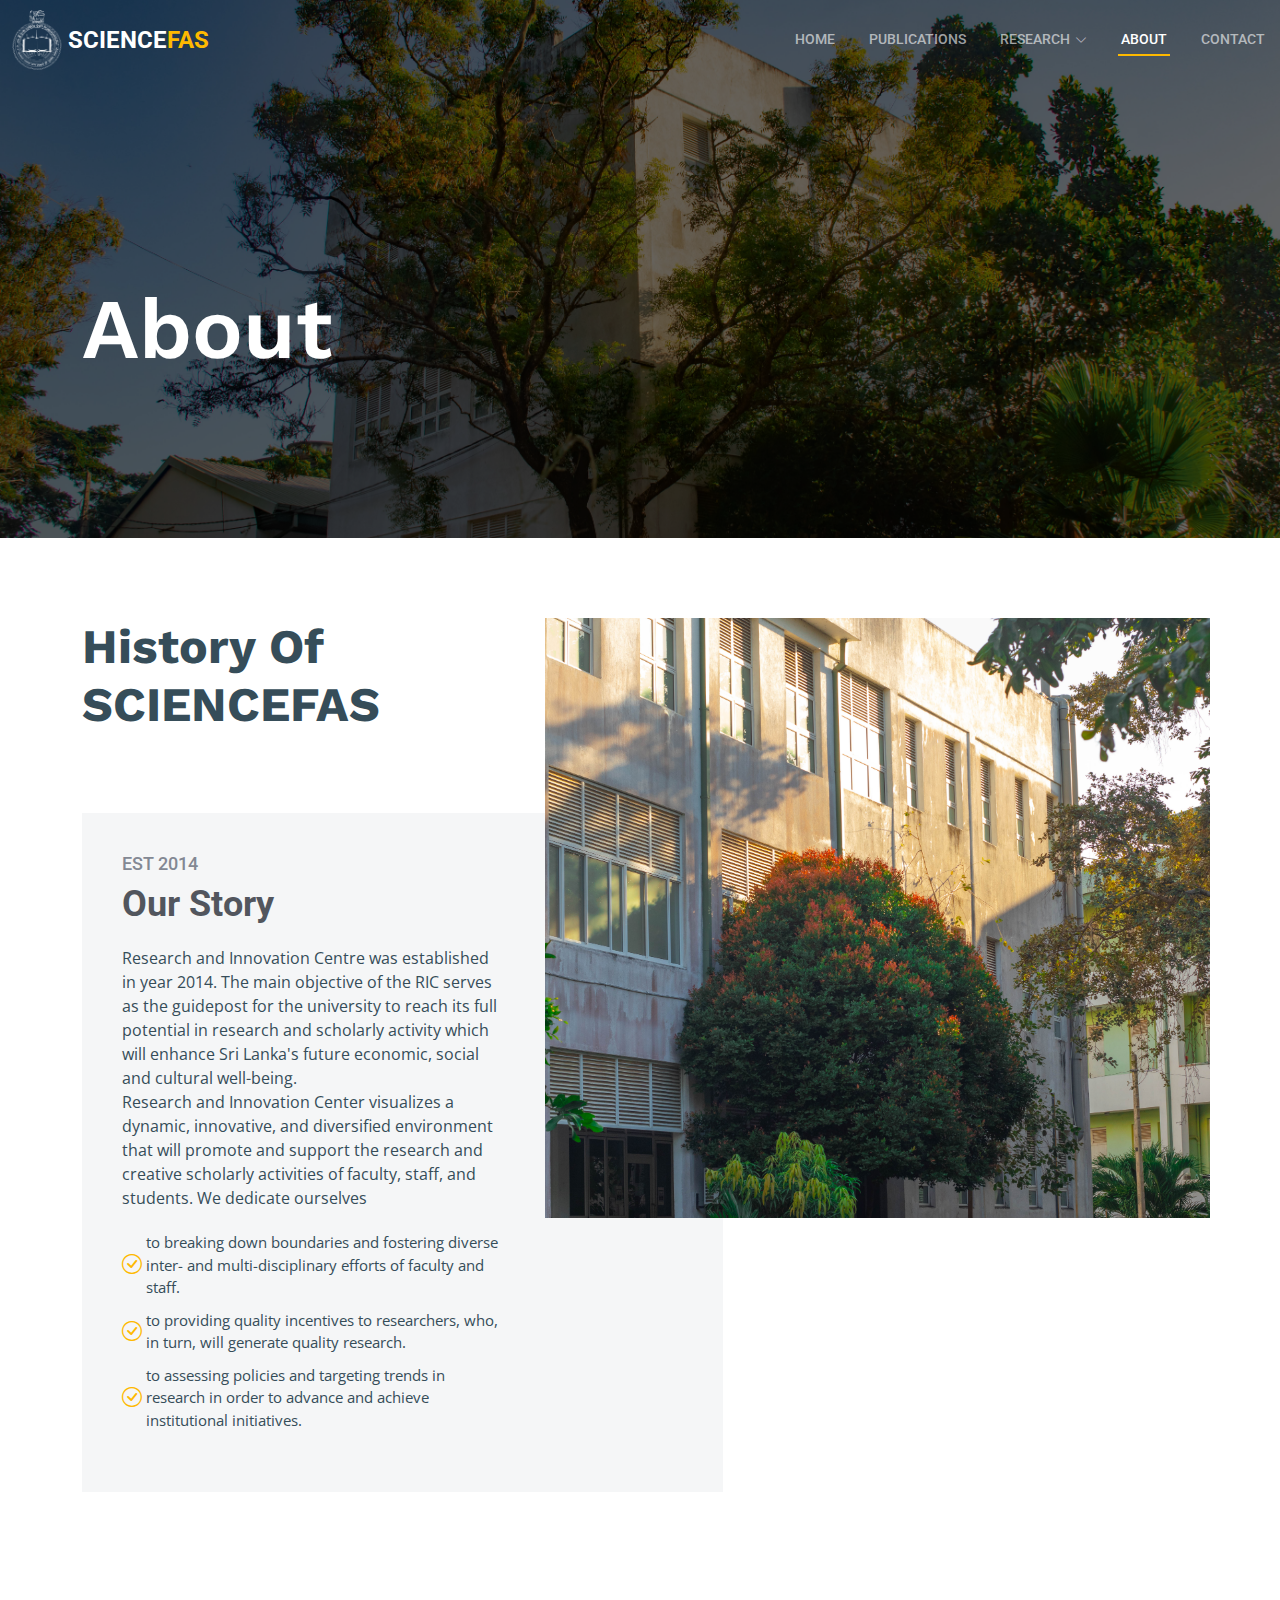
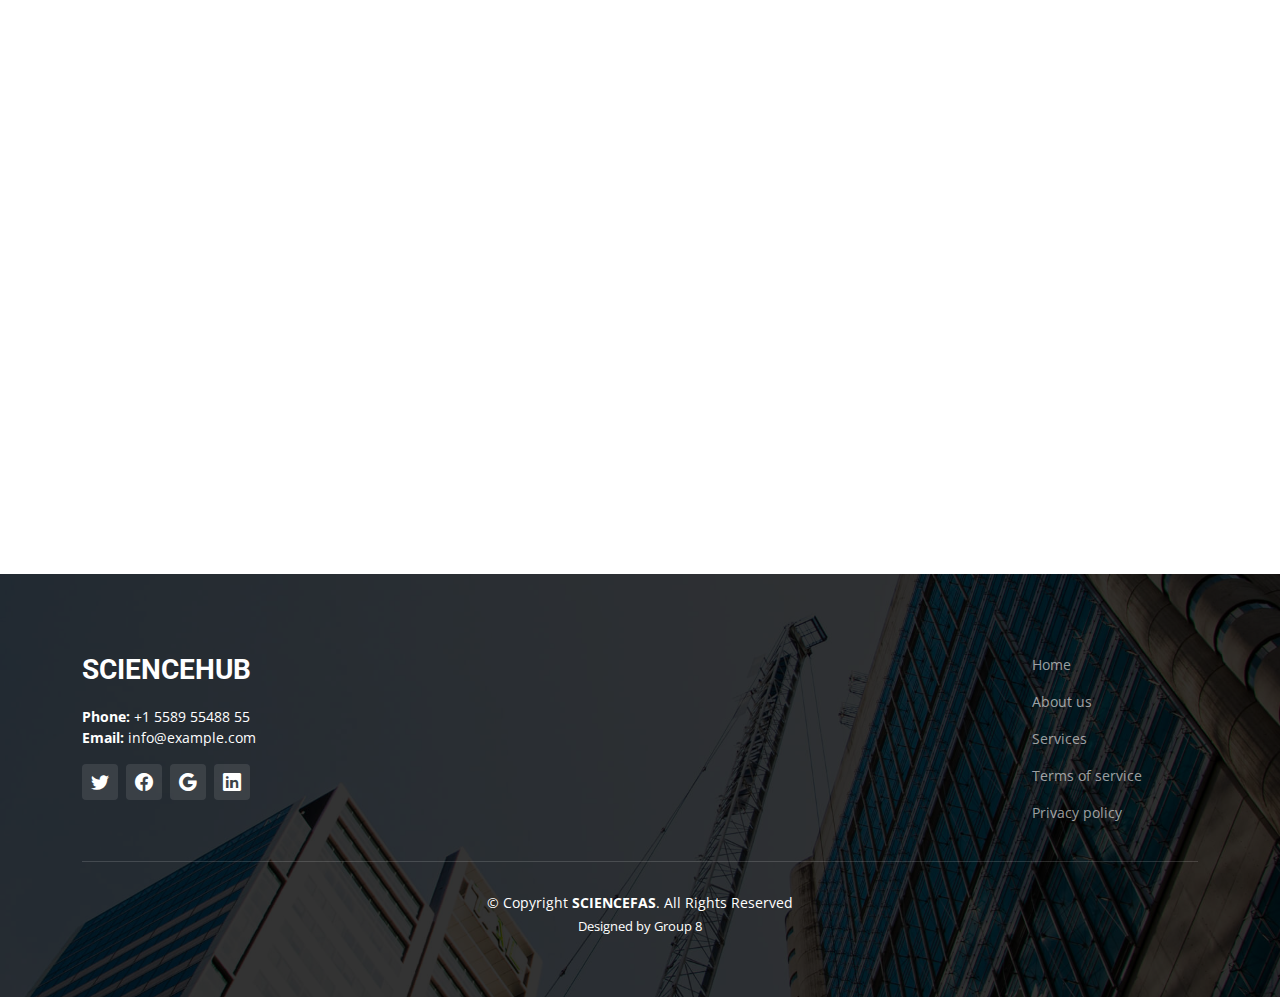
<file: about.html>
<!DOCTYPE html>
<html lang="en">

<head>
  <meta charset="utf-8">
  <meta content="width=device-width, initial-scale=1.0" name="viewport">

  <title>About- SCIENCEFAS</title>
  <meta content="" name="description">
  <meta content="" name="keywords">

  <!-- Favicons -->
  <link href="assets/img/favicon.png" rel="icon">
  <link href="assets/img/apple-touch-icon.png" rel="apple-touch-icon">

  <!-- Google Fonts -->
  <link rel="preconnect" href="https://fonts.googleapis.com">
  <link rel="preconnect" href="https://fonts.gstatic.com" crossorigin>
  <link href="https://fonts.googleapis.com/css2?family=Open+Sans:ital,wght@0,300;0,400;0,500;0,600;0,700;1,300;1,400;1,600;1,700&family=Roboto:ital,wght@0,300;0,400;0,500;0,600;0,700;1,300;1,400;1,500;1,600;1,700&family=Work+Sans:ital,wght@0,300;0,400;0,500;0,600;0,700;1,300;1,400;1,500;1,600;1,700&display=swap" rel="stylesheet">

  <!-- Vendor CSS Files -->
  <link href="assets/vendor/bootstrap/css/bootstrap.min.css" rel="stylesheet">
  <link href="assets/vendor/bootstrap-icons/bootstrap-icons.css" rel="stylesheet">
  <link href="assets/vendor/fontawesome-free/css/all.min.css" rel="stylesheet">
  <link href="assets/vendor/aos/aos.css" rel="stylesheet">
  <link href="assets/vendor/glightbox/css/glightbox.min.css" rel="stylesheet">
  <link href="assets/vendor/swiper/swiper-bundle.min.css" rel="stylesheet">

  <!-- Template Main CSS File -->
  <link href="assets/css/main.css" rel="stylesheet">

  <!-- =======================================================
  * Template Name: UpConstruction
  * Updated: Sep 18 2023 with Bootstrap v5.3.2
  * Template URL: https://bootstrapmade.com/upconstruction-bootstrap-construction-website-template/
  * Author: BootstrapMade.com
  * License: https://bootstrapmade.com/license/
  ======================================================== -->
</head>

<body>

  <!-- ======= Header ======= -->
  <header id="header" class="header d-flex align-items-center">
    <div class="container-fluid container-l d-flex align-items-center justify-content-between">

      <a href="index.html" class="logo d-flex align-items-center">
        
        <img src="assets/img/logo/Campus logo White.png" alt="">
        <h1>SCIENCE<span>FAS</span></h1>
      </a>

      <i class="mobile-nav-toggle mobile-nav-show bi bi-list"></i>
      <i class="mobile-nav-toggle mobile-nav-hide d-none bi bi-x"></i>
      <nav id="navbar" class="navbar">
        <ul>
          <li><a href="index.html">Home</a></li>
          <li><a href="publications.html">Publications</a></li>  
          <li class="dropdown"><a href="research.html">Research<i class="bi bi-chevron-down dropdown-indicator"></i></a>
            <ul>
              <li><a href="biological.html">Biological</a></li>
              <li><a href="#">Chemistry</a></li>
              <li><a href="#">Mathematics</a></li>
              <li><a href="#">Computer</a></li>
            </ul>
          </li>     
          <li><a href="about.html" class="active">About</a></li>       
          <li><a href="contact.html">Contact</a></li>
          <!--
          <li><a href="services.html">Services</a></li>
          
          <li><a href="blog.html">Blog</a></li>
          <li class="dropdown"><a href="#"><span>Dropdown</span> <i class="bi bi-chevron-down dropdown-indicator"></i></a>
            <ul>
              <li><a href="#">Dropdown 1</a></li>
              <li class="dropdown"><a href="#"><span>Deep Dropdown</span> <i class="bi bi-chevron-down dropdown-indicator"></i></a>
                <ul>
                  <li><a href="#">Deep Dropdown 1</a></li>
                  <li><a href="#">Deep Dropdown 2</a></li>
                  <li><a href="#">Deep Dropdown 3</a></li>
                  <li><a href="#">Deep Dropdown 4</a></li>
                  <li><a href="#">Deep Dropdown 5</a></li>
                </ul>
              </li>
              <li><a href="#">Dropdown 2</a></li>
              <li><a href="#">Dropdown 3</a></li>
              <li><a href="#">Dropdown 4</a></li>
            </ul>
          </li>
          -->
        </ul>
      </nav><!-- .navbar -->

    </div>
  </header><!-- End Header -->

  <main id="main">

    <!-- ======= Breadcrumbs ======= -->
    <div class="breadcrumbs d-flex align-items-center" style="background-image: url('assets/img/about/IMG_7835.jpg');">
      <div class="container position-relative d-flex flex-column align-items-center" data-aos="fade">

        <div class="align-self-start">
        <h2>About</h2>

      </div>
        <!--
        <ol>
          <li><a href="index.html">Home</a></li>
          <li>About</li>
        </ol>
        -->
      </div>
    </div><!-- End Breadcrumbs -->

    <!-- ======= About Section ======= -->
    <section id="about" class="about">
      <div class="container" data-aos="fade-up">

        <div class="row position-relative">

          <div class="col-lg-7 about-img" style="background-image: url(assets/img/about/IMG_7813.jpg);"></div>

          <div class="col-lg-7">
            <h2>History Of SCIENCEFAS</h2>
            <div class="our-story">
              <h4>Est 2014</h4>
              <h3>Our Story</h3>
              <p>Research and Innovation Centre was established in year 2014. The main objective of the RIC serves as the guidepost for the university to reach its full potential in research and scholarly activity which will enhance Sri Lanka's future economic, social and cultural well-being.
                <br>
                Research and Innovation Center visualizes a dynamic, innovative, and diversified environment that will promote and support the research and creative scholarly activities of faculty, staff, and students. We dedicate ourselves 
              </p>
              <ul>
                <li><i class="bi bi-check-circle"></i> <span>to breaking down boundaries and fostering diverse inter- and multi-disciplinary efforts of faculty and staff.</span></li>
                <li><i class="bi bi-check-circle"></i> <span>to providing quality incentives to researchers, who, in turn, will generate quality research.
                </span></li>
                <li><i class="bi bi-check-circle"></i> <span>to assessing policies and targeting trends in research in order to advance and achieve institutional initiatives.</span></li>
              </ul>
<!--           
              <p>Vitae autem velit excepturi fugit. Animi ad non. Eligendi et non nesciunt suscipit repellendus porro in quo eveniet. Molestias in maxime doloremque.</p>

              <div class="watch-video d-flex align-items-center position-relative">
                <i class="bi bi-play-circle"></i>
                <a href="https://www.youtube.com/watch?v=LXb3EKWsInQ" class="glightbox stretched-link">Watch Video</a>
              </div>
-->                 
            </div>
          </div>

        </div>

      </div>
    </section>
    <!-- End About Section -->

    <!-- ======= Stats Counter Section ======= 
    <section id="stats-counter" class="stats-counter section-bg">
      <div class="container">

        <div class="row gy-4">

          <div class="col-lg-3 col-md-6">
            <div class="stats-item d-flex align-items-center w-100 h-100">
              <i class="bi bi-emoji-smile color-blue flex-shrink-0"></i>
              <div>
                <span data-purecounter-start="0" data-purecounter-end="232" data-purecounter-duration="1" class="purecounter"></span>
                <p>Happy Clients</p>
              </div>
            </div>
          </div>
-->          
          <!-- End Stats Item 

          <div class="col-lg-3 col-md-6">
            <div class="stats-item d-flex align-items-center w-100 h-100">
              <i class="bi bi-journal-richtext color-orange flex-shrink-0"></i>
              <div>
                <span data-purecounter-start="0" data-purecounter-end="521" data-purecounter-duration="1" class="purecounter"></span>
                <p>Projects</p>
              </div>
            </div>
          </div>
          -->
          <!-- End Stats Item 

          <div class="col-lg-3 col-md-6">
            <div class="stats-item d-flex align-items-center w-100 h-100">
              <i class="bi bi-headset color-green flex-shrink-0"></i>
              <div>
                <span data-purecounter-start="0" data-purecounter-end="1463" data-purecounter-duration="1" class="purecounter"></span>
                <p>Hours Of Support</p>
              </div>
            </div>
          </div>
          -->
          <!-- End Stats Item 

          <div class="col-lg-3 col-md-6">
            <div class="stats-item d-flex align-items-center w-100 h-100">
              <i class="bi bi-people color-pink flex-shrink-0"></i>
              <div>
                <span data-purecounter-start="0" data-purecounter-end="15" data-purecounter-duration="1" class="purecounter"></span>
                <p>Hard Workers</p>
              </div>
            </div>
          </div>
          -->
          <!-- End Stats Item 

        </div>

      </div>
    </section>
    -->
    <!-- End Stats Counter Section -->

    <!-- ======= Alt Services Section ======= 
    <section id="alt-services" class="alt-services">
      <div class="container" data-aos="fade-up">

        <div class="row justify-content-around gy-4">
          <div class="col-lg-6 img-bg" style="background-image: url(assets/img/alt-services.jpg);" data-aos="zoom-in" data-aos-delay="100"></div>

          <div class="col-lg-5 d-flex flex-column justify-content-center">
            <h3>Our Core Values</h3>
            <p>Esse voluptas cumque vel exercitationem. Reiciendis est hic accusamus. Non ipsam et sed minima temporibus laudantium. Soluta voluptate sed facere corporis dolores excepturi</p>

            <div class="icon-box d-flex position-relative" data-aos="fade-up" data-aos-delay="100">
              <i class="bi bi-easel flex-shrink-0"></i>
              <div>
                <h4><a href="" class="stretched-link">Collaborative Approach</a></h4>
                -->
                <!--
                <p></p>
                
              </div>
            </div>
            -->
            <!-- End Icon Box 

            <div class="icon-box d-flex position-relative" data-aos="fade-up" data-aos-delay="200">
              <i class="bi bi-patch-check flex-shrink-0"></i>
              <div>
                <h4><a href="" class="stretched-link">Nemo Enim</a></h4>
                <p>At vero eos et accusamus et iusto odio dignissimos ducimus qui blanditiis praesentium voluptatum deleniti atque</p>
              </div>
            </div>
            -->
            <!-- End Icon Box 

            <div class="icon-box d-flex position-relative" data-aos="fade-up" data-aos-delay="300">
              <i class="bi bi-brightness-high flex-shrink-0"></i>
              <div>
                <h4><a href="" class="stretched-link">Dine Pad</a></h4>
                <p>Explicabo est voluptatum asperiores consequatur magnam. Et veritatis odit. Sunt aut deserunt minus aut eligendi omnis</p>
              </div>
            </div>
            -->
            <!-- End Icon Box 

            <div class="icon-box d-flex position-relative" data-aos="fade-up" data-aos-delay="400">
              <i class="bi bi-brightness-high flex-shrink-0"></i>
              <div>
                <h4><a href="" class="stretched-link">Tride clov</a></h4>
                <p>Est voluptatem labore deleniti quis a delectus et. Saepe dolorem libero sit non aspernatur odit amet. Et eligendi</p>
              </div>
            </div>
            -->
            <!-- End Icon Box 

          </div>
        </div>

      </div>
    </section>
    -->
    <!-- End Alt Services Section -->

    <!-- ======= Alt Services Section 2 ======= 
    <section id="alt-services-2" class="alt-services section-bg">
      <div class="container" data-aos="fade-up">

        <div class="row justify-content-around gy-4">
          <div class="col-lg-5 d-flex flex-column justify-content-center">
            <h3>Non quasi officia eum nobis et rerum epudiandae rem voluptatem</h3>
            <p>Maxime quia dolorum alias perspiciatis. Earum voluptatem sint at non. Ducimus maxime minima iste magni sit praesentium assumenda minus. Amet rerum saepe tempora vero.</p>

            <div class="icon-box d-flex position-relative" data-aos="fade-up" data-aos-delay="100">
              <i class="bi bi-easel flex-shrink-0"></i>
              <div>
                <h4><a href="" class="stretched-link">Lorem Ipsum</a></h4>
                <p>Voluptatum deleniti atque corrupti quos dolores et quas molestias excepturi sint occaecati cupiditate non provident</p>
              </div>
            </div>
            -->
            <!-- End Icon Box 

            <div class="icon-box d-flex position-relative" data-aos="fade-up" data-aos-delay="200">
              <i class="bi bi-patch-check flex-shrink-0"></i>
              <div>
                <h4><a href="" class="stretched-link">Nemo Enim</a></h4>
                <p>At vero eos et accusamus et iusto odio dignissimos ducimus qui blanditiis praesentium voluptatum deleniti atque</p>
              </div>
            </div>
            -->
            <!-- End Icon Box 

            <div class="icon-box d-flex position-relative" data-aos="fade-up" data-aos-delay="300">
              <i class="bi bi-brightness-high flex-shrink-0"></i>
              <div>
                <h4><a href="" class="stretched-link">Dine Pad</a></h4>
                <p>Explicabo est voluptatum asperiores consequatur magnam. Et veritatis odit. Sunt aut deserunt minus aut eligendi omnis</p>
              </div>
            </div>
            -->
            <!-- End Icon Box 

            <div class="icon-box d-flex position-relative" data-aos="fade-up" data-aos-delay="400">
              <i class="bi bi-brightness-high flex-shrink-0"></i>
              <div>
                <h4><a href="" class="stretched-link">Tride clov</a></h4>
                <p>Est voluptatem labore deleniti quis a delectus et. Saepe dolorem libero sit non aspernatur odit amet. Et eligendi</p>
              </div>
            </div>
            -->
            <!-- End Icon Box 
          </div>

          <div class="col-lg-6 img-bg" style="background-image: url(assets/img/alt-services-2.jpg);" data-aos="zoom-in" data-aos-delay="100"></div>
        </div>

      </div>
    </section>
    -->
    <!-- End Alt Services Section 2 -->

    <!-- ======= Our Team Section ======= -->
    <section id="team" class="team">
      <div class="container" data-aos="fade-up">

        <div class="section-header">
          <h2>Research Panel</h2>
          <p></p>
        </div>

        <div class="row gy-5">

          <div class="col-lg-4 col-md-6 member" data-aos="fade-up" data-aos-delay="100">
            <div class="member-img">
              <img src="assets/img/about/lecimg/haroon2.png" class="img-fluid" alt="">
              <div class="social">
                <a href="#"><i class="bi bi-twitter"></i></a>
                <a href="#"><i class="bi bi-facebook"></i></a>
                <a href="#"><i class="bi bi-instagram"></i></a>
                <a href="#"><i class="bi bi-linkedin"></i></a>
              </div>
            </div>
            <div class="member-info text-center">
              <h4>Mr.Haroon MH </h4>
              <span>Researcher</span>
              <p></p>
            </div>
          </div><!-- End Team Member -->

          <div class="col-lg-4 col-md-6 member" data-aos="fade-up" data-aos-delay="200">
            <div class="member-img">
              <img src="assets/img/about/lecimg/nawas.jpg" class="img-fluid" alt="">
              <div class="social">
                <a href="#"><i class="bi bi-twitter"></i></a>
                <a href="#"><i class="bi bi-facebook"></i></a>
                <a href="#"><i class="bi bi-instagram"></i></a>
                <a href="#"><i class="bi bi-linkedin"></i></a>
              </div>
            </div>
            <div class="member-info text-center">
              <h4>Mr.Nawas N.F </h4>
              <span>Researcher</span>
              <p></p>
            </div>
          </div><!-- End Team Member -->

          <div class="col-lg-4 col-md-6 member" data-aos="fade-up" data-aos-delay="300">
            <div class="member-img">
              <img src="assets/img/about/lecimg/Safeena.jpg" class="img-fluid" alt="">
              <div class="social">
                <a href="#"><i class="bi bi-twitter"></i></a>
                <a href="#"><i class="bi bi-facebook"></i></a>
                <a href="#"><i class="bi bi-instagram"></i></a>
                <a href="#"><i class="bi bi-linkedin"></i></a>
              </div>
            </div>
            <div class="member-info text-center">
              <h4>Mrs. M.I.S. Safeena </h4>
              <span>Researcher</span>
              <p></p>
            </div>
          </div><!-- End Team Member 

          <div class="col-lg-4 col-md-6 member" data-aos="fade-up" data-aos-delay="400">
            <div class="member-img">
              <img src="assets/img/team/team-4.jpg" class="img-fluid" alt="">
              <div class="social">
                <a href="#"><i class="bi bi-twitter"></i></a>
                <a href="#"><i class="bi bi-facebook"></i></a>
                <a href="#"><i class="bi bi-instagram"></i></a>
                <a href="#"><i class="bi bi-linkedin"></i></a>
              </div>
            </div>
            -->
            <!--
            <div class="member-info text-center">
              <h4>Amanda Jepson</h4>
              <span>Accountant</span>
              <p>Magni voluptatem accusamus assumenda cum nisi aut qui dolorem voluptate sed et veniam quasi quam consectetur</p>
            </div>
          </div>
          -->
          <!-- End Team Member 

          <div class="col-lg-4 col-md-6 member" data-aos="fade-up" data-aos-delay="500">
            <div class="member-img">
              <img src="assets/img/team/team-5.jpg" class="img-fluid" alt="">
              <div class="social">
                <a href="#"><i class="bi bi-twitter"></i></a>
                <a href="#"><i class="bi bi-facebook"></i></a>
                <a href="#"><i class="bi bi-instagram"></i></a>
                <a href="#"><i class="bi bi-linkedin"></i></a>
              </div>
            </div>
            <div class="member-info text-center">
              <h4>Brian Doe</h4>
              <span>Marketing</span>
              <p>Qui consequuntur quos accusamus magnam quo est molestiae eius laboriosam sunt doloribus quia impedit laborum velit</p>
            </div>
          </div>
          -->
          <!-- End Team Member 

          <div class="col-lg-4 col-md-6 member" data-aos="fade-up" data-aos-delay="600">
            <div class="member-img">
              <img src="assets/img/team/team-6.jpg" class="img-fluid" alt="">
              <div class="social">
                <a href="#"><i class="bi bi-twitter"></i></a>
                <a href="#"><i class="bi bi-facebook"></i></a>
                <a href="#"><i class="bi bi-instagram"></i></a>
                <a href="#"><i class="bi bi-linkedin"></i></a>
              </div>
            </div>
            <div class="member-info text-center">
              <h4>Josepha Palas</h4>
              <span>Operation</span>
              <p>Sint sint eveniet explicabo amet consequatur nesciunt error enim rerum earum et omnis fugit eligendi cupiditate vel</p>
            </div>
          </div>
          -->
          <!-- End Team Member -->

        </div>

      </div>
    </section><!-- End Our Team Section -->

    <!-- ======= Testimonials Section ======= 
    <section id="testimonials" class="testimonials section-bg">
      <div class="container" data-aos="fade-up">

        <div class="section-header">
          <h2>Testimonials</h2>
          <p>Quam sed id excepturi ccusantium dolorem ut quis dolores nisi llum nostrum enim velit qui ut et autem uia reprehenderit sunt deleniti</p>
        </div>

        <div class="slides-2 swiper">
          <div class="swiper-wrapper">

            <div class="swiper-slide">
              <div class="testimonial-wrap">
                <div class="testimonial-item">
                  <img src="assets/img/testimonials/testimonials-1.jpg" class="testimonial-img" alt="">
                  <h3>Saul Goodman</h3>
                  <h4>Ceo &amp; Founder</h4>
                  <div class="stars">
                    <i class="bi bi-star-fill"></i><i class="bi bi-star-fill"></i><i class="bi bi-star-fill"></i><i class="bi bi-star-fill"></i><i class="bi bi-star-fill"></i>
                  </div>
                  <p>
                    <i class="bi bi-quote quote-icon-left"></i>
                    Proin iaculis purus consequat sem cure digni ssim donec porttitora entum suscipit rhoncus. Accusantium quam, ultricies eget id, aliquam eget nibh et. Maecen aliquam, risus at semper.
                    <i class="bi bi-quote quote-icon-right"></i>
                  </p>
                </div>
              </div>
            </div>
            -->
            <!-- End testimonial item 

            <div class="swiper-slide">
              <div class="testimonial-wrap">
                <div class="testimonial-item">
                  <img src="assets/img/testimonials/testimonials-2.jpg" class="testimonial-img" alt="">
                  <h3>Sara Wilsson</h3>
                  <h4>Designer</h4>
                  <div class="stars">
                    <i class="bi bi-star-fill"></i><i class="bi bi-star-fill"></i><i class="bi bi-star-fill"></i><i class="bi bi-star-fill"></i><i class="bi bi-star-fill"></i>
                  </div>
                  <p>
                    <i class="bi bi-quote quote-icon-left"></i>
                    Export tempor illum tamen malis malis eram quae irure esse labore quem cillum quid cillum eram malis quorum velit fore eram velit sunt aliqua noster fugiat irure amet legam anim culpa.
                    <i class="bi bi-quote quote-icon-right"></i>
                  </p>
                </div>
              </div>
            </div>
            -->
            <!-- End testimonial item 

            <div class="swiper-slide">
              <div class="testimonial-wrap">
                <div class="testimonial-item">
                  <img src="assets/img/testimonials/testimonials-3.jpg" class="testimonial-img" alt="">
                  <h3>Jena Karlis</h3>
                  <h4>Store Owner</h4>
                  <div class="stars">
                    <i class="bi bi-star-fill"></i><i class="bi bi-star-fill"></i><i class="bi bi-star-fill"></i><i class="bi bi-star-fill"></i><i class="bi bi-star-fill"></i>
                  </div>
                  <p>
                    <i class="bi bi-quote quote-icon-left"></i>
                    Enim nisi quem export duis labore cillum quae magna enim sint quorum nulla quem veniam duis minim tempor labore quem eram duis noster aute amet eram fore quis sint minim.
                    <i class="bi bi-quote quote-icon-right"></i>
                  </p>
                </div>
              </div>
            </div>
            -->
            <!-- End testimonial item 

            <div class="swiper-slide">
              <div class="testimonial-wrap">
                <div class="testimonial-item">
                  <img src="assets/img/testimonials/testimonials-4.jpg" class="testimonial-img" alt="">
                  <h3>Matt Brandon</h3>
                  <h4>Freelancer</h4>
                  <div class="stars">
                    <i class="bi bi-star-fill"></i><i class="bi bi-star-fill"></i><i class="bi bi-star-fill"></i><i class="bi bi-star-fill"></i><i class="bi bi-star-fill"></i>
                  </div>
                  <p>
                    <i class="bi bi-quote quote-icon-left"></i>
                    Fugiat enim eram quae cillum dolore dolor amet nulla culpa multos export minim fugiat minim velit minim dolor enim duis veniam ipsum anim magna sunt elit fore quem dolore labore illum veniam.
                    <i class="bi bi-quote quote-icon-right"></i>
                  </p>
                </div>
              </div>
            </div>
            -->
            <!-- End testimonial item 

            <div class="swiper-slide">
              <div class="testimonial-wrap">
                <div class="testimonial-item">
                  <img src="assets/img/testimonials/testimonials-5.jpg" class="testimonial-img" alt="">
                  <h3>John Larson</h3>
                  <h4>Entrepreneur</h4>
                  <div class="stars">
                    <i class="bi bi-star-fill"></i><i class="bi bi-star-fill"></i><i class="bi bi-star-fill"></i><i class="bi bi-star-fill"></i><i class="bi bi-star-fill"></i>
                  </div>
                  <p>
                    <i class="bi bi-quote quote-icon-left"></i>
                    Quis quorum aliqua sint quem legam fore sunt eram irure aliqua veniam tempor noster veniam enim culpa labore duis sunt culpa nulla illum cillum fugiat legam esse veniam culpa fore nisi cillum quid.
                    <i class="bi bi-quote quote-icon-right"></i>
                  </p>
                </div>
              </div>
            </div>
            -->
            <!-- End testimonial item 

          </div>
          <div class="swiper-pagination"></div>
        </div>

      </div>
    </section>
    -->
    <!-- End Testimonials Section -->

  </main><!-- End #main -->

  <!-- ======= Footer ======= -->
  <footer id="footer" class="footer">

    <div class="footer-content position-relative">
      <div class="container">
        <div class="row">

          <div class="col-lg-10 col-md-6">
            <div class="footer-info">
              <h3>SCIENCEHUB</h3>
              <!--
              <p>
                A108 Adam Street <br>
                NY 535022, USA<br><br>
              -->
                <strong>Phone:</strong> +1 5589 55488 55<br>
                <strong>Email:</strong> info@example.com<br>
              </p>
              <div class="social-links d-flex mt-3">
                <a href="https://twitter.com/SEUSL_Oluvil" class="d-flex align-items-center justify-content-center"><i class="bi bi-twitter"></i></a>
                <a href="https://www.facebook.com/seu.ac.lk/" class="d-flex align-items-center justify-content-center"><i class="bi bi-facebook"></i></a>
                <a href="https://workspaceupdates.googleblog.com/2023/04/new-community-features-for-google-chat-and-an-update-currents%20.html" class="d-flex align-items-center justify-content-center"><i class="bi bi-google"></i></a>
                <a href="https://www.linkedin.com/in/seusl/?originalSubdomain=lk" class="d-flex align-items-center justify-content-center"><i class="bi bi-linkedin"></i></a>
              </div>
            </div>
          </div><!-- End footer info column-->

          <div class="col-lg-2 col-md-3 footer-links">
            <!--
            <h4>Useful Links</h4>
            -->
            <ul>
              <li><a href="#" class="justify-content-left">Home</a></li>
              <li><a href="#">About us</a></li>
              <li><a href="#">Services</a></li>
              <li><a href="#">Terms of service</a></li>
              <li><a href="#">Privacy policy</a></li>
            </ul>
          </div><!-- End footer links column-->
<!--
          <div class="col-lg-2 col-md-3 footer-links">
            <h4>Our Services</h4>
            <ul>
              <li><a href="#">Web Design</a></li>
              <li><a href="#">Web Development</a></li>
              <li><a href="#">Product Management</a></li>
              <li><a href="#">Marketing</a></li>
              <li><a href="#">Graphic Design</a></li>
            </ul>
          </div>
-->          
          <!-- End footer links column-->          
<!--
          <div class="col-lg-2 col-md-3 footer-links">
            <h4>Hic solutasetp</h4>
            <ul>
              <li><a href="#">Molestiae accusamus iure</a></li>
              <li><a href="#">Excepturi dignissimos</a></li>
              <li><a href="#">Suscipit distinctio</a></li>
              <li><a href="#">Dilecta</a></li>
              <li><a href="#">Sit quas consectetur</a></li>
            </ul>
          </div>
-->          
          <!-- End footer links column-->
<!--
          <div class="col-lg-2 col-md-3 footer-links">
            <h4>Nobis illum</h4>
            <ul>
              <li><a href="#">Ipsam</a></li>
              <li><a href="#">Laudantium dolorum</a></li>
              <li><a href="#">Dinera</a></li>
              <li><a href="#">Trodelas</a></li>
              <li><a href="#">Flexo</a></li>
            </ul>
          </div>
-->          
          <!-- End footer links column-->

        </div>
      </div>
    </div>

    <div class="footer-legal text-center position-relative">
      <div class="container">
        <div class="copyright">
          &copy; Copyright <strong><span>SCIENCEFAS</span></strong>. All Rights Reserved
        </div>
        <div class="credits">
          <!-- All the links in the footer should remain intact. -->
          <!-- You can delete the links only if you purchased the pro version. -->
          <!-- Licensing information: https://bootstrapmade.com/license/ -->
          <!-- Purchase the pro version with working PHP/AJAX contact form: https://bootstrapmade.com/upconstruction-bootstrap-construction-website-template/ -->
          Designed by <!--<a href="https://bootstrapmade.com/">-->Group 8</a>
        </div>
      </div>
    </div>

  </footer>
  <!-- End Footer -->

  <a href="#" class="scroll-top d-flex align-items-center justify-content-center"><i class="bi bi-arrow-up-short"></i></a>

  <div id="preloader"></div>

  <!-- Vendor JS Files -->
  <script src="assets/vendor/bootstrap/js/bootstrap.bundle.min.js"></script>
  <script src="assets/vendor/aos/aos.js"></script>
  <script src="assets/vendor/glightbox/js/glightbox.min.js"></script>
  <script src="assets/vendor/isotope-layout/isotope.pkgd.min.js"></script>
  <script src="assets/vendor/swiper/swiper-bundle.min.js"></script>
  <script src="assets/vendor/purecounter/purecounter_vanilla.js"></script>
  <script src="assets/vendor/php-email-form/validate.js"></script>

  <!-- Template Main JS File -->
  <script src="assets/js/main.js"></script>

</body>

</html>
</file>
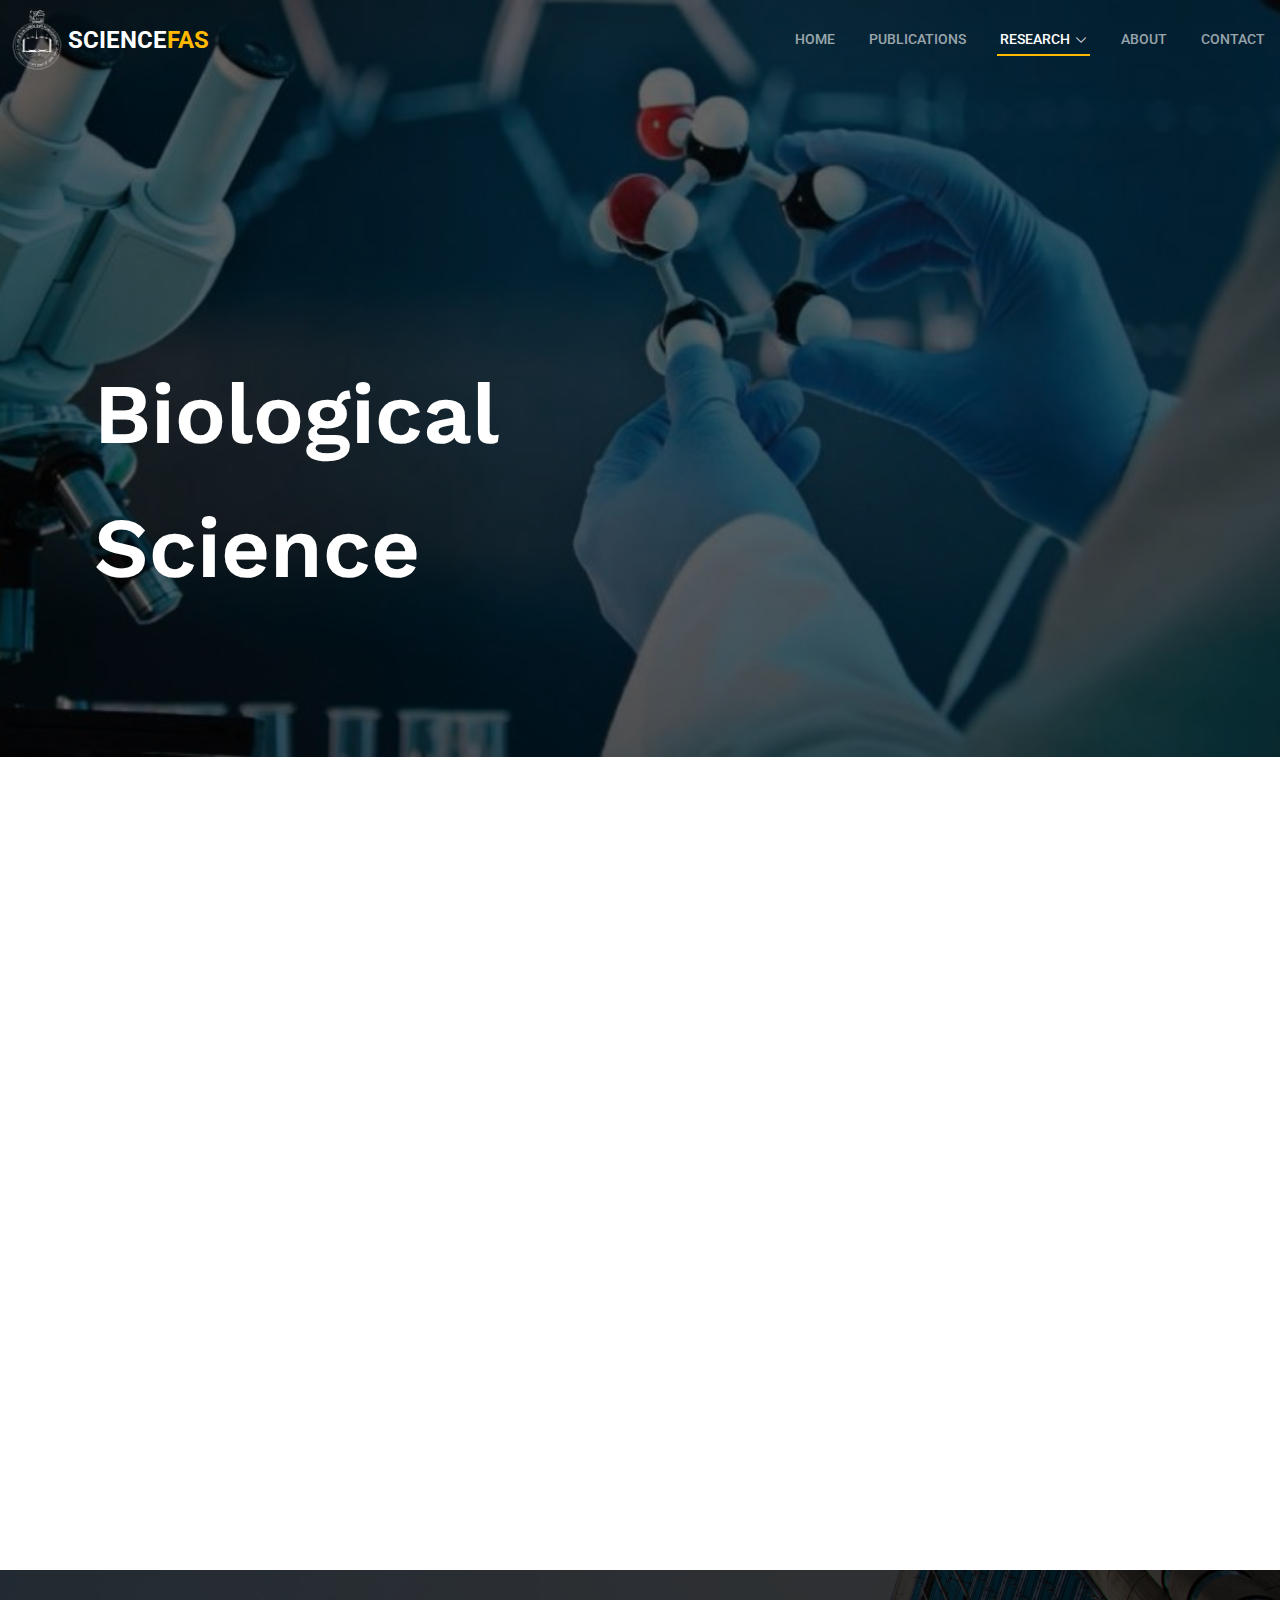
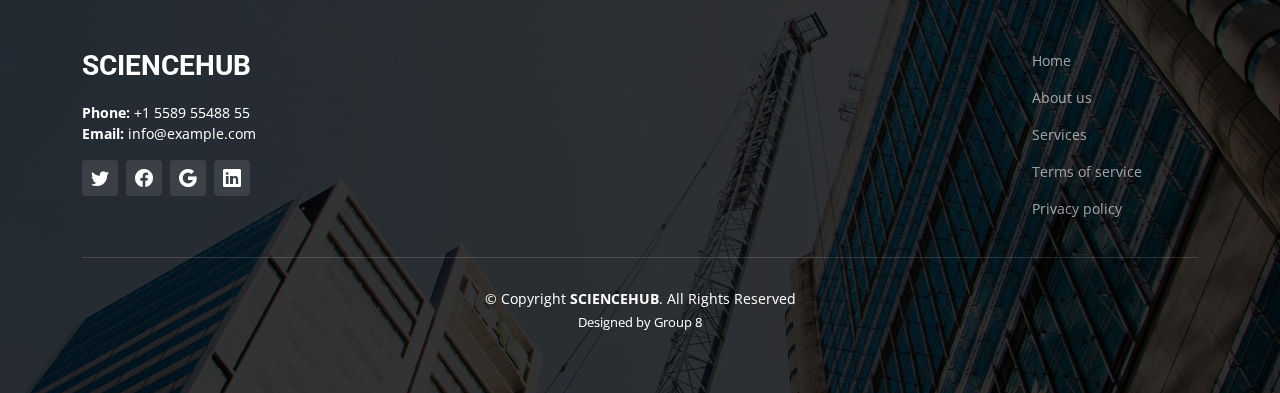
<file: biological.html>
<!DOCTYPE html>
<html lang="en">

<head>
  <meta charset="utf-8">
  <meta content="width=device-width, initial-scale=1.0" name="viewport">

  <title>Science Research Center - BIOLOGICAL</title>
  <meta content="" name="description">
  <meta content="" name="keywords">

  <!-- Favicons -->
  <link href="assets/img/favicon.png" rel="icon">
  <link href="assets/img/apple-touch-icon.png" rel="apple-touch-icon">

  <!-- Google Fonts -->
  <link rel="preconnect" href="https://fonts.googleapis.com">
  <link rel="preconnect" href="https://fonts.gstatic.com" crossorigin>
  <link href="https://fonts.googleapis.com/css2?family=Open+Sans:ital,wght@0,300;0,400;0,500;0,600;0,700;1,300;1,400;1,600;1,700&family=Roboto:ital,wght@0,300;0,400;0,500;0,600;0,700;1,300;1,400;1,500;1,600;1,700&family=Work+Sans:ital,wght@0,300;0,400;0,500;0,600;0,700;1,300;1,400;1,500;1,600;1,700&display=swap" rel="stylesheet">

  <!-- Vendor CSS Files -->
  <link href="assets/vendor/bootstrap/css/bootstrap.min.css" rel="stylesheet">
  <link href="assets/vendor/bootstrap-icons/bootstrap-icons.css" rel="stylesheet">
  <link href="assets/vendor/fontawesome-free/css/all.min.css" rel="stylesheet">
  <link href="assets/vendor/aos/aos.css" rel="stylesheet">
  <link href="assets/vendor/glightbox/css/glightbox.min.css" rel="stylesheet">
  <link href="assets/vendor/swiper/swiper-bundle.min.css" rel="stylesheet">

  <!-- Template Main CSS File -->
  <link href="assets/css/main.css" rel="stylesheet">

  <!-- =======================================================
  * Template Name: UpConstruction
  * Updated: Sep 18 2023 with Bootstrap v5.3.2
  * Template URL: https://bootstrapmade.com/upconstruction-bootstrap-construction-website-template/
  * Author: BootstrapMade.com
  * License: https://bootstrapmade.com/license/
  ======================================================== -->
</head>

<body>

  <!-- ======= Header ======= -->
  <header id="header" class="header d-flex align-items-center">
    <div class="container-fluid container-l d-flex align-items-center justify-content-between">

      <a href="index.html" class="logo d-flex align-items-center">
       
        <img src="assets/img/logo/Campus logo White.png" alt="">
        <h1>SCIENCE<span>FAS</span></h1>
      </a>

      <i class="mobile-nav-toggle mobile-nav-show bi bi-list"></i>
      <i class="mobile-nav-toggle mobile-nav-hide d-none bi bi-x"></i>
      <nav id="navbar" class="navbar">
        <ul>
          <li><a href="index.html">Home</a></li>
          <li><a href="blog.html" >Publications</a></li>
          <li class="dropdown"><a class="active" href="research.html">Research<i class="bi-chevron-down dropdown-indicator"></i></a>
            <ul>
              <li><a href="biological.html">Biological</a></li>
              <li><a href="#">Chemistry</a></li>
              <li><a href="#">Mathematics</a></li>
              <li><a href="#">Computer</a></li>
            </ul>
          </li> 
          <li><a href="about.html">About</a></li>
          <li><a href="contact.html">Contact</a></li>        
        </ul>
      </nav><!-- .navbar -->

    </div>
  </header><!-- End Header -->

  <main id="main">

    <!-- ======= Breadcrumbs ======= -->
    <div class="breadcrumbs d-flex align-items-center" style="background-image: url('assets/img/Research/bio-science-1.jpg');">
      <div class="container">
      <div class="container position-relative d-flex flex-column align-items-center" data-aos="fade">

        <div class="align-self-start margin-bottom-3">
        <h2>Biological<hr style="border: 0;"> Science</h2>
      </div>
    </div>
    </div>
    </div><!-- End Breadcrumbs -->
    <!-- ======= Blog Section ======= -->
    <section id="blog" class="blog">
      <div class="container" data-aos="fade-up" data-aos-delay="100">

        <div class="row gy-4 posts-list">

          <div class="col-xl-4 col-md-6">
            <div class="post-item position-relative h-100">

              <div class="post-img position-relative overflow-hidden">
                <img src="assets/img/Research/research details/bio 01/3042598-agriculture_blur_field_grain_grass_plants_sky_wheat_wheat-field.jpg" class="img-fluid" alt="">
              </div>
              <div class="post-content d-flex flex-column">
                <h3 class="post-title">Biofilmed Biofertilizer for sustainable agriculture</h3>                
                <p>
                    The pressure due to global population increase and rising environmental damage has the unfortunate consequence that world food production may...
                </p>
                <hr>
                <a href="project-details-bio01.html" class="readmore stretched-link">
                    <span>Read More
                        <svg xmlns="http://www.w3.org/2000/svg" width="16" height="16" fill="var(--color-primary)" class="bi bi-arrow-right-circle-fill" viewBox="0 0 16 16">
                            <path d="M8 0a8 8 0 1 1 0 16A8 8 0 0 1 8 0M4.5 7.5a.5.5 0 0 0 0 1h5.793l-2.147 2.146a.5.5 0 0 0 .708.708l3-3a.5.5 0 0 0 0-.708l-3-3a.5.5 0 1 0-.708.708L10.293 7.5z"/>
                          </svg>
                    </span>
                </a>
              </div>
            </div>
          </div><!-- End post list item -->

          <div class="col-xl-4 col-md-6">
            <div class="post-item position-relative h-100">

              <div class="post-img position-relative overflow-hidden">
                <img src="assets/img/Research/research details/bio 02/145304_shutterstock_556005586.jpg" class="img-fluid" alt="">
              </div>
              <div class="post-content d-flex flex-column">
                <h3 class="post-title">Anti fungal activity of N-phenylbenzohydroxamic acid against mu cor sp.</h3>                
                <p>
                  Some N-phenylbenzohydroxamic acid derivatives were prepared and their anti fungal activities were explored. The compound was...
                </p>
                <hr>
                <a href="project-details-bio02.html" class="readmore stretched-link">
                    <span>Read More
                        <svg xmlns="http://www.w3.org/2000/svg" width="16" height="16" fill="var(--color-primary)" class="bi bi-arrow-right-circle-fill" viewBox="0 0 16 16">
                            <path d="M8 0a8 8 0 1 1 0 16A8 8 0 0 1 8 0M4.5 7.5a.5.5 0 0 0 0 1h5.793l-2.147 2.146a.5.5 0 0 0 .708.708l3-3a.5.5 0 0 0 0-.708l-3-3a.5.5 0 1 0-.708.708L10.293 7.5z"/>
                          </svg>
                    </span>
                </a>
              </div>
            </div>
          </div><!-- End post list item 

          <div class="col-xl-4 col-md-6">
            <div class="post-item position-relative h-100">

              <div class="post-img position-relative overflow-hidden">
                <img src="assets/img/blog/blog-1.jpg" class="img-fluid" alt="">
              </div>
              <div class="post-content d-flex flex-column">
                <h3 class="post-title">Name of the Research</h3>                
                <p>
                  Description of the research. Description of the research. Description of the research. Description of the research. Description of the research. Description of the research.
                </p>
                <hr>
                <a href="blog-details.html" class="readmore stretched-link">
                    <span>Read More
                        <svg xmlns="http://www.w3.org/2000/svg" width="16" height="16" fill="var(--color-primary)" class="bi bi-arrow-right-circle-fill" viewBox="0 0 16 16">
                            <path d="M8 0a8 8 0 1 1 0 16A8 8 0 0 1 8 0M4.5 7.5a.5.5 0 0 0 0 1h5.793l-2.147 2.146a.5.5 0 0 0 .708.708l3-3a.5.5 0 0 0 0-.708l-3-3a.5.5 0 1 0-.708.708L10.293 7.5z"/>
                          </svg>
                    </span>
                </a>
              </div>
            </div>
          </div>
          

          <div class="col-xl-4 col-md-6">
            <div class="post-item position-relative h-100">

              <div class="post-img position-relative overflow-hidden">
                <img src="assets/img/blog/blog-1.jpg" class="img-fluid" alt="">
              </div>
              <div class="post-content d-flex flex-column">
                <h3 class="post-title">Name of the Research</h3>                
                <p>
                  Description of the research. Description of the research. Description of the research. Description of the research. Description of the research. Description of the research.
                </p>
                <hr>
                <a href="blog-details.html" class="readmore stretched-link">
                    <span>Read More
                        <svg xmlns="http://www.w3.org/2000/svg" width="16" height="16" fill="var(--color-primary)" class="bi bi-arrow-right-circle-fill" viewBox="0 0 16 16">
                            <path d="M8 0a8 8 0 1 1 0 16A8 8 0 0 1 8 0M4.5 7.5a.5.5 0 0 0 0 1h5.793l-2.147 2.146a.5.5 0 0 0 .708.708l3-3a.5.5 0 0 0 0-.708l-3-3a.5.5 0 1 0-.708.708L10.293 7.5z"/>
                          </svg>
                    </span>
                </a>
              </div>
            </div>
          </div>
          --><!-- End post list item -->
          <!-- End post list item 

          <div class="col-xl-4 col-md-6">
            <div class="post-item position-relative h-100">

              <div class="post-img position-relative overflow-hidden">
                <img src="assets/img/blog/blog-1.jpg" class="img-fluid" alt="">
              </div>
              <div class="post-content d-flex flex-column">
                <h3 class="post-title">Name of the Research</h3>                
                <p>
                  Description of the research. Description of the research. Description of the research. Description of the research. Description of the research. Description of the research.
                </p>
                <hr>
                <a href="blog-details.html" class="readmore stretched-link">
                    <span>Read More
                        <svg xmlns="http://www.w3.org/2000/svg" width="16" height="16" fill="var(--color-primary)" class="bi bi-arrow-right-circle-fill" viewBox="0 0 16 16">
                            <path d="M8 0a8 8 0 1 1 0 16A8 8 0 0 1 8 0M4.5 7.5a.5.5 0 0 0 0 1h5.793l-2.147 2.146a.5.5 0 0 0 .708.708l3-3a.5.5 0 0 0 0-.708l-3-3a.5.5 0 1 0-.708.708L10.293 7.5z"/>
                          </svg>
                    </span>
                </a>
              </div>
            </div>
          </div>
          -->
          <!-- End post list item 

          <div class="col-xl-4 col-md-6">
            <div class="post-item position-relative h-100">

              <div class="post-img position-relative overflow-hidden">
                <img src="assets/img/blog/blog-1.jpg" class="img-fluid" alt="">
              </div>
              <div class="post-content d-flex flex-column">
                <h3 class="post-title">Name of the Research</h3>                
                <p>
                  Description of the research. Description of the research. Description of the research. Description of the research. Description of the research. Description of the research.
                </p>
                <hr>
                <a href="blog-details.html" class="readmore stretched-link">
                    <span>Read More
                        <svg xmlns="http://www.w3.org/2000/svg" width="16" height="16" fill="var(--color-primary)" class="bi bi-arrow-right-circle-fill" viewBox="0 0 16 16">
                            <path d="M8 0a8 8 0 1 1 0 16A8 8 0 0 1 8 0M4.5 7.5a.5.5 0 0 0 0 1h5.793l-2.147 2.146a.5.5 0 0 0 .708.708l3-3a.5.5 0 0 0 0-.708l-3-3a.5.5 0 1 0-.708.708L10.293 7.5z"/>
                          </svg>
                    </span>
                </a>
              </div>
            </div>
          </div>
          -->
          <!-- End post list item -->

        </div><!-- End blog posts list -->

        <div class="blog-pagination">
          <ul class="justify-content-center">
            <li><a href="#">1</a></li>
            <li class="active"><a href="#">2</a></li>
            <li><a href="#">3</a></li>
          </ul>
        </div><!-- End blog pagination -->

      </div>
    </section><!-- End Blog Section -->

  </main><!-- End #main -->

  <!-- ======= Footer ======= -->
  <footer id="footer" class="footer">

    <div class="footer-content position-relative">
      <div class="container">
        <div class="row">

          <div class="col-lg-10 col-md-6">
            <div class="footer-info">
              <h3>SCIENCEHUB</h3>
            <!-- <p>
                A108 Adam Street <br>
                NY 535022, USA<br><br>
            -->     
                <strong>Phone:</strong> +1 5589 55488 55<br>
                <strong>Email:</strong> info@example.com<br>
              </p>
              <div class="social-links d-flex mt-3">
                <a href="https://twitter.com/SEUSL_Oluvil" class="d-flex align-items-center justify-content-center"><i class="bi bi-twitter"></i></a>
                <a href="https://www.facebook.com/seu.ac.lk/" class="d-flex align-items-center justify-content-center"><i class="bi bi-facebook"></i></a>
                <a href="https://workspaceupdates.googleblog.com/2023/04/new-community-features-for-google-chat-and-an-update-currents%20.html" class="d-flex align-items-center justify-content-center"><i class="bi bi-google"></i></a>
                <a href="https://www.linkedin.com/in/seusl/?originalSubdomain=lk" class="d-flex align-items-center justify-content-center"><i class="bi bi-linkedin"></i></a>
              </div>
            </div>
          </div><!-- End footer info column-->

          <div class="col-lg-2 col-md-1 footer-links text-right">
            <!--<h4>Useful Links</h4>-->
            <ul>
              <li><a href="#" class="justify-content-left">Home</a></li>
              <li><a href="#">About us</a></li>
              <li><a href="#">Services</a></li>
              <li><a href="#">Terms of service</a></li>
              <li><a href="#">Privacy policy</a></li>
            </ul>
          </div><!-- End footer links column-->
        </div>
      </div>
    </div>

    <div class="footer-legal text-center position-relative">
      <div class="container">
        <div class="copyright">
          &copy; Copyright <strong><span>SCIENCEHUB</span></strong>. All Rights Reserved
        </div>
        <div class="credits">
          <!--All the links in the footer should remain intact.-->
          <!-- You can delete the links only if you purchased the pro version. -->
          <!-- Licensing information: https://bootstrapmade.com/license/ -->
          <!-- Purchase the pro version with working PHP/AJAX contact form: https://bootstrapmade.com/upconstruction-bootstrap-construction-website-template/ -->
          Designed by <!--<a href="https://bootstrapmade.com/">-->Group 8</a>

        </div>
      </div>
    </div>

  </footer>
  <!-- End Footer -->

  <a href="#" class="scroll-top d-flex align-items-center justify-content-center"><i class="bi bi-arrow-up-short"></i></a>

  <div id="preloader"></div>

  <!-- Vendor JS Files -->
  <script src="assets/vendor/bootstrap/js/bootstrap.bundle.min.js"></script>
  <script src="assets/vendor/aos/aos.js"></script>
  <script src="assets/vendor/glightbox/js/glightbox.min.js"></script>
  <script src="assets/vendor/isotope-layout/isotope.pkgd.min.js"></script>
  <script src="assets/vendor/swiper/swiper-bundle.min.js"></script>
  <script src="assets/vendor/purecounter/purecounter_vanilla.js"></script>
  <script src="assets/vendor/php-email-form/validate.js"></script>

  <!-- Template Main JS File -->
  <script src="assets/js/main.js"></script>

</body>

</html>
</file>
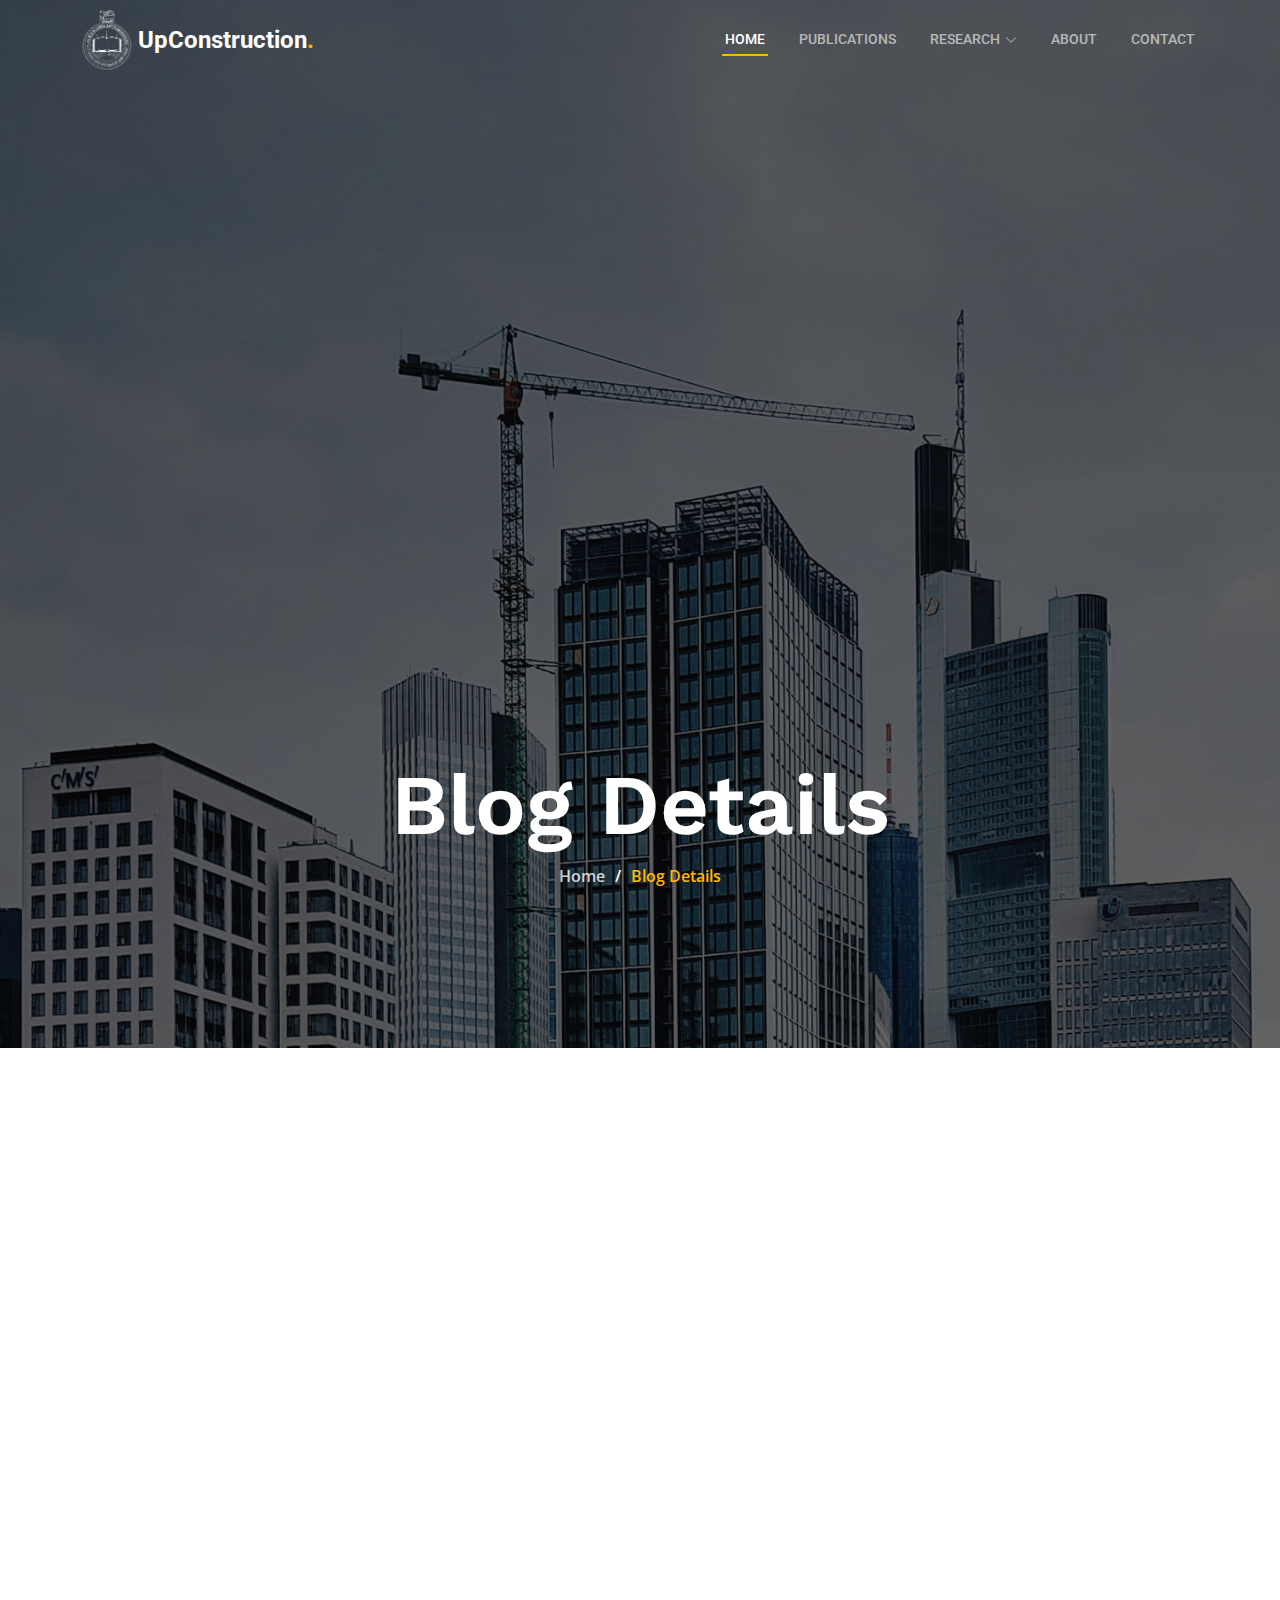
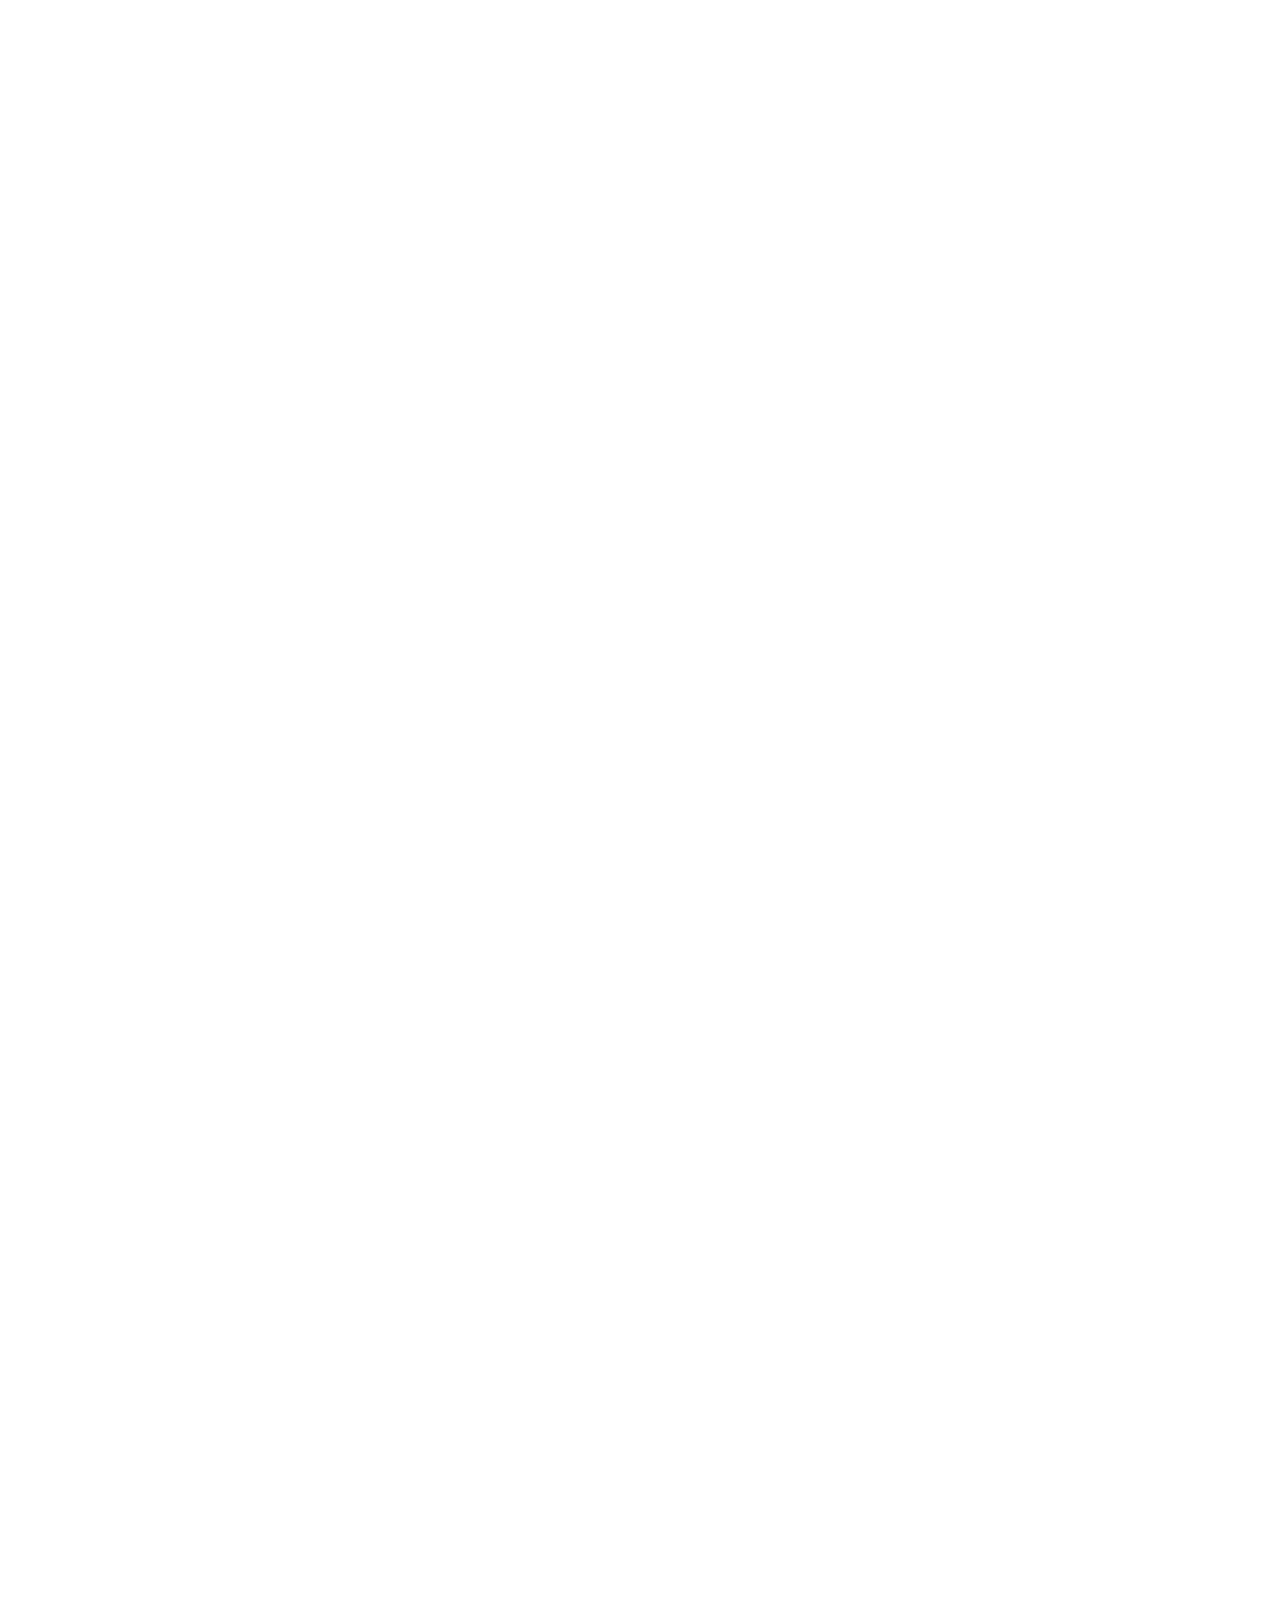
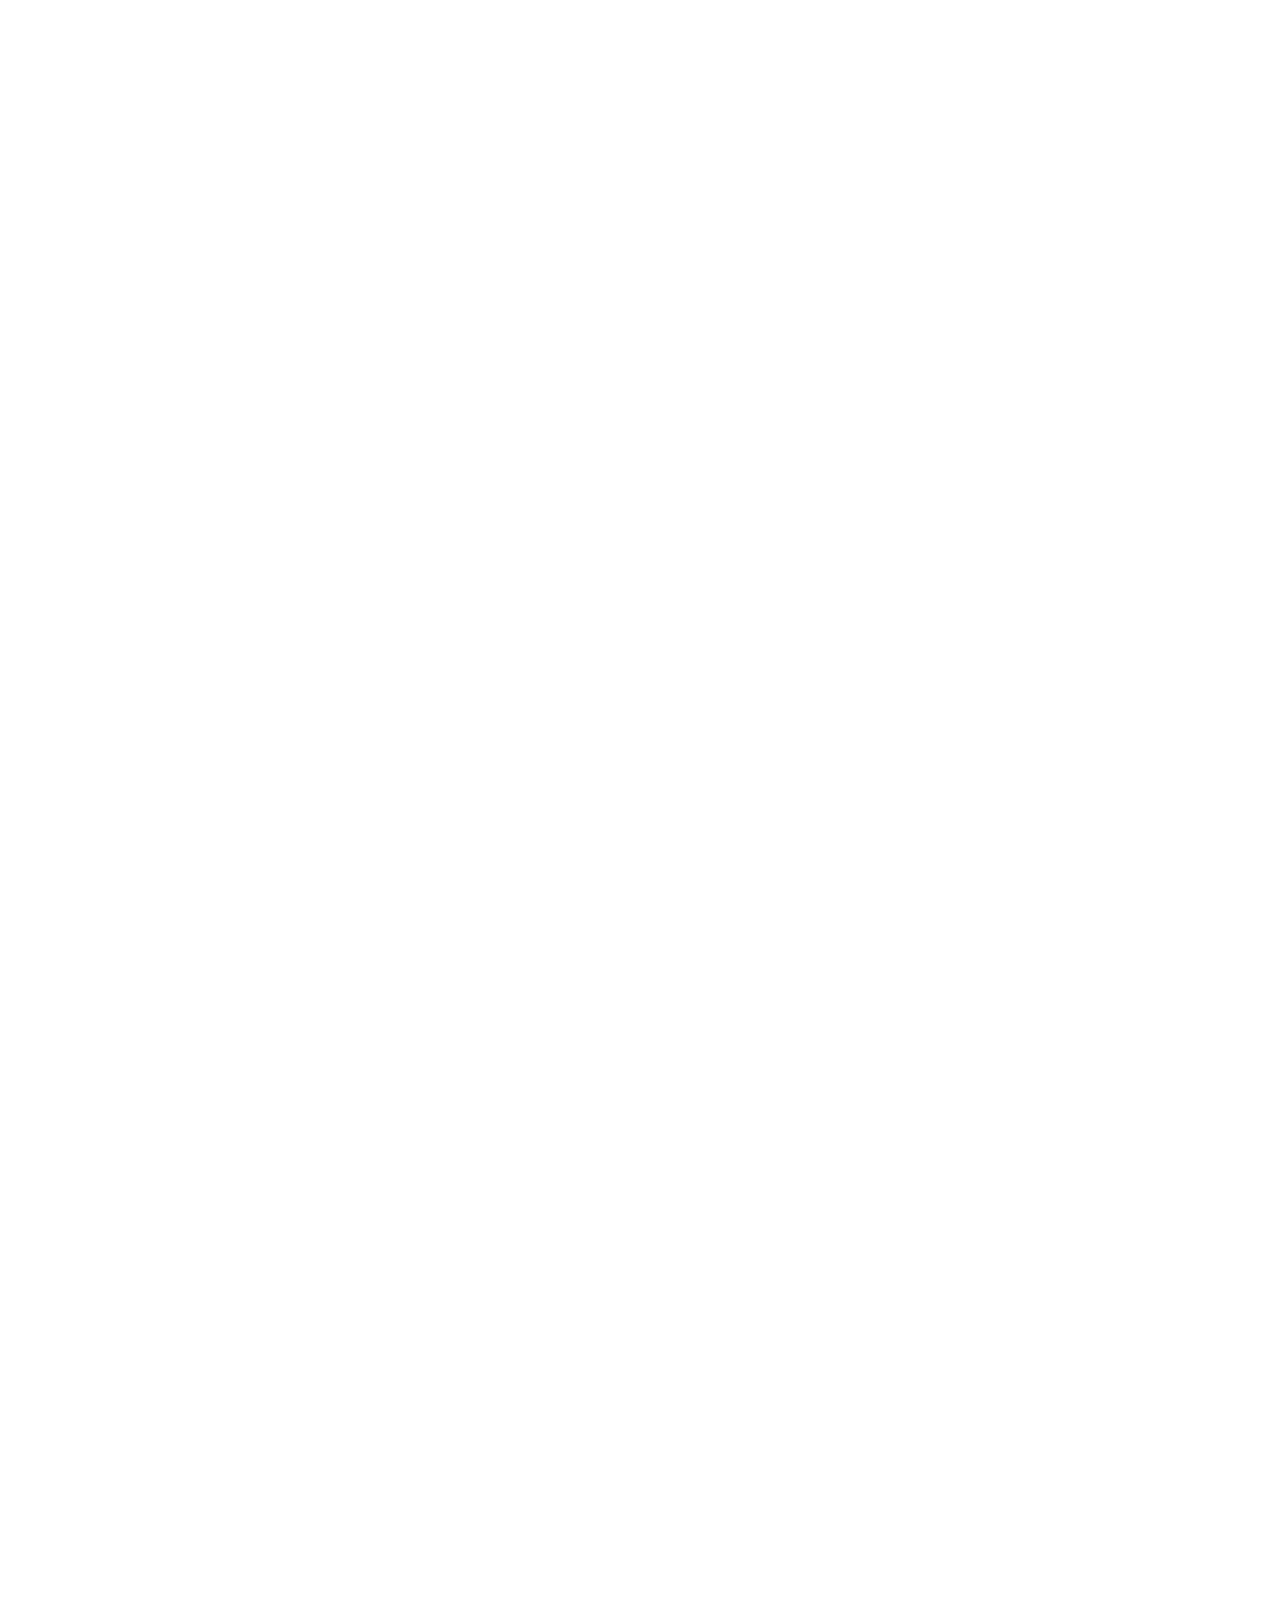
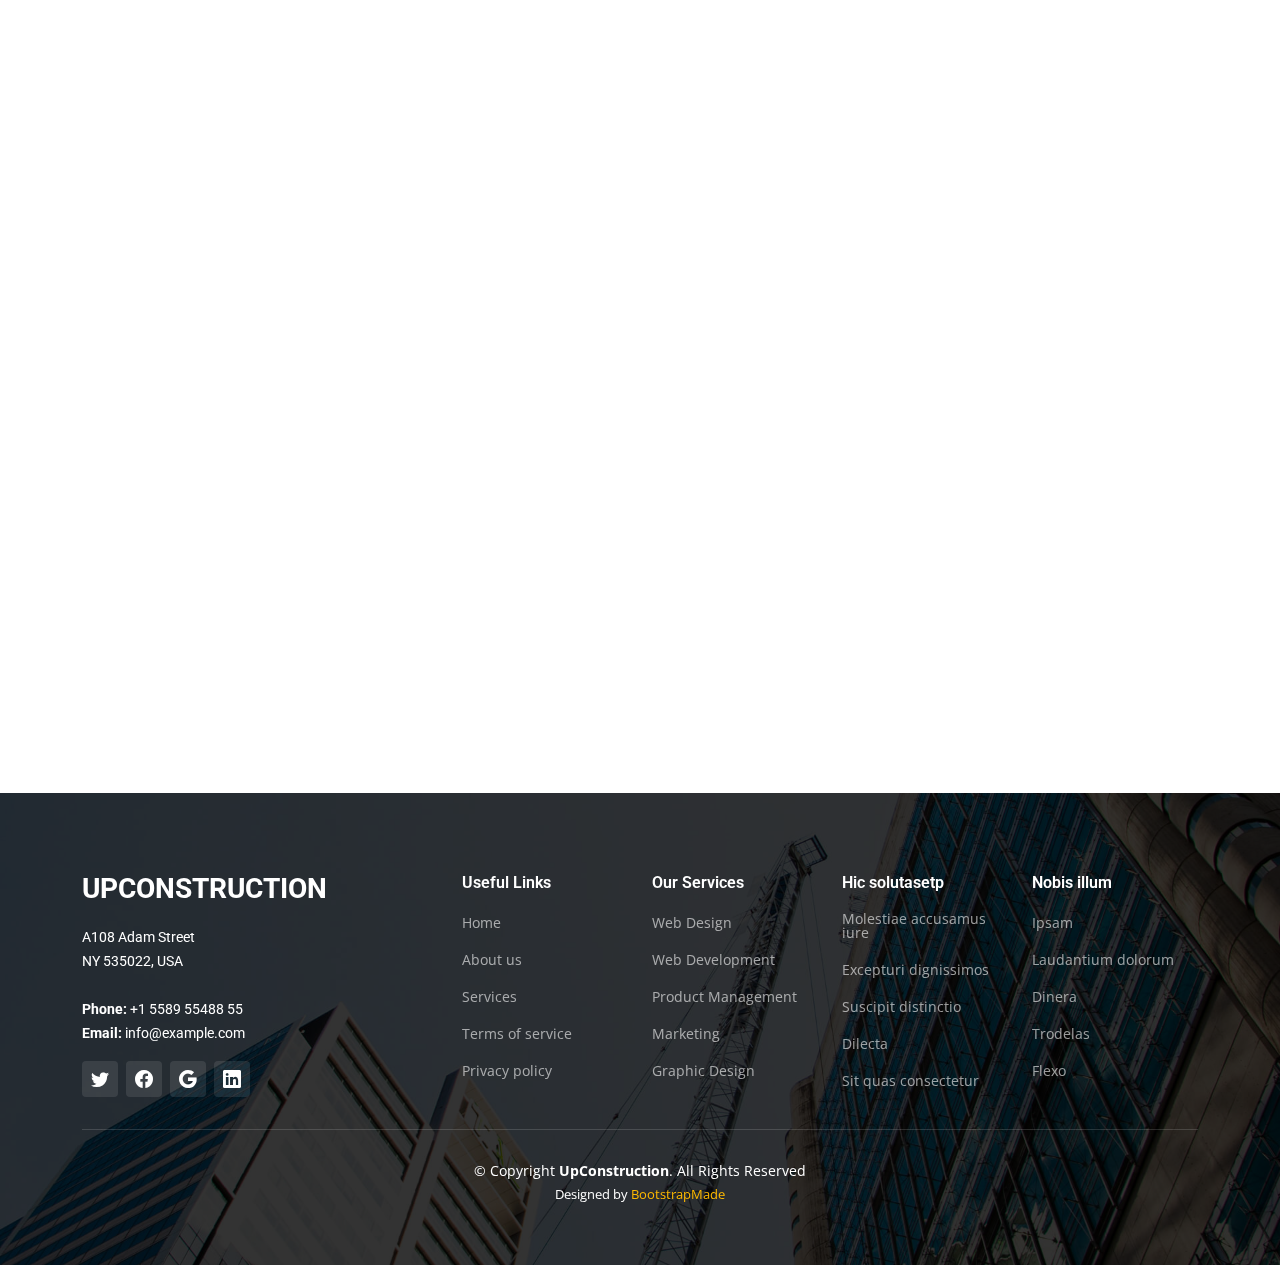
<file: blog-details.html>
<!DOCTYPE html>
<html lang="en">

<head>
  <meta charset="utf-8">
  <meta content="width=device-width, initial-scale=1.0" name="viewport">

  <title>Science Research Center - Blog Details</title>
  <meta content="" name="description">
  <meta content="" name="keywords">

  <!-- Favicons -->
  <link href="assets/img/favicon.png" rel="icon">
  <link href="assets/img/apple-touch-icon.png" rel="apple-touch-icon">

  <!-- Google Fonts -->
  <link rel="preconnect" href="https://fonts.googleapis.com">
  <link rel="preconnect" href="https://fonts.gstatic.com" crossorigin>
  <link href="https://fonts.googleapis.com/css2?family=Open+Sans:ital,wght@0,300;0,400;0,500;0,600;0,700;1,300;1,400;1,600;1,700&family=Roboto:ital,wght@0,300;0,400;0,500;0,600;0,700;1,300;1,400;1,500;1,600;1,700&family=Work+Sans:ital,wght@0,300;0,400;0,500;0,600;0,700;1,300;1,400;1,500;1,600;1,700&display=swap" rel="stylesheet">

  <!-- Vendor CSS Files -->
  <link href="assets/vendor/bootstrap/css/bootstrap.min.css" rel="stylesheet">
  <link href="assets/vendor/bootstrap-icons/bootstrap-icons.css" rel="stylesheet">
  <link href="assets/vendor/fontawesome-free/css/all.min.css" rel="stylesheet">
  <link href="assets/vendor/aos/aos.css" rel="stylesheet">
  <link href="assets/vendor/glightbox/css/glightbox.min.css" rel="stylesheet">
  <link href="assets/vendor/swiper/swiper-bundle.min.css" rel="stylesheet">

  <!-- Template Main CSS File -->
  <link href="assets/css/main.css" rel="stylesheet">

  <!-- =======================================================
  * Template Name: UpConstruction
  * Updated: Sep 18 2023 with Bootstrap v5.3.2
  * Template URL: https://bootstrapmade.com/upconstruction-bootstrap-construction-website-template/
  * Author: BootstrapMade.com
  * License: https://bootstrapmade.com/license/
  ======================================================== -->
</head>

<body>

  <!-- ======= Header ======= -->
  <header id="header" class="header d-flex align-items-center">
    <div class="container-fluid container-xl d-flex align-items-center justify-content-between">

      <a href="index.html" class="logo d-flex align-items-center">
        <!-- Uncomment the line below if you also wish to use an image logo -->
        <img src="assets/img/logo/Campus logo White.png" alt="">
        <h1>UpConstruction<span>.</span></h1>
      </a>

      <i class="mobile-nav-toggle mobile-nav-show bi bi-list"></i>
      <i class="mobile-nav-toggle mobile-nav-hide d-none bi bi-x"></i>
      <nav id="navbar" class="navbar">
        <ul>
          <li><a href="index.html" class="active">Home</a></li>
          <li><a href="publications.html">Publications</a></li>  
          <li class="dropdown"><a href="research.html">Research<i class="bi bi-chevron-down dropdown-indicator"></i></a>
            <ul>
              <li><a href="biological.html">Biological</a></li>
              <li><a href="#">Chemistry</a></li>
              <li><a href="#">Mathematics</a></li>
              <li><a href="#">Computer</a></li>
            </ul>
          </li>     
          <li><a href="about.html">About</a></li>       
          <li><a href="contact.html">Contact</a></li>
      </nav><!-- .navbar -->

    </div>
  </header><!-- End Header -->

  <main id="main">

    <!-- ======= Breadcrumbs ======= -->
    <div class="breadcrumbs d-flex align-items-center" style="background-image: url('assets/img/breadcrumbs-bg.jpg');">
      <div class="container position-relative d-flex flex-column align-items-center" data-aos="fade">

        <h2>Blog Details</h2>
        <ol>
          <li><a href="index.html">Home</a></li>
          <li>Blog Details</li>
        </ol>

      </div>
    </div><!-- End Breadcrumbs -->

    <!-- ======= Blog Details Section ======= -->
    <section id="blog" class="blog">
      <div class="container" data-aos="fade-up" data-aos-delay="100">

        <div class="row g-5">

          <div class="col-lg-8">

            <article class="blog-details">

              <div class="post-img">
                <img src="assets/img/blog/blog-1.jpg" alt="" class="img-fluid">
              </div>

              <h2 class="title">Dolorum optio tempore voluptas dignissimos cumque fuga qui quibusdam quia</h2>

              <div class="meta-top">
                <ul>
                  <li class="d-flex align-items-center"><i class="bi bi-person"></i> <a href="blog-details.html">John Doe</a></li>
                  <li class="d-flex align-items-center"><i class="bi bi-clock"></i> <a href="blog-details.html"><time datetime="2020-01-01">Jan 1, 2022</time></a></li>
                  <li class="d-flex align-items-center"><i class="bi bi-chat-dots"></i> <a href="blog-details.html">12 Comments</a></li>
                </ul>
              </div><!-- End meta top -->

              <div class="content">
                <p>
                  Similique neque nam consequuntur ad non maxime aliquam quas. Quibusdam animi praesentium. Aliquam et laboriosam eius aut nostrum quidem aliquid dicta.
                  Et eveniet enim. Qui velit est ea dolorem doloremque deleniti aperiam unde soluta. Est cum et quod quos aut ut et sit sunt. Voluptate porro consequatur assumenda perferendis dolore.
                </p>

                <p>
                  Sit repellat hic cupiditate hic ut nemo. Quis nihil sunt non reiciendis. Sequi in accusamus harum vel aspernatur. Excepturi numquam nihil cumque odio. Et voluptate cupiditate.
                </p>

                <blockquote>
                  <p>
                    Et vero doloremque tempore voluptatem ratione vel aut. Deleniti sunt animi aut. Aut eos aliquam doloribus minus autem quos.
                  </p>
                </blockquote>

                <p>
                  Sed quo laboriosam qui architecto. Occaecati repellendus omnis dicta inventore tempore provident voluptas mollitia aliquid. Id repellendus quia. Asperiores nihil magni dicta est suscipit perspiciatis. Voluptate ex rerum assumenda dolores nihil quaerat.
                  Dolor porro tempora et quibusdam voluptas. Beatae aut at ad qui tempore corrupti velit quisquam rerum. Omnis dolorum exercitationem harum qui qui blanditiis neque.
                  Iusto autem itaque. Repudiandae hic quae aspernatur ea neque qui. Architecto voluptatem magni. Vel magnam quod et tempora deleniti error rerum nihil tempora.
                </p>

                <h3>Et quae iure vel ut odit alias.</h3>
                <p>
                  Officiis animi maxime nulla quo et harum eum quis a. Sit hic in qui quos fugit ut rerum atque. Optio provident dolores atque voluptatem rem excepturi molestiae qui. Voluptatem laborum omnis ullam quibusdam perspiciatis nulla nostrum. Voluptatum est libero eum nesciunt aliquid qui.
                  Quia et suscipit non sequi. Maxime sed odit. Beatae nesciunt nesciunt accusamus quia aut ratione aspernatur dolor. Sint harum eveniet dicta exercitationem minima. Exercitationem omnis asperiores natus aperiam dolor consequatur id ex sed. Quibusdam rerum dolores sint consequatur quidem ea.
                  Beatae minima sunt libero soluta sapiente in rem assumenda. Et qui odit voluptatem. Cum quibusdam voluptatem voluptatem accusamus mollitia aut atque aut.
                </p>
                <img src="assets/img/blog/blog-inside-post.jpg" class="img-fluid" alt="">

                <h3>Ut repellat blanditiis est dolore sunt dolorum quae.</h3>
                <p>
                  Rerum ea est assumenda pariatur quasi et quam. Facilis nam porro amet nostrum. In assumenda quia quae a id praesentium. Quos deleniti libero sed occaecati aut porro autem. Consectetur sed excepturi sint non placeat quia repellat incidunt labore. Autem facilis hic dolorum dolores vel.
                  Consectetur quasi id et optio praesentium aut asperiores eaque aut. Explicabo omnis quibusdam esse. Ex libero illum iusto totam et ut aut blanditiis. Veritatis numquam ut illum ut a quam vitae.
                </p>
                <p>
                  Alias quia non aliquid. Eos et ea velit. Voluptatem maxime enim omnis ipsa voluptas incidunt. Nulla sit eaque mollitia nisi asperiores est veniam.
                </p>

              </div><!-- End post content -->

              <div class="meta-bottom">
                <i class="bi bi-folder"></i>
                <ul class="cats">
                  <li><a href="#">Business</a></li>
                </ul>

                <i class="bi bi-tags"></i>
                <ul class="tags">
                  <li><a href="#">Creative</a></li>
                  <li><a href="#">Tips</a></li>
                  <li><a href="#">Marketing</a></li>
                </ul>
              </div><!-- End meta bottom -->

            </article><!-- End blog post -->

            <div class="post-author d-flex align-items-center">
              <img src="assets/img/blog/blog-author.jpg" class="rounded-circle flex-shrink-0" alt="">
              <div>
                <h4>Jane Smith</h4>
                <div class="social-links">
                  <a href="https://twitters.com/#"><i class="bi bi-twitter"></i></a>
                  <a href="https://facebook.com/#"><i class="bi bi-facebook"></i></a>
                  <a href="https://instagram.com/#"><i class="biu bi-instagram"></i></a>
                </div>
                <p>
                  Itaque quidem optio quia voluptatibus dolorem dolor. Modi eum sed possimus accusantium. Quas repellat voluptatem officia numquam sint aspernatur voluptas. Esse et accusantium ut unde voluptas.
                </p>
              </div>
            </div><!-- End post author -->

            <div class="comments">

              <h4 class="comments-count">8 Comments</h4>

              <div id="comment-1" class="comment">
                <div class="d-flex">
                  <div class="comment-img"><img src="assets/img/blog/comments-1.jpg" alt=""></div>
                  <div>
                    <h5><a href="">Georgia Reader</a> <a href="#" class="reply"><i class="bi bi-reply-fill"></i> Reply</a></h5>
                    <time datetime="2020-01-01">01 Jan,2022</time>
                    <p>
                      Et rerum totam nisi. Molestiae vel quam dolorum vel voluptatem et et. Est ad aut sapiente quis molestiae est qui cum soluta.
                      Vero aut rerum vel. Rerum quos laboriosam placeat ex qui. Sint qui facilis et.
                    </p>
                  </div>
                </div>
              </div><!-- End comment #1 -->

              <div id="comment-2" class="comment">
                <div class="d-flex">
                  <div class="comment-img"><img src="assets/img/blog/comments-2.jpg" alt=""></div>
                  <div>
                    <h5><a href="">Aron Alvarado</a> <a href="#" class="reply"><i class="bi bi-reply-fill"></i> Reply</a></h5>
                    <time datetime="2020-01-01">01 Jan,2022</time>
                    <p>
                      Ipsam tempora sequi voluptatem quis sapiente non. Autem itaque eveniet saepe. Officiis illo ut beatae.
                    </p>
                  </div>
                </div>

                <div id="comment-reply-1" class="comment comment-reply">
                  <div class="d-flex">
                    <div class="comment-img"><img src="assets/img/blog/comments-3.jpg" alt=""></div>
                    <div>
                      <h5><a href="">Lynda Small</a> <a href="#" class="reply"><i class="bi bi-reply-fill"></i> Reply</a></h5>
                      <time datetime="2020-01-01">01 Jan,2022</time>
                      <p>
                        Enim ipsa eum fugiat fuga repellat. Commodi quo quo dicta. Est ullam aspernatur ut vitae quia mollitia id non. Qui ad quas nostrum rerum sed necessitatibus aut est. Eum officiis sed repellat maxime vero nisi natus. Amet nesciunt nesciunt qui illum omnis est et dolor recusandae.

                        Recusandae sit ad aut impedit et. Ipsa labore dolor impedit et natus in porro aut. Magnam qui cum. Illo similique occaecati nihil modi eligendi. Pariatur distinctio labore omnis incidunt et illum. Expedita et dignissimos distinctio laborum minima fugiat.

                        Libero corporis qui. Nam illo odio beatae enim ducimus. Harum reiciendis error dolorum non autem quisquam vero rerum neque.
                      </p>
                    </div>
                  </div>

                  <div id="comment-reply-2" class="comment comment-reply">
                    <div class="d-flex">
                      <div class="comment-img"><img src="assets/img/blog/comments-4.jpg" alt=""></div>
                      <div>
                        <h5><a href="">Sianna Ramsay</a> <a href="#" class="reply"><i class="bi bi-reply-fill"></i> Reply</a></h5>
                        <time datetime="2020-01-01">01 Jan,2022</time>
                        <p>
                          Et dignissimos impedit nulla et quo distinctio ex nemo. Omnis quia dolores cupiditate et. Ut unde qui eligendi sapiente omnis ullam. Placeat porro est commodi est officiis voluptas repellat quisquam possimus. Perferendis id consectetur necessitatibus.
                        </p>
                      </div>
                    </div>

                  </div><!-- End comment reply #2-->

                </div><!-- End comment reply #1-->

              </div><!-- End comment #2-->

              <div id="comment-3" class="comment">
                <div class="d-flex">
                  <div class="comment-img"><img src="assets/img/blog/comments-5.jpg" alt=""></div>
                  <div>
                    <h5><a href="">Nolan Davidson</a> <a href="#" class="reply"><i class="bi bi-reply-fill"></i> Reply</a></h5>
                    <time datetime="2020-01-01">01 Jan,2022</time>
                    <p>
                      Distinctio nesciunt rerum reprehenderit sed. Iste omnis eius repellendus quia nihil ut accusantium tempore. Nesciunt expedita id dolor exercitationem aspernatur aut quam ut. Voluptatem est accusamus iste at.
                      Non aut et et esse qui sit modi neque. Exercitationem et eos aspernatur. Ea est consequuntur officia beatae ea aut eos soluta. Non qui dolorum voluptatibus et optio veniam. Quam officia sit nostrum dolorem.
                    </p>
                  </div>
                </div>

              </div><!-- End comment #3 -->

              <div id="comment-4" class="comment">
                <div class="d-flex">
                  <div class="comment-img"><img src="assets/img/blog/comments-6.jpg" alt=""></div>
                  <div>
                    <h5><a href="">Kay Duggan</a> <a href="#" class="reply"><i class="bi bi-reply-fill"></i> Reply</a></h5>
                    <time datetime="2020-01-01">01 Jan,2022</time>
                    <p>
                      Dolorem atque aut. Omnis doloremque blanditiis quia eum porro quis ut velit tempore. Cumque sed quia ut maxime. Est ad aut cum. Ut exercitationem non in fugiat.
                    </p>
                  </div>
                </div>

              </div><!-- End comment #4 -->

              <div class="reply-form">

                <h4>Leave a Reply</h4>
                <p>Your email address will not be published. Required fields are marked * </p>
                <form action="">
                  <div class="row">
                    <div class="col-md-6 form-group">
                      <input name="name" type="text" class="form-control" placeholder="Your Name*">
                    </div>
                    <div class="col-md-6 form-group">
                      <input name="email" type="text" class="form-control" placeholder="Your Email*">
                    </div>
                  </div>
                  <div class="row">
                    <div class="col form-group">
                      <input name="website" type="text" class="form-control" placeholder="Your Website">
                    </div>
                  </div>
                  <div class="row">
                    <div class="col form-group">
                      <textarea name="comment" class="form-control" placeholder="Your Comment*"></textarea>
                    </div>
                  </div>
                  <button type="submit" class="btn btn-primary">Post Comment</button>

                </form>

              </div>

            </div><!-- End blog comments -->

          </div>

          <div class="col-lg-4">

            <div class="sidebar">

              <div class="sidebar-item search-form">
                <h3 class="sidebar-title">Search</h3>
                <form action="" class="mt-3">
                  <input type="text">
                  <button type="submit"><i class="bi bi-search"></i></button>
                </form>
              </div><!-- End sidebar search formn-->

              <div class="sidebar-item categories">
                <h3 class="sidebar-title">Categories</h3>
                <ul class="mt-3">
                  <li><a href="#">General <span>(25)</span></a></li>
                  <li><a href="#">Lifestyle <span>(12)</span></a></li>
                  <li><a href="#">Travel <span>(5)</span></a></li>
                  <li><a href="#">Design <span>(22)</span></a></li>
                  <li><a href="#">Creative <span>(8)</span></a></li>
                  <li><a href="#">Educaion <span>(14)</span></a></li>
                </ul>
              </div><!-- End sidebar categories-->

              <div class="sidebar-item recent-posts">
                <h3 class="sidebar-title">Recent Posts</h3>

                <div class="mt-3">

                  <div class="post-item mt-3">
                    <img src="assets/img/blog/blog-recent-1.jpg" alt="">
                    <div>
                      <h4><a href="blog-details.html">Nihil blanditiis at in nihil autem</a></h4>
                      <time datetime="2020-01-01">Jan 1, 2020</time>
                    </div>
                  </div><!-- End recent post item-->

                  <div class="post-item">
                    <img src="assets/img/blog/blog-recent-2.jpg" alt="">
                    <div>
                      <h4><a href="blog-details.html">Quidem autem et impedit</a></h4>
                      <time datetime="2020-01-01">Jan 1, 2020</time>
                    </div>
                  </div><!-- End recent post item-->

                  <div class="post-item">
                    <img src="assets/img/blog/blog-recent-3.jpg" alt="">
                    <div>
                      <h4><a href="blog-details.html">Id quia et et ut maxime similique occaecati ut</a></h4>
                      <time datetime="2020-01-01">Jan 1, 2020</time>
                    </div>
                  </div><!-- End recent post item-->

                  <div class="post-item">
                    <img src="assets/img/blog/blog-recent-4.jpg" alt="">
                    <div>
                      <h4><a href="blog-details.html">Laborum corporis quo dara net para</a></h4>
                      <time datetime="2020-01-01">Jan 1, 2020</time>
                    </div>
                  </div><!-- End recent post item-->

                  <div class="post-item">
                    <img src="assets/img/blog/blog-recent-5.jpg" alt="">
                    <div>
                      <h4><a href="blog-details.html">Et dolores corrupti quae illo quod dolor</a></h4>
                      <time datetime="2020-01-01">Jan 1, 2020</time>
                    </div>
                  </div><!-- End recent post item-->

                </div>

              </div><!-- End sidebar recent posts-->

              <div class="sidebar-item tags">
                <h3 class="sidebar-title">Tags</h3>
                <ul class="mt-3">
                  <li><a href="#">App</a></li>
                  <li><a href="#">IT</a></li>
                  <li><a href="#">Business</a></li>
                  <li><a href="#">Mac</a></li>
                  <li><a href="#">Design</a></li>
                  <li><a href="#">Office</a></li>
                  <li><a href="#">Creative</a></li>
                  <li><a href="#">Studio</a></li>
                  <li><a href="#">Smart</a></li>
                  <li><a href="#">Tips</a></li>
                  <li><a href="#">Marketing</a></li>
                </ul>
              </div><!-- End sidebar tags-->

            </div><!-- End Blog Sidebar -->

          </div>
        </div>

      </div>
    </section><!-- End Blog Details Section -->

  </main><!-- End #main -->

  <!-- ======= Footer ======= -->
  <footer id="footer" class="footer">

    <div class="footer-content position-relative">
      <div class="container">
        <div class="row">

          <div class="col-lg-4 col-md-6">
            <div class="footer-info">
              <h3>UpConstruction</h3>
              <p>
                A108 Adam Street <br>
                NY 535022, USA<br><br>
                <strong>Phone:</strong> +1 5589 55488 55<br>
                <strong>Email:</strong> info@example.com<br>
              </p>
              <div class="social-links d-flex mt-3">
                <a href="https://twitter.com/SEUSL_Oluvil" class="d-flex align-items-center justify-content-center"><i class="bi bi-twitter"></i></a>
                <a href="https://www.facebook.com/seu.ac.lk/" class="d-flex align-items-center justify-content-center"><i class="bi bi-facebook"></i></a>
                <a href="https://workspaceupdates.googleblog.com/2023/04/new-community-features-for-google-chat-and-an-update-currents%20.html" class="d-flex align-items-center justify-content-center"><i class="bi bi-google"></i></a>
                <a href="https://www.linkedin.com/in/seusl/?originalSubdomain=lk" class="d-flex align-items-center justify-content-center"><i class="bi bi-linkedin"></i></a>
              </div>
            </div>
          </div><!-- End footer info column-->

          <div class="col-lg-2 col-md-3 footer-links">
            <h4>Useful Links</h4>
            <ul>
              <li><a href="#">Home</a></li>
              <li><a href="#">About us</a></li>
              <li><a href="#">Services</a></li>
              <li><a href="#">Terms of service</a></li>
              <li><a href="#">Privacy policy</a></li>
            </ul>
          </div><!-- End footer links column-->

          <div class="col-lg-2 col-md-3 footer-links">
            <h4>Our Services</h4>
            <ul>
              <li><a href="#">Web Design</a></li>
              <li><a href="#">Web Development</a></li>
              <li><a href="#">Product Management</a></li>
              <li><a href="#">Marketing</a></li>
              <li><a href="#">Graphic Design</a></li>
            </ul>
          </div><!-- End footer links column-->

          <div class="col-lg-2 col-md-3 footer-links">
            <h4>Hic solutasetp</h4>
            <ul>
              <li><a href="#">Molestiae accusamus iure</a></li>
              <li><a href="#">Excepturi dignissimos</a></li>
              <li><a href="#">Suscipit distinctio</a></li>
              <li><a href="#">Dilecta</a></li>
              <li><a href="#">Sit quas consectetur</a></li>
            </ul>
          </div><!-- End footer links column-->

          <div class="col-lg-2 col-md-3 footer-links">
            <h4>Nobis illum</h4>
            <ul>
              <li><a href="#">Ipsam</a></li>
              <li><a href="#">Laudantium dolorum</a></li>
              <li><a href="#">Dinera</a></li>
              <li><a href="#">Trodelas</a></li>
              <li><a href="#">Flexo</a></li>
            </ul>
          </div><!-- End footer links column-->

        </div>
      </div>
    </div>

    <div class="footer-legal text-center position-relative">
      <div class="container">
        <div class="copyright">
          &copy; Copyright <strong><span>UpConstruction</span></strong>. All Rights Reserved
        </div>
        <div class="credits">
          <!-- All the links in the footer should remain intact. -->
          <!-- You can delete the links only if you purchased the pro version. -->
          <!-- Licensing information: https://bootstrapmade.com/license/ -->
          <!-- Purchase the pro version with working PHP/AJAX contact form: https://bootstrapmade.com/upconstruction-bootstrap-construction-website-template/ -->
          Designed by <a href="https://bootstrapmade.com/">BootstrapMade</a>
        </div>
      </div>
    </div>

  </footer>
  <!-- End Footer -->

  <a href="#" class="scroll-top d-flex align-items-center justify-content-center"><i class="bi bi-arrow-up-short"></i></a>

  <div id="preloader"></div>

  <!-- Vendor JS Files -->
  <script src="assets/vendor/bootstrap/js/bootstrap.bundle.min.js"></script>
  <script src="assets/vendor/aos/aos.js"></script>
  <script src="assets/vendor/glightbox/js/glightbox.min.js"></script>
  <script src="assets/vendor/isotope-layout/isotope.pkgd.min.js"></script>
  <script src="assets/vendor/swiper/swiper-bundle.min.js"></script>
  <script src="assets/vendor/purecounter/purecounter_vanilla.js"></script>
  <script src="assets/vendor/php-email-form/validate.js"></script>

  <!-- Template Main JS File -->
  <script src="assets/js/main.js"></script>

</body>

</html>
</file>
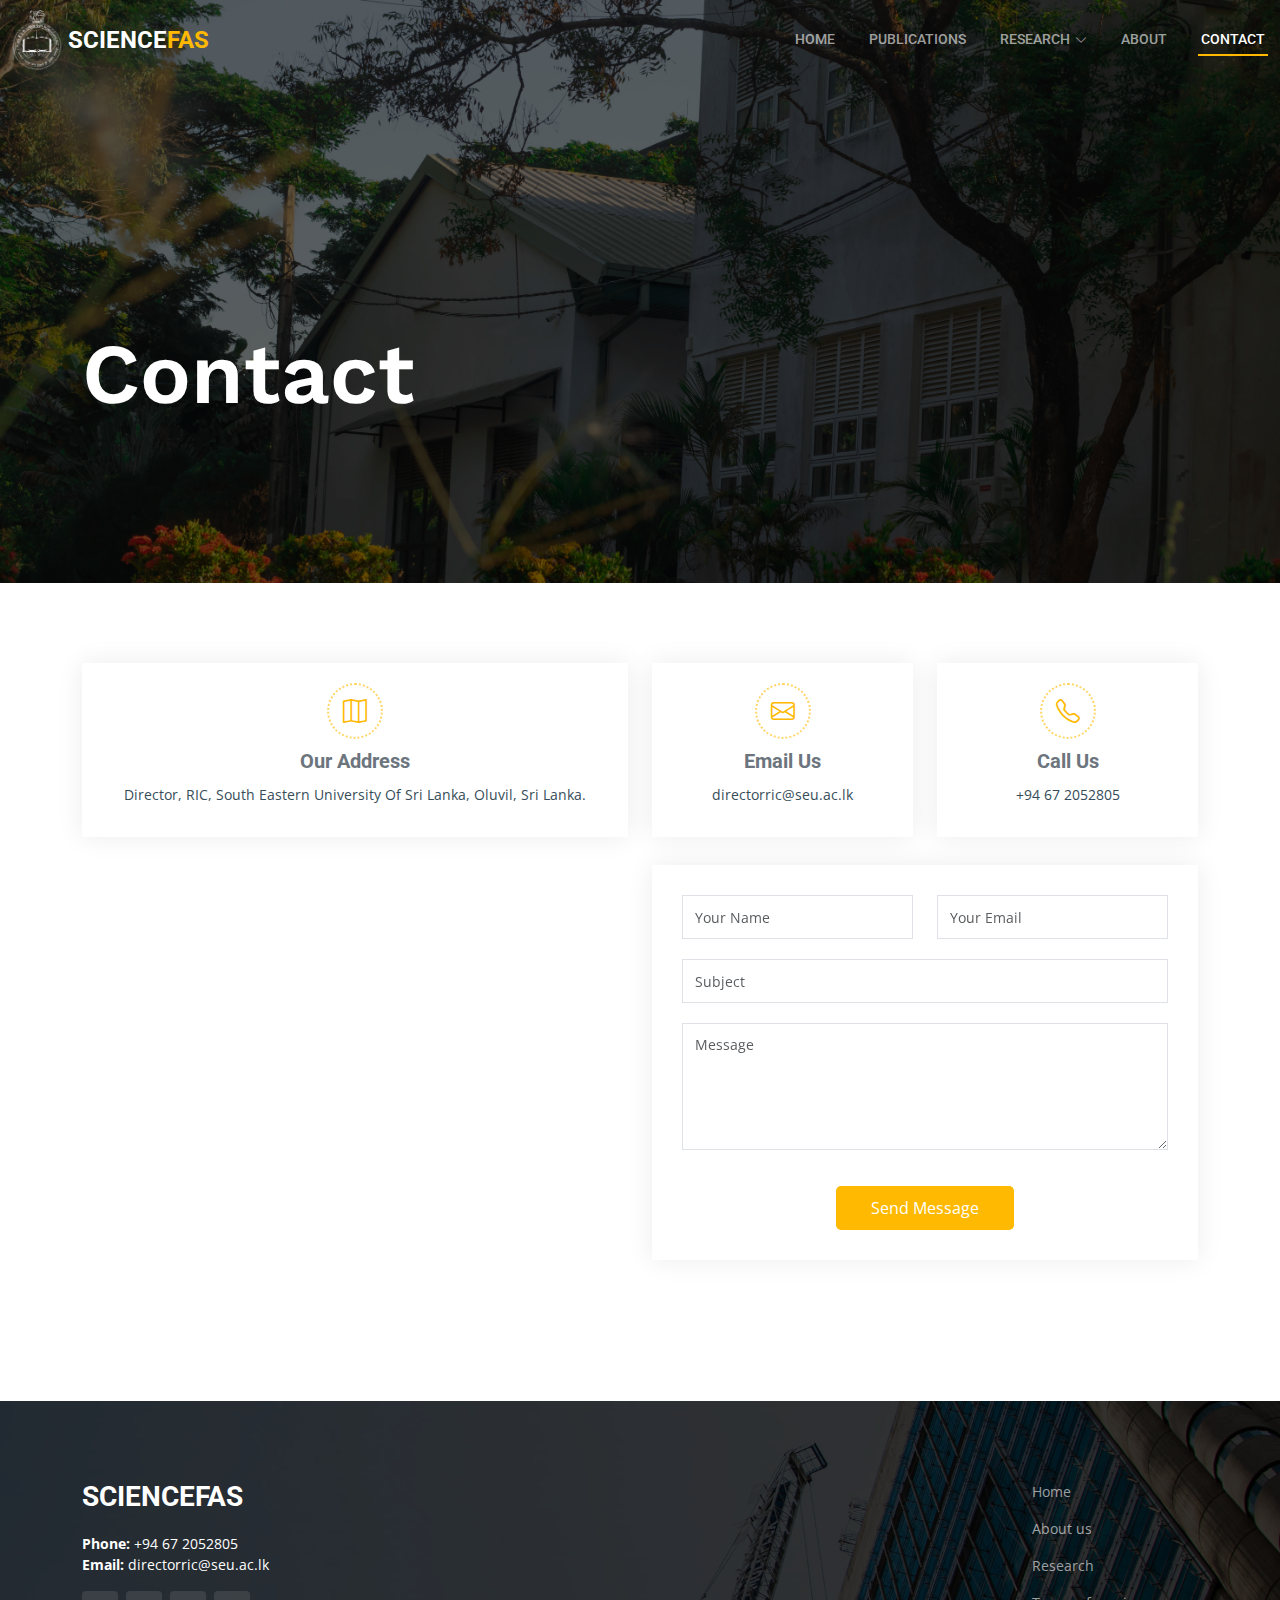
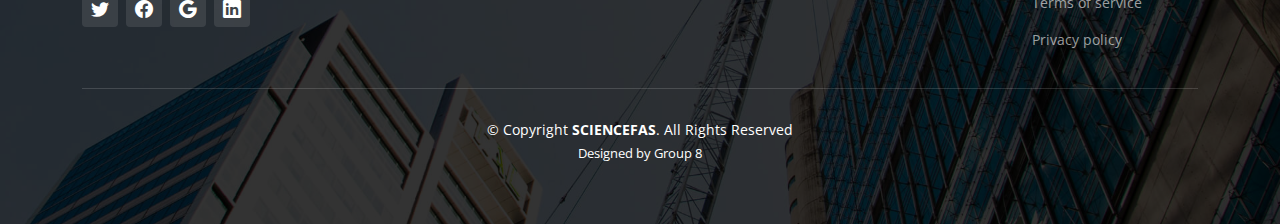
<file: contact.html>
<!DOCTYPE html>
<html lang="en">

<head>
  <meta charset="utf-8">
  <meta content="width=device-width, initial-scale=1.0" name="viewport">

  <title>Contact - SCIENCEFAS</title>
  <meta content="" name="description">
  <meta content="" name="keywords">

  <!-- Favicons -->
  <link href="assets/img/favicon.png" rel="icon">
  <link href="assets/img/apple-touch-icon.png" rel="apple-touch-icon">

  <!-- Google Fonts -->
  <link rel="preconnect" href="https://fonts.googleapis.com">
  <link rel="preconnect" href="https://fonts.gstatic.com" crossorigin>
  <link href="https://fonts.googleapis.com/css2?family=Open+Sans:ital,wght@0,300;0,400;0,500;0,600;0,700;1,300;1,400;1,600;1,700&family=Roboto:ital,wght@0,300;0,400;0,500;0,600;0,700;1,300;1,400;1,500;1,600;1,700&family=Work+Sans:ital,wght@0,300;0,400;0,500;0,600;0,700;1,300;1,400;1,500;1,600;1,700&display=swap" rel="stylesheet">

  <!-- Vendor CSS Files -->
  <link href="assets/vendor/bootstrap/css/bootstrap.min.css" rel="stylesheet">
  <link href="assets/vendor/bootstrap-icons/bootstrap-icons.css" rel="stylesheet">
  <link href="assets/vendor/fontawesome-free/css/all.min.css" rel="stylesheet">
  <link href="assets/vendor/aos/aos.css" rel="stylesheet">
  <link href="assets/vendor/glightbox/css/glightbox.min.css" rel="stylesheet">
  <link href="assets/vendor/swiper/swiper-bundle.min.css" rel="stylesheet">

  <!-- Template Main CSS File -->
  <link href="assets/css/main.css" rel="stylesheet">

  <!-- =======================================================
  * Template Name: UpConstruction
  * Updated: Sep 18 2023 with Bootstrap v5.3.2
  * Template URL: https://bootstrapmade.com/upconstruction-bootstrap-construction-website-template/
  * Author: BootstrapMade.com
  * License: https://bootstrapmade.com/license/
  ======================================================== -->
</head>

<body>

  <!-- ======= Header ======= -->
  <header id="header" class="header d-flex align-items-center">
    <div class="container-fluid container-l d-flex align-items-center justify-content-between">

      <a href="index.html" class="logo d-flex align-items-center">
        <!-- Uncomment the line below if you also wish to use an image logo -->
        <img src="assets/img/logo/Campus logo White.png" alt="">
        <h1>SCIENCE<span>FAS</span></h1>
      </a>

      <i class="mobile-nav-toggle mobile-nav-show bi bi-list"></i>
      <i class="mobile-nav-toggle mobile-nav-hide d-none bi bi-x"></i>
      <nav id="navbar" class="navbar">
        <ul>
          <li><a href="index.html">Home</a></li>
          <li><a href="publications.html">Publications</a></li>  
          <li class="dropdown"><a href="research.html">Research<i class="bi bi-chevron-down dropdown-indicator"></i></a>
            <ul>
              <li><a href="biological.html">Biological</a></li>
              <li><a href="#">Chemistry</a></li>
              <li><a href="#">Mathematics</a></li>
              <li><a href="#">Computer</a></li>
            </ul>
          </li>     
          <li><a href="about.html">About</a></li>       
          <li><a class="active" href="contact.html">Contact</a></li>
      </nav><!-- .navbar -->

    </div>
  </header><!-- End Header -->

  <main id="main">

    <!-- ======= Breadcrumbs ======= -->
    <div class="breadcrumbs d-flex align-items-center" style="background-image: url('assets/img/contact/IMG_7830.jpg');">
      <div class="container position-relative d-flex flex-column align-items-center" data-aos="fade">

        <div class="align-self-start margin-bottom-3">
        <h2>Contact</h2>
      </div>
<!--
        <ol>
          <li><a href="index.html">Home</a></li>
          <li>Contact</li>
        </ol>
-->
      </div>
    </div>
    
    <!-- End Breadcrumbs -->

    <!-- ======= Contact Section ======= -->
    <section id="contact" class="contact">
      <div class="container" data-aos="fade-up" data-aos-delay="100">

        <div class="row gy-4">
          <div class="col-lg-6">
            <div class="info-item  d-flex flex-column justify-content-center align-items-center">
              <i class="bi bi-map"></i>
              <h3>Our Address</h3>
              <p>Director, RIC, South Eastern University Of Sri Lanka, Oluvil, Sri Lanka.</p>
            </div>
          </div><!-- End Info Item -->

          <div class="col-lg-3 col-md-6">
            <div class="info-item d-flex flex-column justify-content-center align-items-center">
              <i class="bi bi-envelope"></i>
              <h3>Email Us</h3>
              <p>directorric@seu.ac.lk</p>
            </div>
          </div><!-- End Info Item -->

          <div class="col-lg-3 col-md-6">
            <div class="info-item  d-flex flex-column justify-content-center align-items-center">
              <i class="bi bi-telephone"></i>
              <h3>Call Us</h3>
              <p>+94 67 2052805</p>
            </div>
          </div><!-- End Info Item -->

        </div>

        <div class="row gy-4 mt-1">

          <div class="col-lg-6 ">
            <iframe src="https://www.google.com/maps/embed?pb=!1m18!1m12!1m3!1d3957.5053958750404!2d81.84745787423712!3d7.2969731136936105!2m3!1f0!2f0!3f0!3m2!1i1024!2i768!4f13.1!3m3!1m2!1s0x3ae514c808d5bd3f%3A0x5bec23683f71d705!2sSouth%20Eastern%20University!5e0!3m2!1sen!2sus!4v1701361597647!5m2!1sen!2sus" width="600" height="450" style="border:0;" allowfullscreen="" loading="lazy" referrerpolicy="no-referrer-when-downgrade"></iframe>
          </div><!-- End Google Maps -->

          <div class="col-lg-6">
            <form action="forms/contact.php" method="post" role="form" class="php-email-form">
              <div class="row gy-4">
                <div class="col-lg-6 form-group">
                  <input type="text" name="name" class="form-control" id="name" placeholder="Your Name" required>
                </div>
                <div class="col-lg-6 form-group">
                  <input type="email" class="form-control" name="email" id="email" placeholder="Your Email" required>
                </div>
              </div>
              <div class="form-group">
                <input type="text" class="form-control" name="subject" id="subject" placeholder="Subject" required>
              </div>
              <div class="form-group">
                <textarea class="form-control" name="message" rows="5" placeholder="Message" required></textarea>
              </div>
              <div class="my-3">
                <div class="loading">Loading</div>
                <div class="error-message"></div>
                <div class="sent-message">Your message has been sent. Thank you!</div>
              </div>
              <div class="text-center"><button type="submit">Send Message</button></div>
            </form>
          </div><!-- End Contact Form -->

        </div>

      </div>
    </section><!-- End Contact Section -->

  </main><!-- End #main -->

  <!-- ======= Footer ======= -->
  <footer id="footer" class="footer">

    <div class="footer-content position-relative">
      <div class="container">
        <div class="row">

          <div class="col-lg-10 col-md-6">
            <div class="footer-info">
              <h3>SCIENCEFAS</h3>
              <!--
              <p>
                A108 Adam Street <br>
                NY 535022, USA<br><br>
               --> 
                <strong>Phone:</strong> +94 67 2052805<br>
                <strong>Email:</strong> directorric@seu.ac.lk<br>
              </p>
              <div class="social-links d-flex mt-3">
                <a href="https://twitter.com/SEUSL_Oluvil" class="d-flex align-items-center justify-content-center"><i class="bi bi-twitter"></i></a>
                <a href="https://www.facebook.com/seu.ac.lk/" class="d-flex align-items-center justify-content-center"><i class="bi bi-facebook"></i></a>
                <a href="https://workspaceupdates.googleblog.com/2023/04/new-community-features-for-google-chat-and-an-update-currents%20.html" class="d-flex align-items-center justify-content-center"><i class="bi bi-google"></i></a>
                <a href="https://www.linkedin.com/in/seusl/?originalSubdomain=lk" class="d-flex align-items-center justify-content-center"><i class="bi bi-linkedin"></i></a>
              </div>
            </div>
          </div><!-- End footer info column-->

          <div class="col-lg-2 col-md-3 footer-links">
           <!-- <h4>Useful Links</h4>-->
            <ul>
              <li><a href="index.html" class="justify-content-left">Home</a></li>
              <li><a href="about.html">About us</a></li>
              <li><a href="research.html">Research</a></li>
              <li><a href="#">Terms of service</a></li>
              <li><a href="#">Privacy policy</a></li>
            </ul>
          </div><!-- End footer links column-->
       
          <!-- End footer links column-->

        </div>
      </div>
    </div>

    <div class="footer-legal text-center position-relative">
      <div class="container">
        <div class="copyright">
          &copy; Copyright <strong><span>SCIENCEFAS</span></strong>. All Rights Reserved
        </div>
        <div class="credits">
          <!-- All the links in the footer should remain intact. -->
          <!-- You can delete the links only if you purchased the pro version. -->
          <!-- Licensing information: https://bootstrapmade.com/license/ -->
          <!-- Purchase the pro version with working PHP/AJAX contact form: https://bootstrapmade.com/upconstruction-bootstrap-construction-website-template/ -->
          Designed by <!--<a href="https://bootstrapmade.com/">-->Group 8</a>
        </div>
      </div>
    </div>

  </footer>
  <!-- End Footer -->

  <a href="#" class="scroll-top d-flex align-items-center justify-content-center"><i class="bi bi-arrow-up-short"></i></a>

  <div id="preloader"></div>

  <!-- Vendor JS Files -->
  <script src="assets/vendor/bootstrap/js/bootstrap.bundle.min.js"></script>
  <script src="assets/vendor/aos/aos.js"></script>
  <script src="assets/vendor/glightbox/js/glightbox.min.js"></script>
  <script src="assets/vendor/isotope-layout/isotope.pkgd.min.js"></script>
  <script src="assets/vendor/swiper/swiper-bundle.min.js"></script>
  <script src="assets/vendor/purecounter/purecounter_vanilla.js"></script>
  <script src="assets/vendor/php-email-form/validate.js"></script>

  <!-- Template Main JS File -->
  <script src="assets/js/main.js"></script>

</body>

</html>
</file>
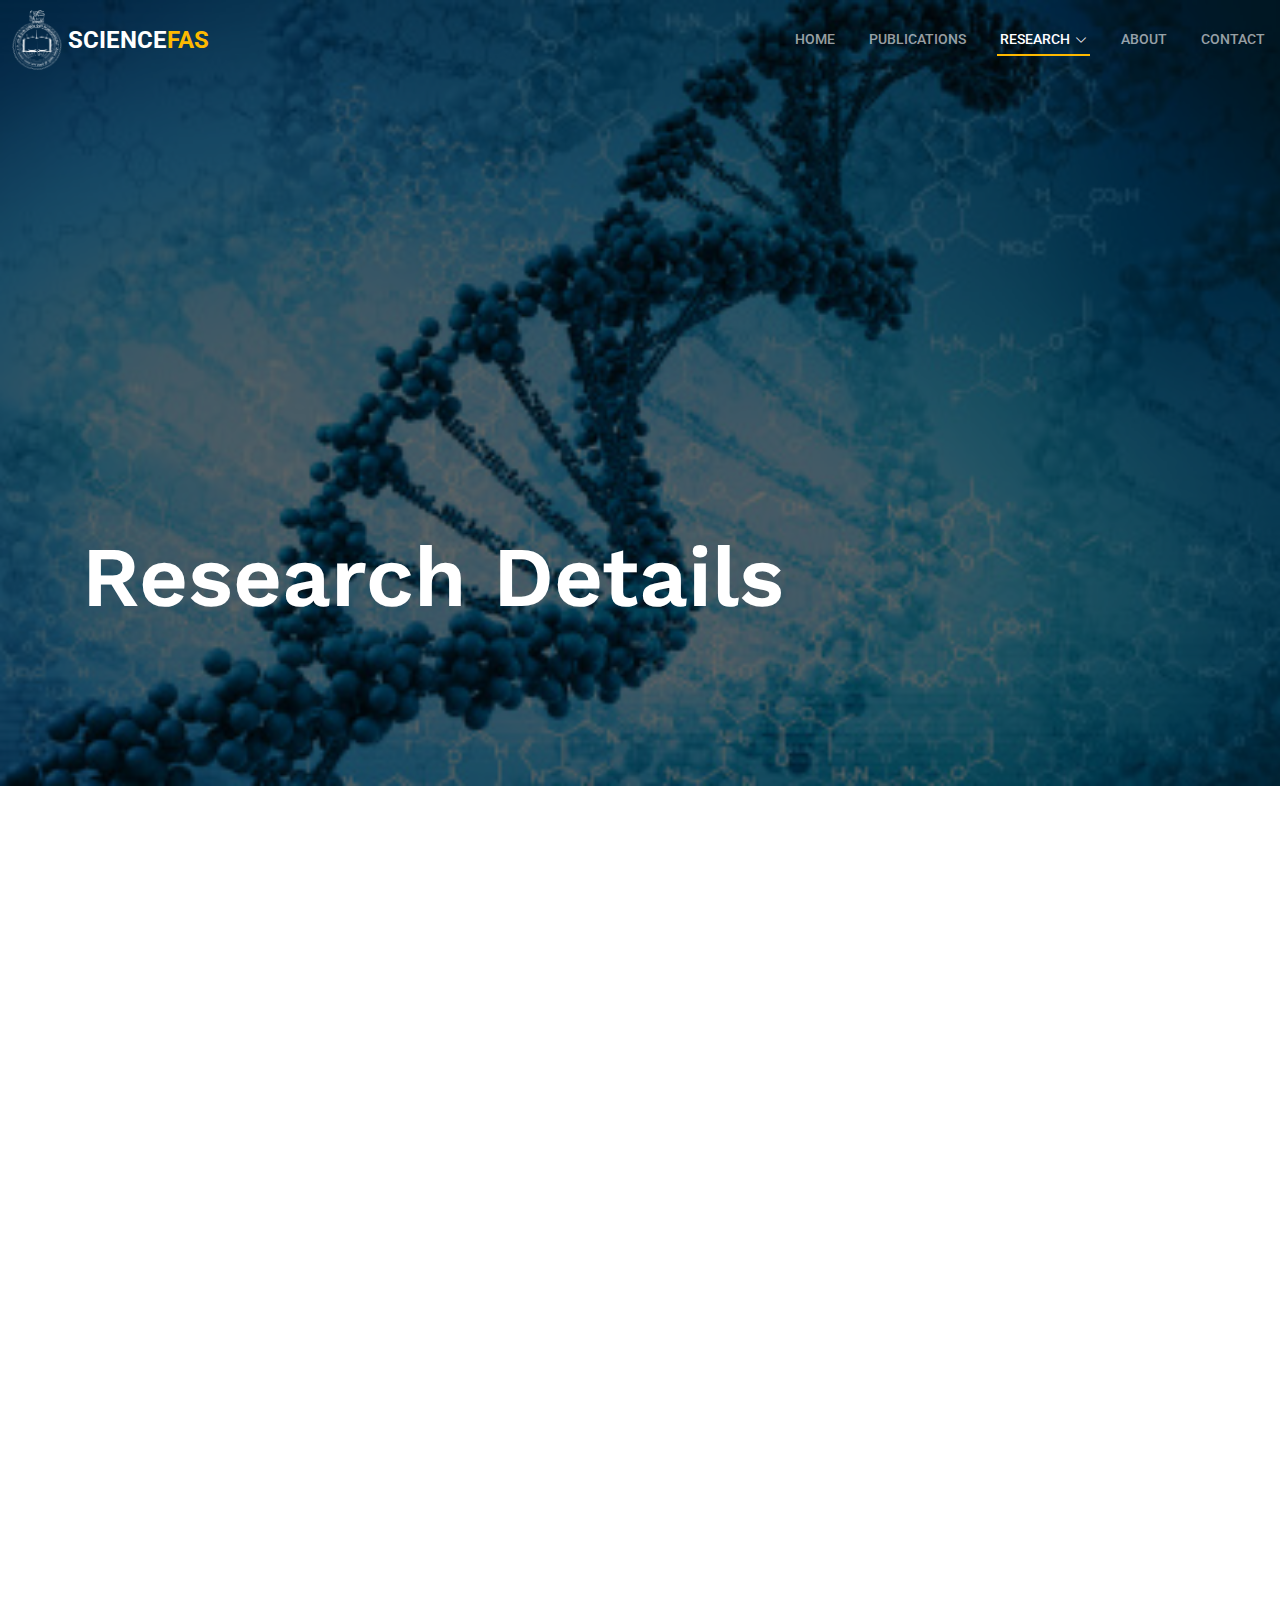
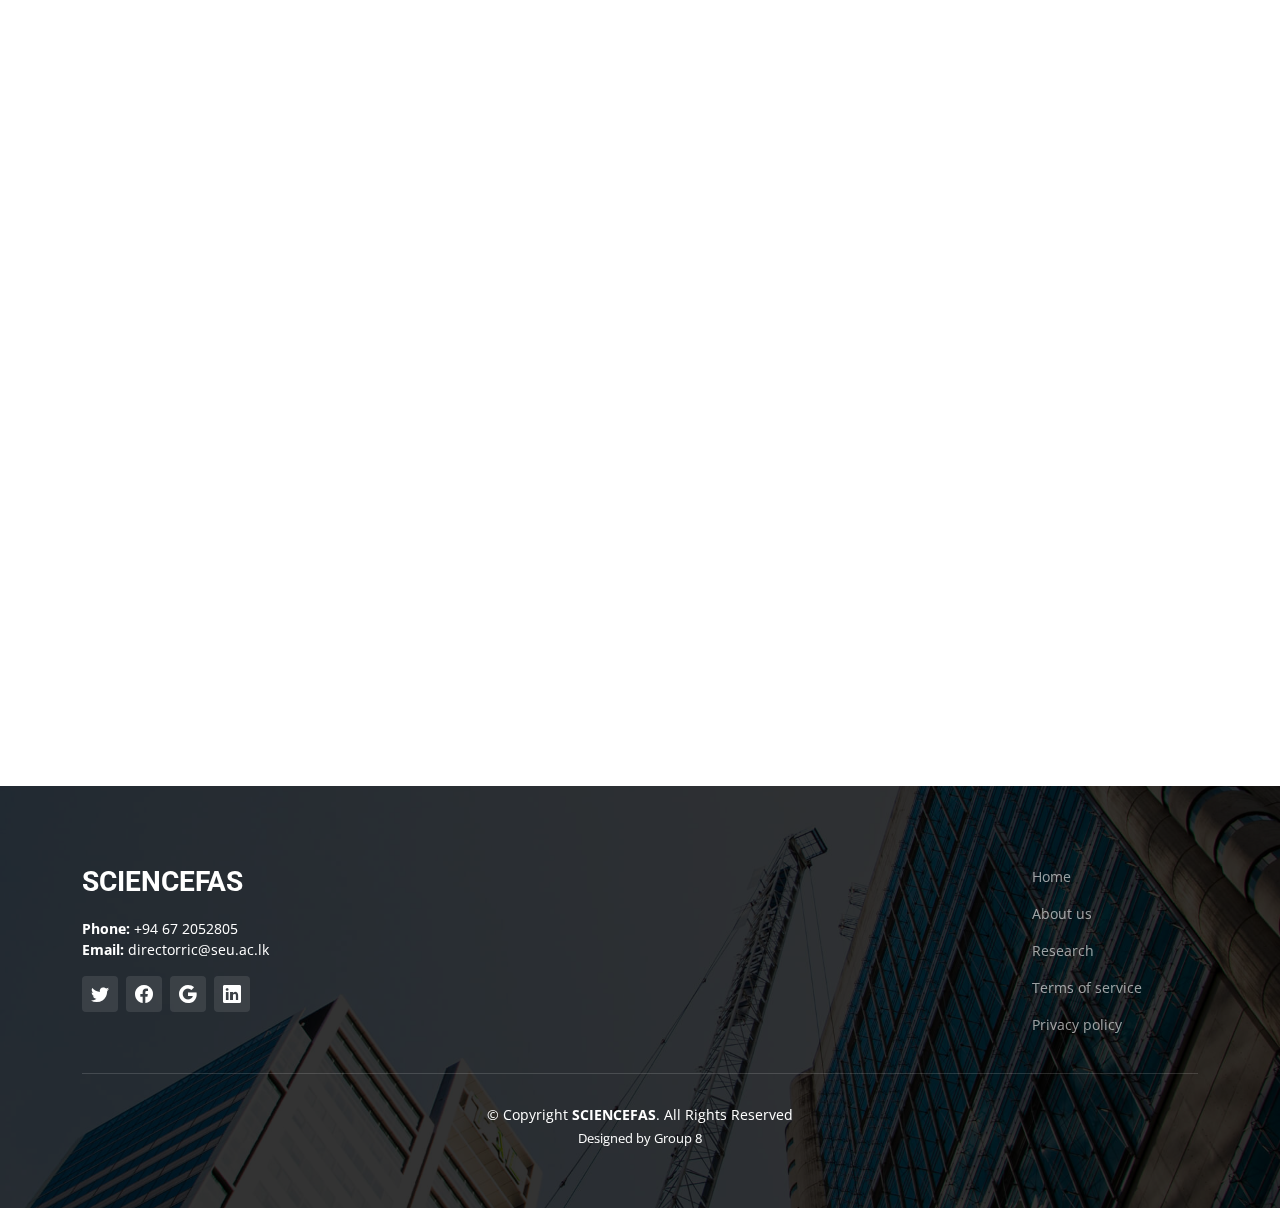
<file: project-details-bio01.html>
<!DOCTYPE html>
<html lang="en">

<head>
  <meta charset="utf-8">
  <meta content="width=device-width, initial-scale=1.0" name="viewport">

  <title>Science Research Center - Project Details Bio01</title>
  <meta content="" name="description">
  <meta content="" name="keywords">

  <!-- Favicons -->
  <link href="assets/img/favicon.png" rel="icon">
  <link href="assets/img/apple-touch-icon.png" rel="apple-touch-icon">

  <!-- Google Fonts -->
  <link rel="preconnect" href="https://fonts.googleapis.com">
  <link rel="preconnect" href="https://fonts.gstatic.com" crossorigin>
  <link href="https://fonts.googleapis.com/css2?family=Open+Sans:ital,wght@0,300;0,400;0,500;0,600;0,700;1,300;1,400;1,600;1,700&family=Roboto:ital,wght@0,300;0,400;0,500;0,600;0,700;1,300;1,400;1,500;1,600;1,700&family=Work+Sans:ital,wght@0,300;0,400;0,500;0,600;0,700;1,300;1,400;1,500;1,600;1,700&display=swap" rel="stylesheet">

  <!-- Vendor CSS Files -->
  <link href="assets/vendor/bootstrap/css/bootstrap.min.css" rel="stylesheet">
  <link href="assets/vendor/bootstrap-icons/bootstrap-icons.css" rel="stylesheet">
  <link href="assets/vendor/fontawesome-free/css/all.min.css" rel="stylesheet">
  <link href="assets/vendor/aos/aos.css" rel="stylesheet">
  <link href="assets/vendor/glightbox/css/glightbox.min.css" rel="stylesheet">
  <link href="assets/vendor/swiper/swiper-bundle.min.css" rel="stylesheet">

  <!-- Template Main CSS File -->
  <link href="assets/css/main.css" rel="stylesheet">

  <!-- =======================================================
  * Template Name: UpConstruction
  * Updated: Sep 18 2023 with Bootstrap v5.3.2
  * Template URL: https://bootstrapmade.com/upconstruction-bootstrap-construction-website-template/
  * Author: BootstrapMade.com
  * License: https://bootstrapmade.com/license/
  ======================================================== -->
</head>

<body>

  <!-- ======= Header ======= -->
  <header id="header" class="header d-flex align-items-center">
    <div class="container-fluid container-l d-flex align-items-center justify-content-between">

      <a href="index.html" class="logo d-flex align-items-center">
        <!-- Uncomment the line below if you also wish to use an image logo -->
        <img src="assets/img/logo/Campus logo White.png" alt="">
        <h1>SCIENCE<span>FAS</span></h1>
      </a>

      <i class="mobile-nav-toggle mobile-nav-show bi bi-list"></i>
      <i class="mobile-nav-toggle mobile-nav-hide d-none bi bi-x"></i>
      <nav id="navbar" class="navbar">
        <ul>
          <li><a href="index.html">Home</a></li>
          <li><a href="publications.html">Publications</a></li>  
          <li class="dropdown"><a class="active" href="research.html">Research<i class="bi bi-chevron-down dropdown-indicator"></i></a>
            <ul>
              <li><a href="biological.html">Biological</a></li>
              <li><a href="#">Chemistry</a></li>
              <li><a href="#">Mathematics</a></li>
              <li><a href="#">Computer</a></li>
            </ul>
          </li>     
          <li><a href="about.html">About</a></li>       
          <li><a href="contact.html">Contact</a></li>
<!--        
          <li><a href="services.html">Services</a></li>
          
          
          <li class="dropdown"><a href="#"><span>Dropdown</span> <i class="bi bi-chevron-down dropdown-indicator"></i></a>
            <ul>
              <li><a href="#">Dropdown 1</a></li>
              <li class="dropdown"><a href="#"><span>Deep Dropdown</span> <i class="bi bi-chevron-down dropdown-indicator"></i></a>
                <ul>
                  <li><a href="#">Deep Dropdown 1</a></li>
                  <li><a href="#">Deep Dropdown 2</a></li>
                  <li><a href="#">Deep Dropdown 3</a></li>
                  <li><a href="#">Deep Dropdown 4</a></li>
                  <li><a href="#">Deep Dropdown 5</a></li>
                </ul>
              </li>
              <li><a href="#">Dropdown 2</a></li>
              <li><a href="#">Dropdown 3</a></li>
              <li><a href="#">Dropdown 4</a></li>
            </ul>
          </li>
-->          
        </ul>
      </nav><!-- .navbar -->

    </div>
  </header><!-- End Header -->

  <main id="main">

    <!-- ======= Breadcrumbs ======= -->
    <div class="breadcrumbs d-flex align-items-center" style="background-image: url('assets/img/Research/bio\ science\ 3.jpg');">
      <div class="container position-relative d-flex flex-column align-items-center" data-aos="fade">

        <div class="align-self-start">
        <h2>Research Details</h2>
        </div>
<!--       
        <ol>
          <li><a href="index.html">Home</a></li>
          <li>Project Details</li>
        </ol>
-->
      </div>
    </div><!-- End Breadcrumbs -->

    <!-- ======= Projet Details Section ======= -->
    <section id="project-details" class="project-details">
      <div class="container" data-aos="fade-up" data-aos-delay="100">

        <div class="position-relative h-100">
          <div class="slides-1 portfolio-details-slider swiper">
            <div class="swiper-wrapper align-items-center">

              <div class="swiper-slide">
                <img src="assets/img/Research/research details/bio 01/3042598-agriculture_blur_field_grain_grass_plants_sky_wheat_wheat-field.jpg" alt="">
              </div>

              <div class="swiper-slide">
                <img src="assets/img/Research/research details/bio 01/TheBoonRoom_Agricultural_Sustainability_Sustainable-Agriculture.jpg" alt="">
              </div>
<!--
              <div class="swiper-slide">
                <img src="assets/img/projects/design-1.jpg" alt="">
              </div>

              <div class="swiper-slide">
                <img src="assets/img/projects/repairs-1.jpg" alt="">
              </div>
-->
            </div>
            <div class="swiper-pagination"></div>
          </div>
          <div class="swiper-button-prev"></div>
          <div class="swiper-button-next"></div>

        </div>

        <div class="row justify-content-between gy-4 mt-4">

          <div class="col-lg-8">
            <div class="portfolio-description">
              <h2>Biofilmed Biofertilizer for sustainable agriculture</h2>
              <p>
                The pressure due to global population increase and rising environmental damage has the unfortunate consequence that world food production may shortly become inadequate to feed all the mouths of the world. It is therefore indispensable that agricultural productivity be significantly improved within next couple of decades. To achieve this, agricultural practices are approached in a more sustainable and eco-friendly manner. Further, the substantial use of chemical fertilizers and pesticides in conventional farming has led to the accumulation of harmful chemical remnants and heavy metals in the environment leading to degradation of agroecosystem and incidence of unpredictable chronic diseases in human. Therefore, biofilmed biofertilizers (BFBFs) have become a viable alternative for chemical fertilizers in agriculture.

              </p>
              <p>
                BFBFs, in addition to their fertilizing task, accomplish a variety of processes such as reinstating agroecosystem, maintaining regulated metabolic and biochemical processes, improving soil quality, suppression of pests and diseases, amelioration of plants from stress and synthesis of plant hormones. The consortia of microbes in BFBFs add an array of benefits together for the soil-plant system to support plant growth and development thereby to enhance the yield. Moreover, BFBF itself is a sustainable system which can ensure the sustainability of agroecosystem. Therefore, the use of BFBFs in agriculture would lead to a more eco-friendly approach in crop production with many health, environmental and economic benefits.
              </p>

              <div class="testimonial-item">
                <!--
                <p>
                  <i class="bi bi-quote quote-icon-left"></i>
                  Export tempor illum tamen malis malis eram quae irure esse labore quem cillum quid cillum eram malis quorum velit fore eram velit sunt aliqua noster fugiat irure amet legam anim culpa.
                  <i class="bi bi-quote quote-icon-right"></i>
                </p>
                -->
                <div>
                  <img src="assets/img/Research/research details/bio 01/Safeena.jpg" class="testimonial-img" alt="">
                  <h3>Safeena, M. I. S.</h3>
                  <h4>Author</h4>
                </div>
              </div>
<!--
              <p>
                Impedit ipsum quae et aliquid doloribus et voluptatem quasi. Perspiciatis occaecati earum et magnam animi. Quibusdam non qui ea vitae suscipit vitae sunt. Repudiandae incidunt cumque minus deserunt assumenda tempore. Delectus voluptas necessitatibus est.

              <p>
                Sunt voluptatum sapiente facilis quo odio aut ipsum repellat debitis. Molestiae et autem libero. Explicabo et quod necessitatibus similique quis dolor eum. Numquam eaque praesentium rem et qui nesciunt.
              </p>
-->
            </div>
          </div>

          <div class="col-lg-3">
            <div class="portfolio-info">
              <h3>Project information</h3>
              <ul>
                <li><strong>Category</strong> <span>Biological Science</span></li>
                <li><strong>Publisher</strong> <span>Springer, Singapore</span></li>
                <li><strong>Project date</strong> <span>2019</span></li>
                <li><strong>Project URL</strong> <!-- <a href="#">www.example.com</a> --></li>
                <li><a href="	http://ir.lib.seu.ac.lk/handle/123456789/4951" class="btn-visit align-self-start">Visit Website</a></li>
              </ul>
            </div>
          </div>

        </div>

      </div>
    </section><!-- End Projet Details Section -->

  </main><!-- End #main -->

  <!-- ======= Footer ======= -->
  <footer id="footer" class="footer">

    <div class="footer-content position-relative">
      <div class="container">
        <div class="row">

          <div class="col-lg-10 col-md-6">
            <div class="footer-info">
              <h3>SCIENCEFAS</h3>
              <!--
              <p>
                A108 Adam Street <br>
                NY 535022, USA<br><br>
               --> 
                <strong>Phone:</strong> +94 67 2052805<br>
                <strong>Email:</strong> directorric@seu.ac.lk<br>
              </p>
              <div class="social-links d-flex mt-3">
                <a href="https://twitter.com/SEUSL_Oluvil" class="d-flex align-items-center justify-content-center"><i class="bi bi-twitter"></i></a>
                <a href="https://www.facebook.com/seu.ac.lk/" class="d-flex align-items-center justify-content-center"><i class="bi bi-facebook"></i></a>
                <a href="https://workspaceupdates.googleblog.com/2023/04/new-community-features-for-google-chat-and-an-update-currents%20.html" class="d-flex align-items-center justify-content-center"><i class="bi bi-google"></i></a>
                <a href="https://www.linkedin.com/in/seusl/?originalSubdomain=lk" class="d-flex align-items-center justify-content-center"><i class="bi bi-linkedin"></i></a>
              </div>
            </div>
          </div><!-- End footer info column-->

          <div class="col-lg-2 col-md-3 footer-links">
           <!-- <h4>Useful Links</h4>-->
            <ul>
              <li><a href="index.html" class="justify-content-left">Home</a></li>
              <li><a href="about.html">About us</a></li>
              <li><a href="research.html">Research</a></li>
              <li><a href="#">Terms of service</a></li>
              <li><a href="#">Privacy policy</a></li>
            </ul>
          </div><!-- End footer links column-->
       
          <!-- End footer links column-->

        </div>
      </div>
    </div>

    <div class="footer-legal text-center position-relative">
      <div class="container">
        <div class="copyright">
          &copy; Copyright <strong><span>SCIENCEFAS</span></strong>. All Rights Reserved
        </div>
        <div class="credits">
          <!-- All the links in the footer should remain intact. -->
          <!-- You can delete the links only if you purchased the pro version. -->
          <!-- Licensing information: https://bootstrapmade.com/license/ -->
          <!-- Purchase the pro version with working PHP/AJAX contact form: https://bootstrapmade.com/upconstruction-bootstrap-construction-website-template/ -->
          Designed by <!--<a href="https://bootstrapmade.com/">-->Group 8</a>
        </div>
      </div>
    </div>

  </footer>
  <!-- End Footer -->

  <a href="#" class="scroll-top d-flex align-items-center justify-content-center"><i class="bi bi-arrow-up-short"></i></a>

  <div id="preloader"></div>

  <!-- Vendor JS Files -->
  <script src="assets/vendor/bootstrap/js/bootstrap.bundle.min.js"></script>
  <script src="assets/vendor/aos/aos.js"></script>
  <script src="assets/vendor/glightbox/js/glightbox.min.js"></script>
  <script src="assets/vendor/isotope-layout/isotope.pkgd.min.js"></script>
  <script src="assets/vendor/swiper/swiper-bundle.min.js"></script>
  <script src="assets/vendor/purecounter/purecounter_vanilla.js"></script>
  <script src="assets/vendor/php-email-form/validate.js"></script>

  <!-- Template Main JS File -->
  <script src="assets/js/main.js"></script>

</body>

</html>
</file>
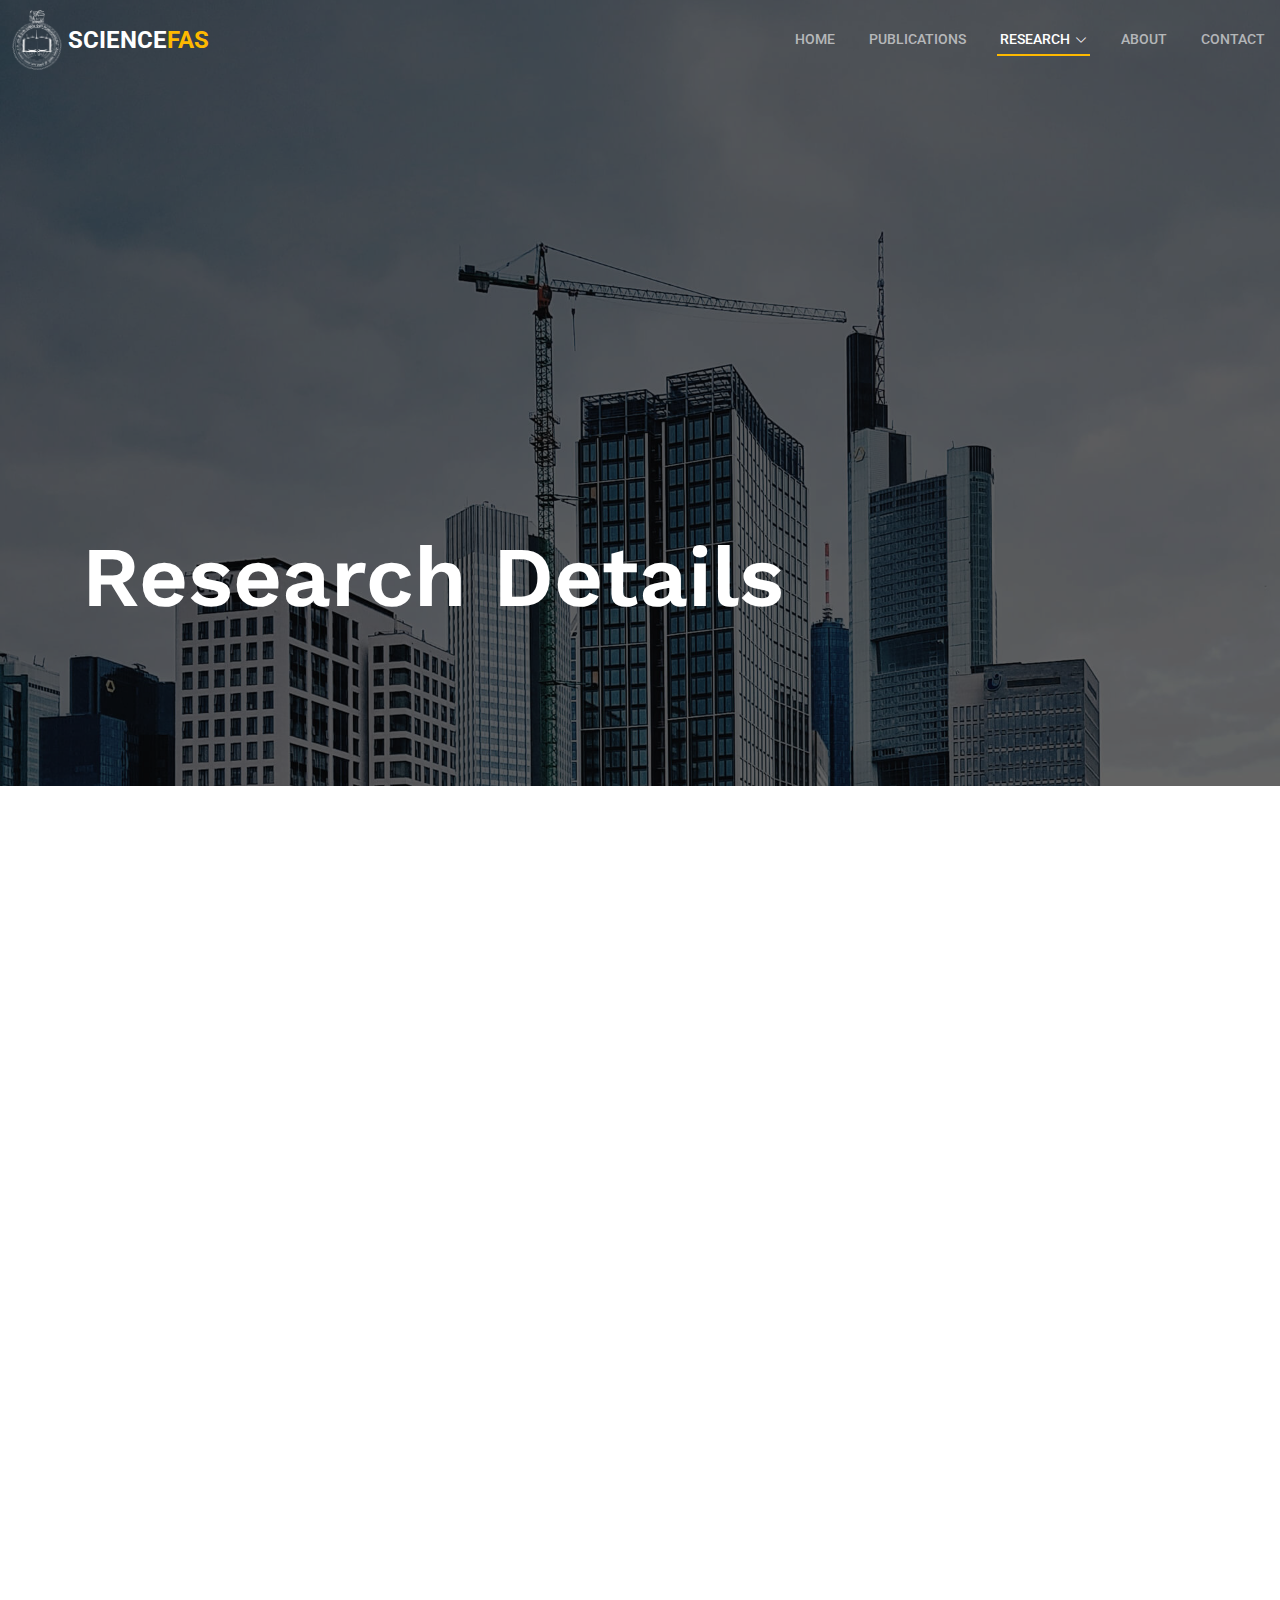
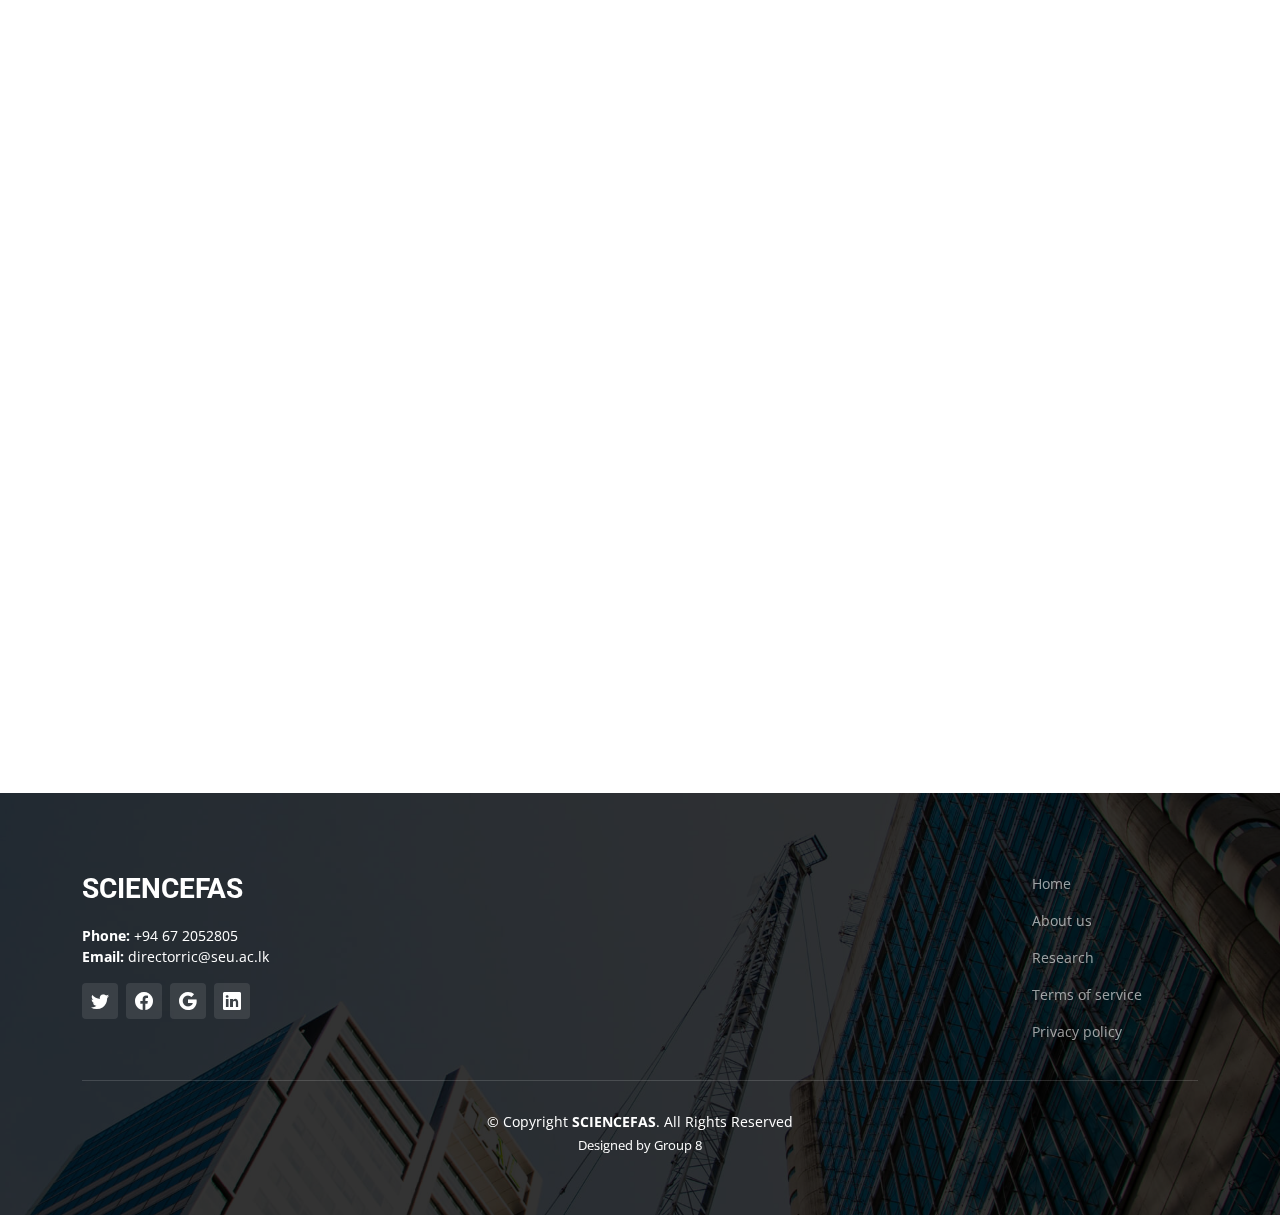
<file: project-details-bio02.html>
<!DOCTYPE html>
<html lang="en">

<head>
  <meta charset="utf-8">
  <meta content="width=device-width, initial-scale=1.0" name="viewport">

  <title>Science Research Center - Project Details Bio02</title>
  <meta content="" name="description">
  <meta content="" name="keywords">

  <!-- Favicons -->
  <link href="assets/img/favicon.png" rel="icon">
  <link href="assets/img/apple-touch-icon.png" rel="apple-touch-icon">

  <!-- Google Fonts -->
  <link rel="preconnect" href="https://fonts.googleapis.com">
  <link rel="preconnect" href="https://fonts.gstatic.com" crossorigin>
  <link href="https://fonts.googleapis.com/css2?family=Open+Sans:ital,wght@0,300;0,400;0,500;0,600;0,700;1,300;1,400;1,600;1,700&family=Roboto:ital,wght@0,300;0,400;0,500;0,600;0,700;1,300;1,400;1,500;1,600;1,700&family=Work+Sans:ital,wght@0,300;0,400;0,500;0,600;0,700;1,300;1,400;1,500;1,600;1,700&display=swap" rel="stylesheet">

  <!-- Vendor CSS Files -->
  <link href="assets/vendor/bootstrap/css/bootstrap.min.css" rel="stylesheet">
  <link href="assets/vendor/bootstrap-icons/bootstrap-icons.css" rel="stylesheet">
  <link href="assets/vendor/fontawesome-free/css/all.min.css" rel="stylesheet">
  <link href="assets/vendor/aos/aos.css" rel="stylesheet">
  <link href="assets/vendor/glightbox/css/glightbox.min.css" rel="stylesheet">
  <link href="assets/vendor/swiper/swiper-bundle.min.css" rel="stylesheet">

  <!-- Template Main CSS File -->
  <link href="assets/css/main.css" rel="stylesheet">

  <!-- =======================================================
  * Template Name: UpConstruction
  * Updated: Sep 18 2023 with Bootstrap v5.3.2
  * Template URL: https://bootstrapmade.com/upconstruction-bootstrap-construction-website-template/
  * Author: BootstrapMade.com
  * License: https://bootstrapmade.com/license/
  ======================================================== -->
</head>

<body>

  <!-- ======= Header ======= -->
  <header id="header" class="header d-flex align-items-center">
    <div class="container-fluid container-l d-flex align-items-center justify-content-between">

      <a href="index.html" class="logo d-flex align-items-center">
        <!-- Uncomment the line below if you also wish to use an image logo -->
        <img src="assets/img/logo/Campus logo White.png" alt="">
        <h1>SCIENCE<span>FAS</span></h1>
      </a>

      <i class="mobile-nav-toggle mobile-nav-show bi bi-list"></i>
      <i class="mobile-nav-toggle mobile-nav-hide d-none bi bi-x"></i>
      <nav id="navbar" class="navbar">
        <ul>
          <li><a href="index.html">Home</a></li>
          <li><a href="publications.html">Publications</a></li>  
          <li class="dropdown"><a class="active" href="research.html">Research<i class="bi bi-chevron-down dropdown-indicator"></i></a>
            <ul>
              <li><a href="biological.html">Biological</a></li>
              <li><a href="#">Chemistry</a></li>
              <li><a href="#">Mathematics</a></li>
              <li><a href="#">Computer</a></li>
            </ul>
          </li>     
          <li><a href="about.html">About</a></li>       
          <li><a href="contact.html">Contact</a></li>
<!--        
          <li><a href="services.html">Services</a></li>
          
          
          <li class="dropdown"><a href="#"><span>Dropdown</span> <i class="bi bi-chevron-down dropdown-indicator"></i></a>
            <ul>
              <li><a href="#">Dropdown 1</a></li>
              <li class="dropdown"><a href="#"><span>Deep Dropdown</span> <i class="bi bi-chevron-down dropdown-indicator"></i></a>
                <ul>
                  <li><a href="#">Deep Dropdown 1</a></li>
                  <li><a href="#">Deep Dropdown 2</a></li>
                  <li><a href="#">Deep Dropdown 3</a></li>
                  <li><a href="#">Deep Dropdown 4</a></li>
                  <li><a href="#">Deep Dropdown 5</a></li>
                </ul>
              </li>
              <li><a href="#">Dropdown 2</a></li>
              <li><a href="#">Dropdown 3</a></li>
              <li><a href="#">Dropdown 4</a></li>
            </ul>
          </li>
-->          
        </ul>
      </nav><!-- .navbar -->

    </div>
  </header><!-- End Header -->

  <main id="main">

    <!-- ======= Breadcrumbs ======= -->
    <div class="breadcrumbs d-flex align-items-center" style="background-image: url('assets/img/breadcrumbs-bg.jpg');">
      <div class="container position-relative d-flex flex-column align-items-center" data-aos="fade">

        <div class="align-self-start">
        <h2>Research Details</h2>
        </div>
<!--       
        <ol>
          <li><a href="index.html">Home</a></li>
          <li>Project Details</li>
        </ol>
-->
      </div>
    </div><!-- End Breadcrumbs -->

    <!-- ======= Projet Details Section ======= -->
    <section id="project-details" class="project-details">
      <div class="container" data-aos="fade-up" data-aos-delay="100">

        <div class="position-relative h-100">
          <div class="slides-1 portfolio-details-slider swiper">
            <div class="swiper-wrapper align-items-center">

              <div class="swiper-slide">
                <img src="assets/img/Research/research details/bio 02/145304_shutterstock_556005586.jpg" alt="">
              </div>

              <div class="swiper-slide">
                <img src="assets/img/Research/research details/bio 02/19_298821-Aspergillus_369x285_low-res-for-web.png" alt="">
              </div>
<!--
              <div class="swiper-slide">
                <img src="assets/img/projects/design-1.jpg" alt="">
              </div>

              <div class="swiper-slide">
                <img src="assets/img/projects/repairs-1.jpg" alt="">
              </div>
-->
            </div>
            <div class="swiper-pagination"></div>
          </div>
          <div class="swiper-button-prev"></div>
          <div class="swiper-button-next"></div>

        </div>

        <div class="row justify-content-between gy-4 mt-4">

          <div class="col-lg-8">
            <div class="portfolio-description">
              <h2>Anti fungal activity of N-phenylbenzohydroxamic acid against mu cor sp.</h2>
              <p>
                Some N-phenylbenzohydroxamic acid derivatives were prepared and their anti fungal activities were explored. The compound was characterized with I H-NMR and IR spectra. There are many hydrodynamic acids prevailing in living organisms. Hydrodynamic acids generally have low toxicities and have a wide spectrum of activities in all types of biological system. The anti fungal activities of the derivatives were studied preliminary against the growth of Mucor sp. by disc method.

              </p>
              <p>
                Different concentrations of acid were tested against the fungi and the growth was observed for 4 days. Nphenylbenzohydroxamic acid was markedly inhibitory to growth of Mucor sp. quantitatively at 10.5 ppm. Activity was apparently not mediated through a release of free hydroxyl-amine and it was directly controlling the growth of the above fungi. This was evidenced by the loss of normal pattern of growth and colour change in the mycelia.
              </p>

              <div class="testimonial-item">
                <!--
                <p>
                  <i class="bi bi-quote quote-icon-left"></i>
                  Export tempor illum tamen malis malis eram quae irure esse labore quem cillum quid cillum eram malis quorum velit fore eram velit sunt aliqua noster fugiat irure amet legam anim culpa.
                  <i class="bi bi-quote quote-icon-right"></i>
                </p>
                -->
                <div>
                  <img src="assets/img/Research/research details/bio 01/Safeena.jpg" class="testimonial-img" alt="">
                  <h3>Safeena, M. I. S.</h3>
                  <h4>Author</h4>
                </div>
              </div>
<!--
              <p>
                Impedit ipsum quae et aliquid doloribus et voluptatem quasi. Perspiciatis occaecati earum et magnam animi. Quibusdam non qui ea vitae suscipit vitae sunt. Repudiandae incidunt cumque minus deserunt assumenda tempore. Delectus voluptas necessitatibus est.

              <p>
                Sunt voluptatum sapiente facilis quo odio aut ipsum repellat debitis. Molestiae et autem libero. Explicabo et quod necessitatibus similique quis dolor eum. Numquam eaque praesentium rem et qui nesciunt.
              </p>
-->
            </div>
          </div>

          <div class="col-lg-3">
            <div class="portfolio-info">
              <h3>Project information</h3>
              <ul>
                <li><strong>Category</strong> <span>Biological Science</span></li>
                <li><strong>Publisher</strong> <span>Faculty of Applied Science, South Eastern University of Sri Lanka</span></li>
                <li><strong>Project date</strong> <span>28-Mar-2012</span></li>
                <li><strong>Project URL</strong> <!-- <a href="#">www.example.com</a> --></li>
                <li><a href="http://ir.lib.seu.ac.lk/handle/123456789/4951" class="btn-visit align-self-start">Visit Website</a></li>
              </ul>
            </div>
          </div>

        </div>

      </div>
    </section><!-- End Projet Details Section -->

  </main><!-- End #main -->

  <!-- ======= Footer ======= -->
  <footer id="footer" class="footer">

    <div class="footer-content position-relative">
      <div class="container">
        <div class="row">

          <div class="col-lg-10 col-md-6">
            <div class="footer-info">
              <h3>SCIENCEFAS</h3>
              <!--
              <p>
                A108 Adam Street <br>
                NY 535022, USA<br><br>
               --> 
                <strong>Phone:</strong> +94 67 2052805<br>
                <strong>Email:</strong> directorric@seu.ac.lk<br>
              </p>
              <div class="social-links d-flex mt-3">
                <a href="https://twitter.com/SEUSL_Oluvil" class="d-flex align-items-center justify-content-center"><i class="bi bi-twitter"></i></a>
                <a href="https://www.facebook.com/seu.ac.lk/" class="d-flex align-items-center justify-content-center"><i class="bi bi-facebook"></i></a>
                <a href="https://workspaceupdates.googleblog.com/2023/04/new-community-features-for-google-chat-and-an-update-currents%20.html" class="d-flex align-items-center justify-content-center"><i class="bi bi-google"></i></a>
                <a href="https://www.linkedin.com/in/seusl/?originalSubdomain=lk" class="d-flex align-items-center justify-content-center"><i class="bi bi-linkedin"></i></a>
              </div>
            </div>
          </div><!-- End footer info column-->

          <div class="col-lg-2 col-md-3 footer-links">
           <!-- <h4>Useful Links</h4>-->
            <ul>
              <li><a href="index.html" class="justify-content-left">Home</a></li>
              <li><a href="about.html">About us</a></li>
              <li><a href="research.html">Research</a></li>
              <li><a href="#">Terms of service</a></li>
              <li><a href="#">Privacy policy</a></li>
            </ul>
          </div><!-- End footer links column-->
       
          <!-- End footer links column-->

        </div>
      </div>
    </div>

    <div class="footer-legal text-center position-relative">
      <div class="container">
        <div class="copyright">
          &copy; Copyright <strong><span>SCIENCEFAS</span></strong>. All Rights Reserved
        </div>
        <div class="credits">
          <!-- All the links in the footer should remain intact. -->
          <!-- You can delete the links only if you purchased the pro version. -->
          <!-- Licensing information: https://bootstrapmade.com/license/ -->
          <!-- Purchase the pro version with working PHP/AJAX contact form: https://bootstrapmade.com/upconstruction-bootstrap-construction-website-template/ -->
          Designed by <!--<a href="https://bootstrapmade.com/">-->Group 8</a>
        </div>
      </div>
    </div>

  </footer>
  <!-- End Footer -->

  <a href="#" class="scroll-top d-flex align-items-center justify-content-center"><i class="bi bi-arrow-up-short"></i></a>

  <div id="preloader"></div>

  <!-- Vendor JS Files -->
  <script src="assets/vendor/bootstrap/js/bootstrap.bundle.min.js"></script>
  <script src="assets/vendor/aos/aos.js"></script>
  <script src="assets/vendor/glightbox/js/glightbox.min.js"></script>
  <script src="assets/vendor/isotope-layout/isotope.pkgd.min.js"></script>
  <script src="assets/vendor/swiper/swiper-bundle.min.js"></script>
  <script src="assets/vendor/purecounter/purecounter_vanilla.js"></script>
  <script src="assets/vendor/php-email-form/validate.js"></script>

  <!-- Template Main JS File -->
  <script src="assets/js/main.js"></script>

</body>

</html>
</file>
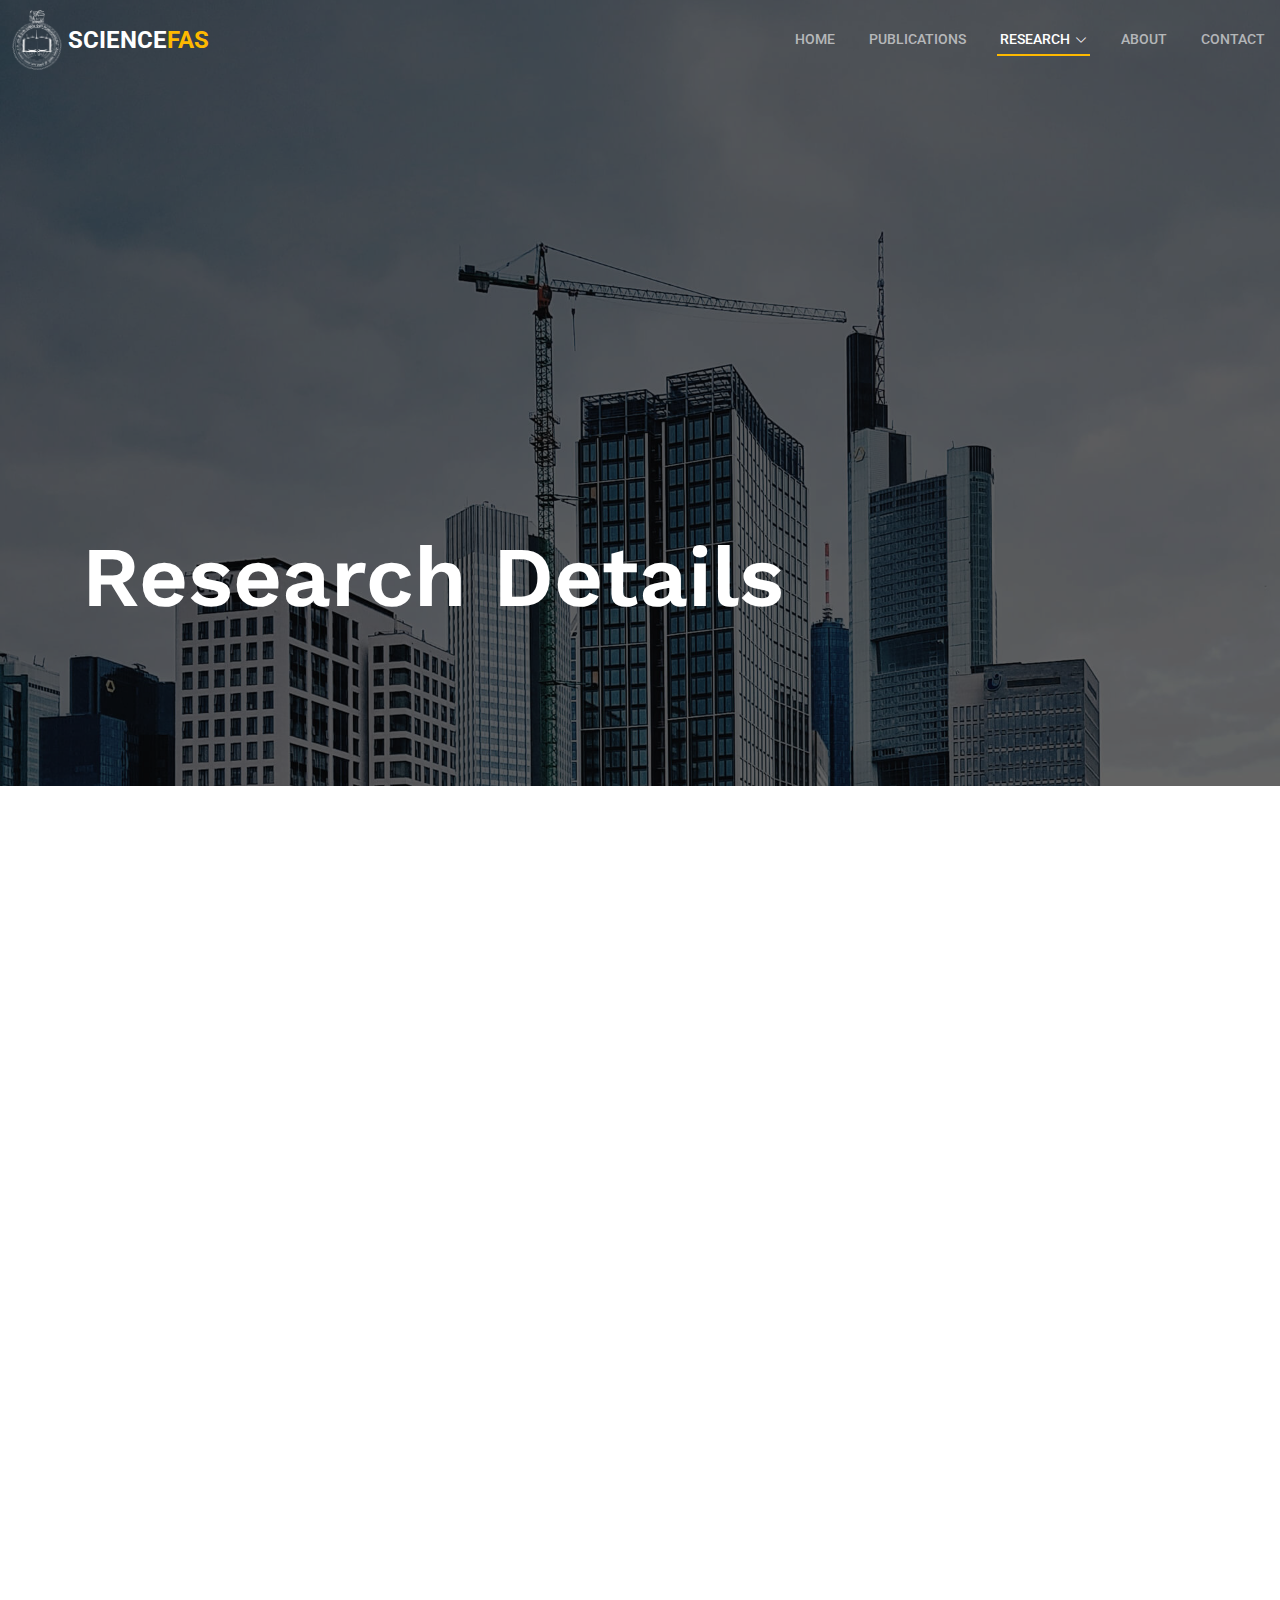
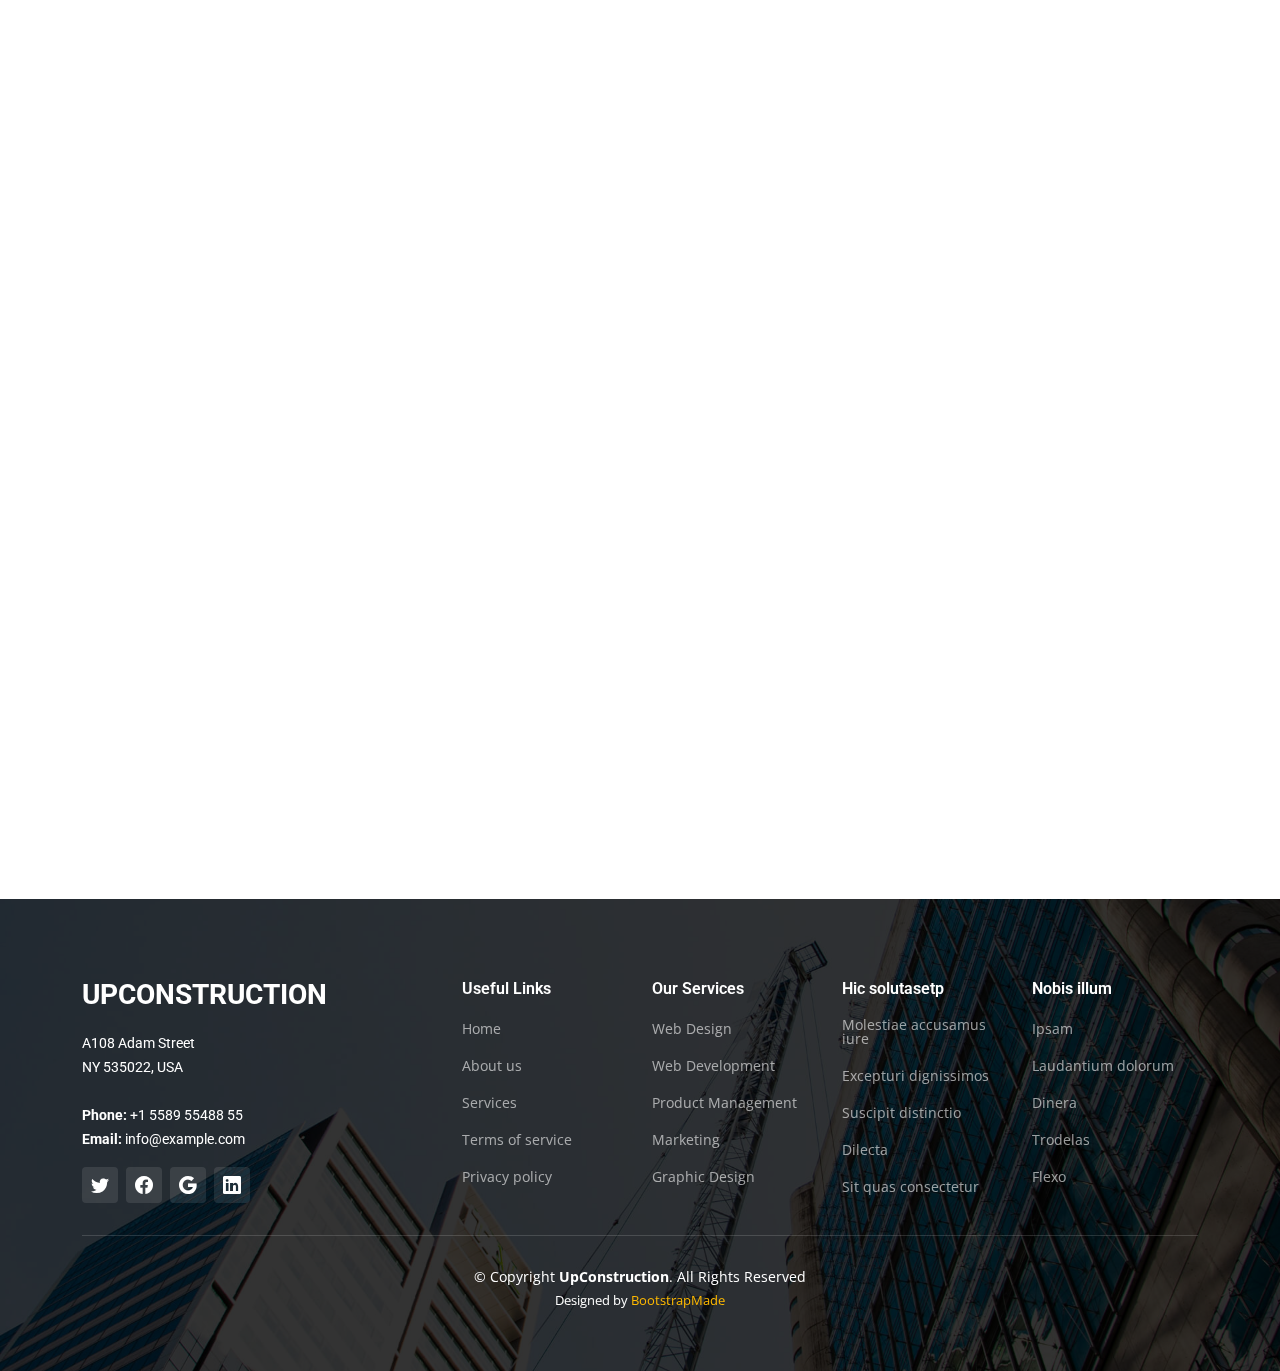
<file: project-details.html>
<!DOCTYPE html>
<html lang="en">

<head>
  <meta charset="utf-8">
  <meta content="width=device-width, initial-scale=1.0" name="viewport">

  <title>Science Research Center - Project Details</title>
  <meta content="" name="description">
  <meta content="" name="keywords">

  <!-- Favicons -->
  <link href="assets/img/favicon.png" rel="icon">
  <link href="assets/img/apple-touch-icon.png" rel="apple-touch-icon">

  <!-- Google Fonts -->
  <link rel="preconnect" href="https://fonts.googleapis.com">
  <link rel="preconnect" href="https://fonts.gstatic.com" crossorigin>
  <link href="https://fonts.googleapis.com/css2?family=Open+Sans:ital,wght@0,300;0,400;0,500;0,600;0,700;1,300;1,400;1,600;1,700&family=Roboto:ital,wght@0,300;0,400;0,500;0,600;0,700;1,300;1,400;1,500;1,600;1,700&family=Work+Sans:ital,wght@0,300;0,400;0,500;0,600;0,700;1,300;1,400;1,500;1,600;1,700&display=swap" rel="stylesheet">

  <!-- Vendor CSS Files -->
  <link href="assets/vendor/bootstrap/css/bootstrap.min.css" rel="stylesheet">
  <link href="assets/vendor/bootstrap-icons/bootstrap-icons.css" rel="stylesheet">
  <link href="assets/vendor/fontawesome-free/css/all.min.css" rel="stylesheet">
  <link href="assets/vendor/aos/aos.css" rel="stylesheet">
  <link href="assets/vendor/glightbox/css/glightbox.min.css" rel="stylesheet">
  <link href="assets/vendor/swiper/swiper-bundle.min.css" rel="stylesheet">

  <!-- Template Main CSS File -->
  <link href="assets/css/main.css" rel="stylesheet">

  <!-- =======================================================
  * Template Name: UpConstruction
  * Updated: Sep 18 2023 with Bootstrap v5.3.2
  * Template URL: https://bootstrapmade.com/upconstruction-bootstrap-construction-website-template/
  * Author: BootstrapMade.com
  * License: https://bootstrapmade.com/license/
  ======================================================== -->
</head>

<body>

  <!-- ======= Header ======= -->
  <header id="header" class="header d-flex align-items-center">
    <div class="container-fluid container-l d-flex align-items-center justify-content-between">

      <a href="index.html" class="logo d-flex align-items-center">
        
        <img src="assets/img/logo/Campus logo White.png" alt="">
        <h1>SCIENCE<span>FAS</span></h1>
      </a>

      <i class="mobile-nav-toggle mobile-nav-show bi bi-list"></i>
      <i class="mobile-nav-toggle mobile-nav-hide d-none bi bi-x"></i>
      <nav id="navbar" class="navbar">
        <ul>
          <li><a href="index.html">Home</a></li>
          <li><a href="publications.html">Publications</a></li>  
          <li class="dropdown"><a class="active" href="research.html">Research<i class="bi bi-chevron-down dropdown-indicator"></i></a>
            <ul>
              <li><a href="biological.html">Biological</a></li>
              <li><a href="#">Nano</a></li>
              <li><a href="#">Earth & Space</a></li>
              <li><a href="#">Computer</a></li>
            </ul>
          </li>     
          <li><a href="about.html">About</a></li>       
          <li><a href="contact.html">Contact</a></li>
<!--        
          <li><a href="services.html">Services</a></li>
          
          
          <li class="dropdown"><a href="#"><span>Dropdown</span> <i class="bi bi-chevron-down dropdown-indicator"></i></a>
            <ul>
              <li><a href="#">Dropdown 1</a></li>
              <li class="dropdown"><a href="#"><span>Deep Dropdown</span> <i class="bi bi-chevron-down dropdown-indicator"></i></a>
                <ul>
                  <li><a href="#">Deep Dropdown 1</a></li>
                  <li><a href="#">Deep Dropdown 2</a></li>
                  <li><a href="#">Deep Dropdown 3</a></li>
                  <li><a href="#">Deep Dropdown 4</a></li>
                  <li><a href="#">Deep Dropdown 5</a></li>
                </ul>
              </li>
              <li><a href="#">Dropdown 2</a></li>
              <li><a href="#">Dropdown 3</a></li>
              <li><a href="#">Dropdown 4</a></li>
            </ul>
          </li>
-->          
        </ul>
      </nav><!-- .navbar -->

    </div>
  </header><!-- End Header -->

  <main id="main">

    <!-- ======= Breadcrumbs ======= -->
    <div class="breadcrumbs d-flex align-items-center" style="background-image: url('assets/img/breadcrumbs-bg.jpg');">
      <div class="container position-relative d-flex flex-column align-items-center" data-aos="fade">

        <div class="align-self-start">
        <h2>Research Details</h2>
        </div>
<!--       
        <ol>
          <li><a href="index.html">Home</a></li>
          <li>Project Details</li>
        </ol>
-->
      </div>
    </div><!-- End Breadcrumbs -->

    <!-- ======= Projet Details Section ======= -->
    <section id="project-details" class="project-details">
      <div class="container" data-aos="fade-up" data-aos-delay="100">

        <div class="position-relative h-100">
          <div class="slides-1 portfolio-details-slider swiper">
            <div class="swiper-wrapper align-items-center">

              <div class="swiper-slide">
                <img src="assets/img/projects/remodeling-1.jpg" alt="">
              </div>

              <div class="swiper-slide">
                <img src="assets/img/projects/construction-1.jpg" alt="">
              </div>

              <div class="swiper-slide">
                <img src="assets/img/projects/design-1.jpg" alt="">
              </div>

              <div class="swiper-slide">
                <img src="assets/img/projects/repairs-1.jpg" alt="">
              </div>

            </div>
            <div class="swiper-pagination"></div>
          </div>
          <div class="swiper-button-prev"></div>
          <div class="swiper-button-next"></div>

        </div>

        <div class="row justify-content-between gy-4 mt-4">

          <div class="col-lg-8">
            <div class="portfolio-description">
              <h2>Biofilmed Biofertilizer for sustainable agriculture</h2>
              <p>
                Autem ipsum nam porro corporis rerum. Quis eos dolorem eos itaque inventore commodi labore quia quia. Exercitationem repudiandae officiis neque suscipit non officia eaque itaque enim. Voluptatem officia accusantium nesciunt est omnis tempora consectetur dignissimos. Sequi nulla at esse enim cum deserunt eius.
              </p>
              <p>
                Amet consequatur qui dolore veniam voluptatem voluptatem sit. Non aspernatur atque natus ut cum nam et. Praesentium error dolores rerum minus sequi quia veritatis eum. Eos et doloribus doloremque nesciunt molestiae laboriosam.
              </p>

              <div class="testimonial-item">
                <p>
                  <i class="bi bi-quote quote-icon-left"></i>
                  Export tempor illum tamen malis malis eram quae irure esse labore quem cillum quid cillum eram malis quorum velit fore eram velit sunt aliqua noster fugiat irure amet legam anim culpa.
                  <i class="bi bi-quote quote-icon-right"></i>
                </p>
                <div>
                  <img src="assets/img/testimonials/testimonials-2.jpg" class="testimonial-img" alt="">
                  <h3>Sara Wilsson</h3>
                  <h4>Designer</h4>
                </div>
              </div>

              <p>
                Impedit ipsum quae et aliquid doloribus et voluptatem quasi. Perspiciatis occaecati earum et magnam animi. Quibusdam non qui ea vitae suscipit vitae sunt. Repudiandae incidunt cumque minus deserunt assumenda tempore. Delectus voluptas necessitatibus est.

              <p>
                Sunt voluptatum sapiente facilis quo odio aut ipsum repellat debitis. Molestiae et autem libero. Explicabo et quod necessitatibus similique quis dolor eum. Numquam eaque praesentium rem et qui nesciunt.
              </p>

            </div>
          </div>

          <div class="col-lg-3">
            <div class="portfolio-info">
              <h3>Project information</h3>
              <ul>
                <li><strong>Category</strong> <span>Web design</span></li>
                <li><strong>Client</strong> <span>ASU Company</span></li>
                <li><strong>Project date</strong> <span>01 March, 2020</span></li>
                <li><strong>Project URL</strong> <a href="#">www.example.com</a></li>
                <li><a href="#" class="btn-visit align-self-start">Visit Website</a></li>
              </ul>
            </div>
          </div>

        </div>

      </div>
    </section><!-- End Projet Details Section -->

  </main><!-- End #main -->

  <!-- ======= Footer ======= -->
  <footer id="footer" class="footer">

    <div class="footer-content position-relative">
      <div class="container">
        <div class="row">

          <div class="col-lg-4 col-md-6">
            <div class="footer-info">
              <h3>UpConstruction</h3>
              <p>
                A108 Adam Street <br>
                NY 535022, USA<br><br>
                <strong>Phone:</strong> +1 5589 55488 55<br>
                <strong>Email:</strong> info@example.com<br>
              </p>
              <div class="social-links d-flex mt-3">
                <a href="https://twitter.com/SEUSL_Oluvil" class="d-flex align-items-center justify-content-center"><i class="bi bi-twitter"></i></a>
                <a href="https://www.facebook.com/seu.ac.lk/" class="d-flex align-items-center justify-content-center"><i class="bi bi-facebook"></i></a>
                <a href="https://workspaceupdates.googleblog.com/2023/04/new-community-features-for-google-chat-and-an-update-currents%20.html" class="d-flex align-items-center justify-content-center"><i class="bi bi-google"></i></a>
                <a href="https://www.linkedin.com/in/seusl/?originalSubdomain=lk" class="d-flex align-items-center justify-content-center"><i class="bi bi-linkedin"></i></a>
              </div>
            </div>
          </div><!-- End footer info column-->

          <div class="col-lg-2 col-md-3 footer-links">
            <h4>Useful Links</h4>
            <ul>
              <li><a href="#">Home</a></li>
              <li><a href="#">About us</a></li>
              <li><a href="#">Services</a></li>
              <li><a href="#">Terms of service</a></li>
              <li><a href="#">Privacy policy</a></li>
            </ul>
          </div><!-- End footer links column-->

          <div class="col-lg-2 col-md-3 footer-links">
            <h4>Our Services</h4>
            <ul>
              <li><a href="#">Web Design</a></li>
              <li><a href="#">Web Development</a></li>
              <li><a href="#">Product Management</a></li>
              <li><a href="#">Marketing</a></li>
              <li><a href="#">Graphic Design</a></li>
            </ul>
          </div><!-- End footer links column-->

          <div class="col-lg-2 col-md-3 footer-links">
            <h4>Hic solutasetp</h4>
            <ul>
              <li><a href="#">Molestiae accusamus iure</a></li>
              <li><a href="#">Excepturi dignissimos</a></li>
              <li><a href="#">Suscipit distinctio</a></li>
              <li><a href="#">Dilecta</a></li>
              <li><a href="#">Sit quas consectetur</a></li>
            </ul>
          </div><!-- End footer links column-->

          <div class="col-lg-2 col-md-3 footer-links">
            <h4>Nobis illum</h4>
            <ul>
              <li><a href="#">Ipsam</a></li>
              <li><a href="#">Laudantium dolorum</a></li>
              <li><a href="#">Dinera</a></li>
              <li><a href="#">Trodelas</a></li>
              <li><a href="#">Flexo</a></li>
            </ul>
          </div><!-- End footer links column-->

        </div>
      </div>
    </div>

    <div class="footer-legal text-center position-relative">
      <div class="container">
        <div class="copyright">
          &copy; Copyright <strong><span>UpConstruction</span></strong>. All Rights Reserved
        </div>
        <div class="credits">
          <!-- All the links in the footer should remain intact. -->
          <!-- You can delete the links only if you purchased the pro version. -->
          <!-- Licensing information: https://bootstrapmade.com/license/ -->
          <!-- Purchase the pro version with working PHP/AJAX contact form: https://bootstrapmade.com/upconstruction-bootstrap-construction-website-template/ -->
          Designed by <a href="https://bootstrapmade.com/">BootstrapMade</a>
        </div>
      </div>
    </div>

  </footer>
  <!-- End Footer -->

  <a href="#" class="scroll-top d-flex align-items-center justify-content-center"><i class="bi bi-arrow-up-short"></i></a>

  <div id="preloader"></div>

  <!-- Vendor JS Files -->
  <script src="assets/vendor/bootstrap/js/bootstrap.bundle.min.js"></script>
  <script src="assets/vendor/aos/aos.js"></script>
  <script src="assets/vendor/glightbox/js/glightbox.min.js"></script>
  <script src="assets/vendor/isotope-layout/isotope.pkgd.min.js"></script>
  <script src="assets/vendor/swiper/swiper-bundle.min.js"></script>
  <script src="assets/vendor/purecounter/purecounter_vanilla.js"></script>
  <script src="assets/vendor/php-email-form/validate.js"></script>

  <!-- Template Main JS File -->
  <script src="assets/js/main.js"></script>

</body>

</html>
</file>
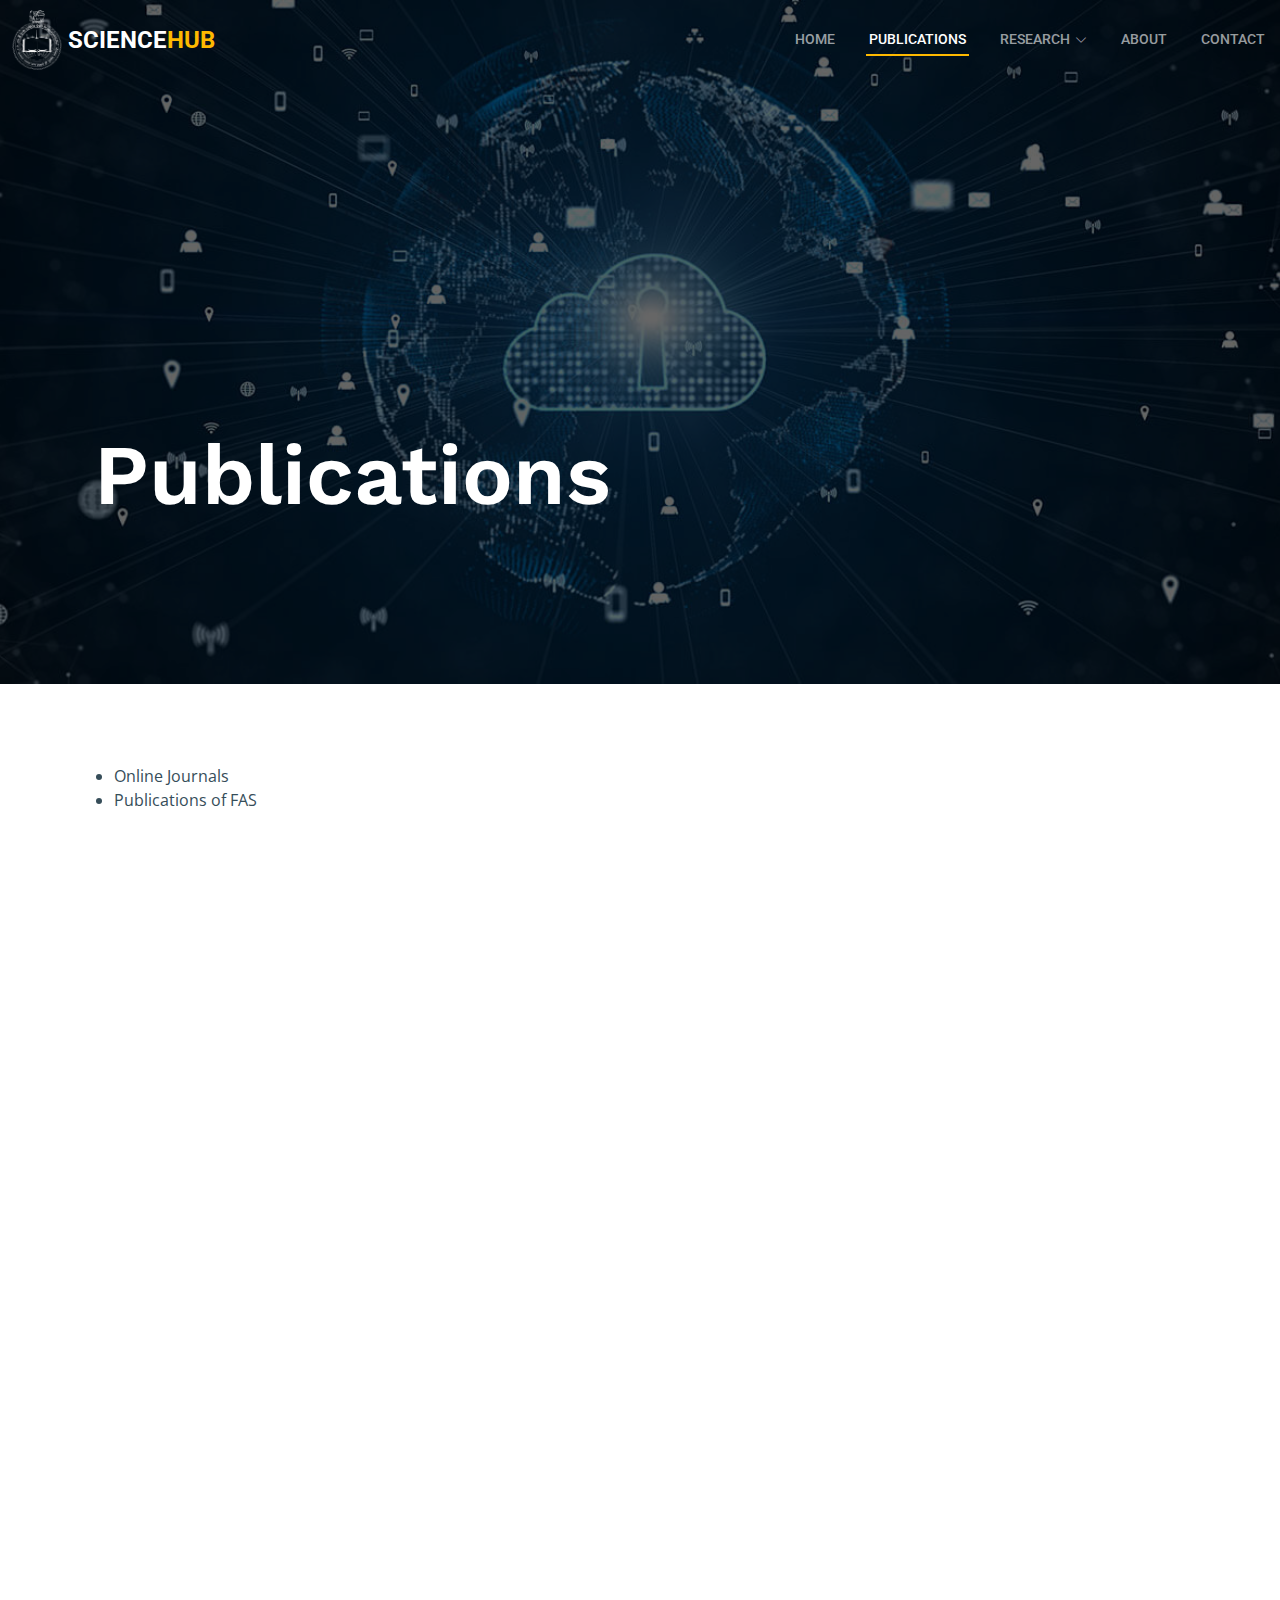
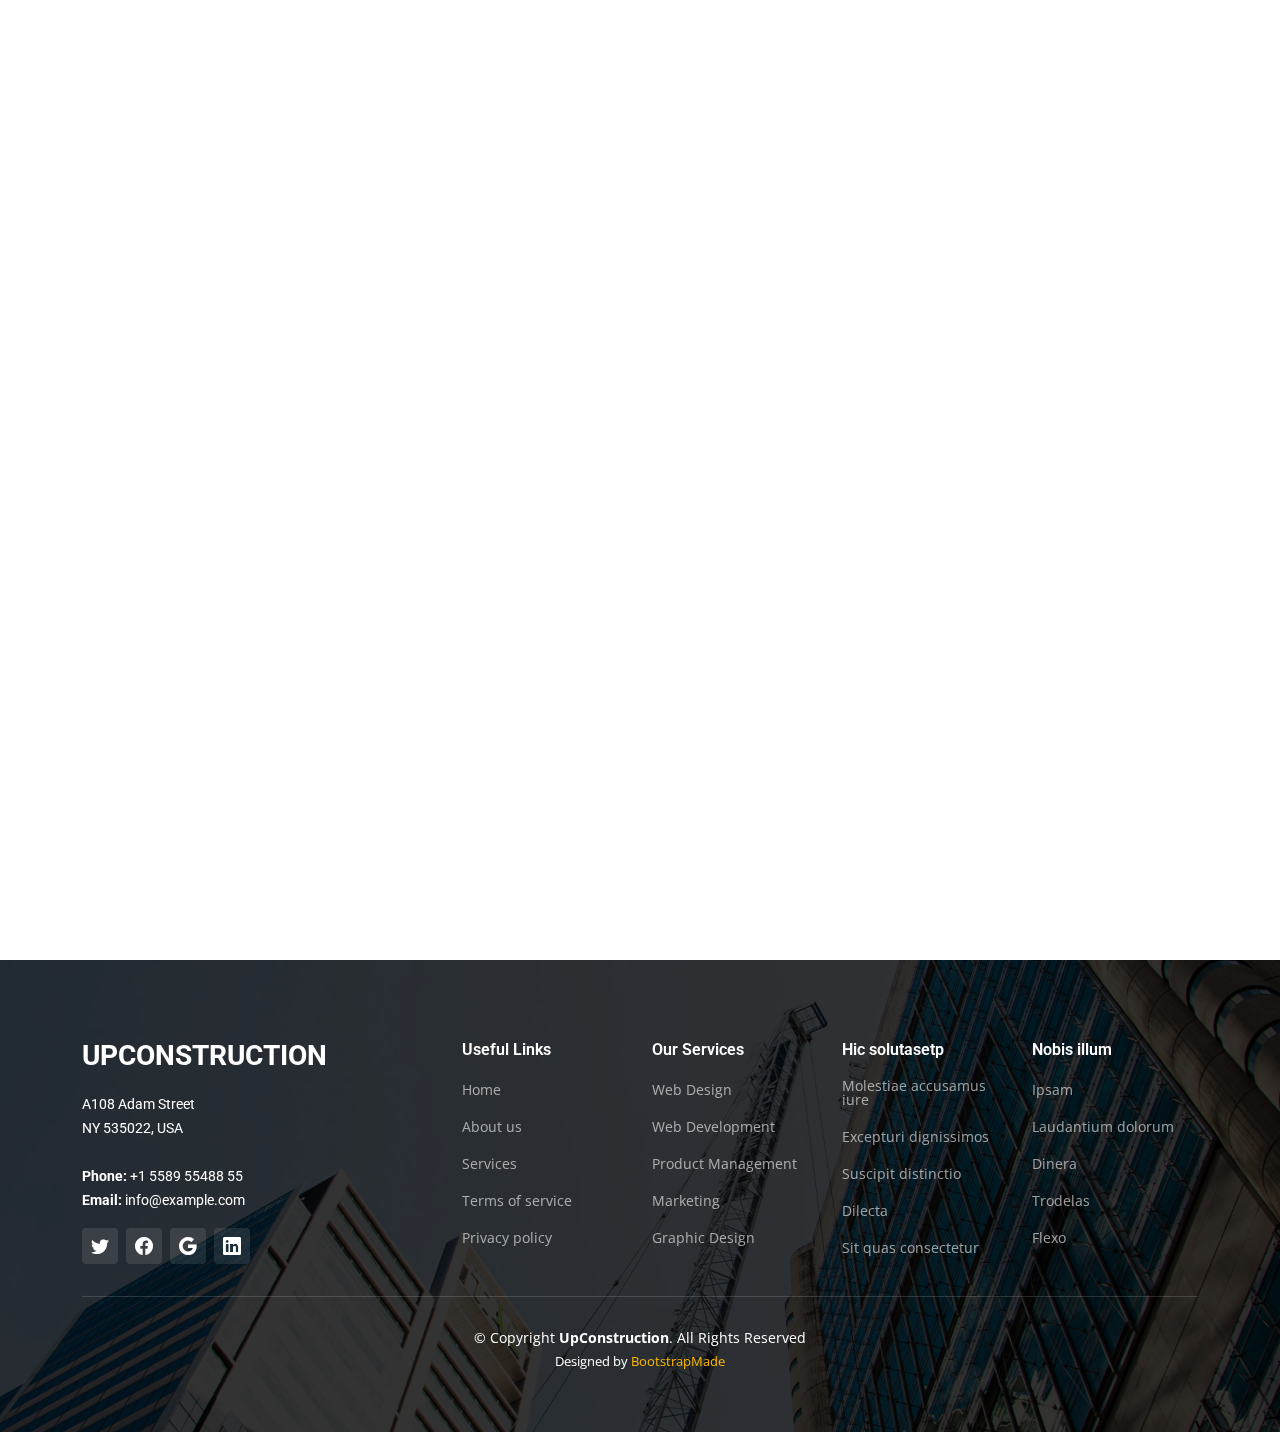
<file: publications.html>
<!DOCTYPE html>
<html lang="en">

<head>
  <meta charset="utf-8">
  <meta content="width=device-width, initial-scale=1.0" name="viewport">

  <title>Science Research Center - Publications</title>
  <meta content="" name="description">
  <meta content="" name="keywords">

  <!-- Favicons -->
  <link href="assets/img/favicon.png" rel="icon">
  <link href="assets/img/apple-touch-icon.png" rel="apple-touch-icon">

  <!-- Google Fonts -->
  <link rel="preconnect" href="https://fonts.googleapis.com">
  <link rel="preconnect" href="https://fonts.gstatic.com" crossorigin>
  <link href="https://fonts.googleapis.com/css2?family=Open+Sans:ital,wght@0,300;0,400;0,500;0,600;0,700;1,300;1,400;1,600;1,700&family=Roboto:ital,wght@0,300;0,400;0,500;0,600;0,700;1,300;1,400;1,500;1,600;1,700&family=Work+Sans:ital,wght@0,300;0,400;0,500;0,600;0,700;1,300;1,400;1,500;1,600;1,700&display=swap" rel="stylesheet">

  <!-- Vendor CSS Files -->
  <link href="assets/vendor/bootstrap/css/bootstrap.min.css" rel="stylesheet">
  <link href="assets/vendor/bootstrap-icons/bootstrap-icons.css" rel="stylesheet">
  <link href="assets/vendor/fontawesome-free/css/all.min.css" rel="stylesheet">
  <link href="assets/vendor/aos/aos.css" rel="stylesheet">
  <link href="assets/vendor/glightbox/css/glightbox.min.css" rel="stylesheet">
  <link href="assets/vendor/swiper/swiper-bundle.min.css" rel="stylesheet">

  <!-- Template Main CSS File -->
  <link href="assets/css/main.css" rel="stylesheet">

  <!-- =======================================================
  * Template Name: UpConstruction
  * Updated: Sep 18 2023 with Bootstrap v5.3.2
  * Template URL: https://bootstrapmade.com/upconstruction-bootstrap-construction-website-template/
  * Author: BootstrapMade.com
  * License: https://bootstrapmade.com/license/
  ======================================================== -->
</head>

<body>

  <!-- ======= Header ======= -->
  <header id="header" class="header d-flex align-items-center">
    <div class="container-fluid container-l d-flex align-items-center justify-content-between">

      <a href="index.html" class="logo d-flex align-items-center">
       
        <img src="assets/img/logo/Campus logo White.png" alt="">
        <h1>SCIENCE<span>HUB</span></h1>
      </a>

      <i class="mobile-nav-toggle mobile-nav-show bi bi-list"></i>
      <i class="mobile-nav-toggle mobile-nav-hide d-none bi bi-x"></i>
      <nav id="navbar" class="navbar">
        <ul>
          <li><a href="index.html">Home</a></li>
          <li><a class="active" href="publications.html">Publications</a></li>  
          <li class="dropdown"><a href="research.html">Research<i class="bi bi-chevron-down dropdown-indicator"></i></a>
            <ul>
              <li><a href="biological.html">Biological</a></li>
              <li><a href="#">Chemistry</a></li>
              <li><a href="#">Mathematics</a></li>
              <li><a href="#">Computer</a></li>
            </ul>
          </li>     
          <li><a href="about.html">About</a></li>       
          <li><a href="contact.html">Contact</a></li>
          
          
<!--
          <li class="dropdown"><a href="#"><span>Dropdown</span> <i class="bi bi-chevron-down dropdown-indicator"></i></a>
            <ul>
              <li><a href="#">Dropdown 1</a></li>
              <li class="dropdown"><a href="#"><span>Deep Dropdown</span> <i class="bi bi-chevron-down dropdown-indicator"></i></a>
                <ul>
                  <li><a href="#">Deep Dropdown 1</a></li>
                  <li><a href="#">Deep Dropdown 2</a></li>
                  <li><a href="#">Deep Dropdown 3</a></li>
                  <li><a href="#">Deep Dropdown 4</a></li>
                  <li><a href="#">Deep Dropdown 5</a></li>
                </ul>
              </li>
              <li><a href="#">Dropdown 2</a></li>
              <li><a href="#">Dropdown 3</a></li>
              <li><a href="#">Dropdown 4</a></li>
            </ul>
          </li>
          <li><a href="contact.html">Contact</a></li>
-->          
        </ul>
      </nav><!-- .navbar -->

    </div>
  </header><!-- End Header -->

  <main id="main">

    <!-- ======= Breadcrumbs ======= -->
    <div class="breadcrumbs d-flex align-items-center" style="background-image: url('assets/img/Research/computer\ 4.jpg');">
      <div class="container">
      <div class="container position-relative d-flex flex-column align-items-center" data-aos="fade">

        <div class="align-self-start margin-bottom-3">
        <h2>Publications</h2>
      </div>
    </div>
<!--        
        <ol>
          <li><a href="index.html">Home</a></li>
          <li>Blog</li>
        </ol>
-->
      </div>
    </div><!-- End Breadcrumbs -->

    <!-- ======= List Section ======= -->
    <section id="blog" class="blog">
      <div class="container" data-aos="fade-up" data-aos-delay="100">

        <ul>
          <li>Online Journals</li>
          <li>Publications of FAS</li>
        </ul>


        </div>
        </section>



    <!-- ======= Blog Section ======= -->
    <section id="blog" class="blog">
      <div class="container" data-aos="fade-up" data-aos-delay="100">

        <div class="row gy-4 posts-list">

          <div class="col-xl-4 col-md-6">
            <div class="post-item position-relative h-100">

              <div class="post-img position-relative overflow-hidden">
                <img src="assets/img/blog/blog-1.jpg" class="img-fluid" alt="">
                <span class="post-date">December 12</span>
              </div>

              <div class="post-content d-flex flex-column">

                <h3 class="post-title">Dolorum optio tempore voluptas dignissimos cumque fuga qui quibusdam quia</h3>

                <div class="meta d-flex align-items-center">
                  <div class="d-flex align-items-center">
                    <i class="bi bi-person"></i> <span class="ps-2">John Doe</span>
                  </div>
                  <span class="px-3 text-black-50">/</span>
                  <div class="d-flex align-items-center">
                    <i class="bi bi-folder2"></i> <span class="ps-2">Politics</span>
                  </div>
                </div>

                <p>
                  Similique neque nam consequuntur ad non maxime aliquam quas. Quibusdam animi praesentium. Aliquam et laboriosam eius aut nostrum quidem aliquid dicta.
                </p>

                <hr>

                <a href="blog-details.html" class="readmore stretched-link"><span>Read More</span><i class="bi bi-arrow-right"></i></a>

              </div>

            </div>
          </div><!-- End post list item -->

          <div class="col-xl-4 col-md-6">
            <div class="post-item position-relative h-100">

              <div class="post-img position-relative overflow-hidden">
                <img src="assets/img/blog/blog-2.jpg" class="img-fluid" alt="">
                <span class="post-date">March 19</span>
              </div>

              <div class="post-content d-flex flex-column">

                <h3 class="post-title">Nisi magni odit consequatur autem nulla dolorem</h3>

                <div class="meta d-flex align-items-center">
                  <div class="d-flex align-items-center">
                    <i class="bi bi-person"></i> <span class="ps-2">Julia Parker</span>
                  </div>
                  <span class="px-3 text-black-50">/</span>
                  <div class="d-flex align-items-center">
                    <i class="bi bi-folder2"></i> <span class="ps-2">Economics</span>
                  </div>
                </div>

                <p>
                  Incidunt voluptate sit temporibus aperiam. Quia vitae aut sint ullam quis illum voluptatum et. Quo libero rerum voluptatem pariatur nam.
                </p>

                <hr>

                <a href="blog-details.html" class="readmore stretched-link"><span>Read More</span><i class="bi bi-arrow-right"></i></a>

              </div>

            </div>
          </div><!-- End post list item -->

          <div class="col-xl-4 col-md-6">
            <div class="post-item position-relative h-100">

              <div class="post-img position-relative overflow-hidden">
                <img src="assets/img/blog/blog-3.jpg" class="img-fluid" alt="">
                <span class="post-date">June 24</span>
              </div>

              <div class="post-content d-flex flex-column">

                <h3 class="post-title">Possimus soluta ut id suscipit ea ut. In quo quia et soluta libero sit sint.</h3>

                <div class="meta d-flex align-items-center">
                  <div class="d-flex align-items-center">
                    <i class="bi bi-person"></i> <span class="ps-2">Maria Doe</span>
                  </div>
                  <span class="px-3 text-black-50">/</span>
                  <div class="d-flex align-items-center">
                    <i class="bi bi-folder2"></i> <span class="ps-2">Sports</span>
                  </div>
                </div>

                <p>
                  Aut iste neque ut illum qui perspiciatis similique recusandae non. Fugit autem dolorem labore omnis et. Eum temporibus fugiat voluptate enim tenetur sunt omnis.
                </p>

                <hr>

                <a href="blog-details.html" class="readmore stretched-link"><span>Read More</span><i class="bi bi-arrow-right"></i></a>

              </div>

            </div>
          </div><!-- End post list item -->

          <div class="col-xl-4 col-md-6">
            <div class="post-item position-relative h-100">

              <div class="post-img position-relative overflow-hidden">
                <img src="assets/img/blog/blog-4.jpg" class="img-fluid" alt="">
                <span class="post-date">August 05</span>
              </div>

              <div class="post-content d-flex flex-column">

                <h3 class="post-title">Non rem rerum nam cum quo minus. Dolor distinctio deleniti explicabo eius exercitationem.</h3>

                <div class="meta d-flex align-items-center">
                  <div class="d-flex align-items-center">
                    <i class="bi bi-person"></i> <span class="ps-2">Maria Doe</span>
                  </div>
                  <span class="px-3 text-black-50">/</span>
                  <div class="d-flex align-items-center">
                    <i class="bi bi-folder2"></i> <span class="ps-2">Sports</span>
                  </div>
                </div>

                <p>
                  Aspernatur rerum perferendis et sint. Voluptates cupiditate voluptas atque quae. Rem veritatis rerum enim et autem. Saepe atque cum eligendi eaque iste omnis a qui.
                </p>

                <hr>

                <a href="blog-details.html" class="readmore stretched-link"><span>Read More</span><i class="bi bi-arrow-right"></i></a>

              </div>

            </div>
          </div><!-- End post list item -->

          <div class="col-xl-4 col-md-6">
            <div class="post-item position-relative h-100">

              <div class="post-img position-relative overflow-hidden">
                <img src="assets/img/blog/blog-5.jpg" class="img-fluid" alt="">
                <span class="post-date">September 17</span>
              </div>

              <div class="post-content d-flex flex-column">

                <h3 class="post-title">Accusamus quaerat aliquam qui debitis facilis consequatur</h3>

                <div class="meta d-flex align-items-center">
                  <div class="d-flex align-items-center">
                    <i class="bi bi-person"></i> <span class="ps-2">John Parker</span>
                  </div>
                  <span class="px-3 text-black-50">/</span>
                  <div class="d-flex align-items-center">
                    <i class="bi bi-folder2"></i> <span class="ps-2">Politics</span>
                  </div>
                </div>

                <p>
                  In itaque assumenda aliquam voluptatem qui temporibus iusto nisi quia. Autem vitae quas aperiam nesciunt mollitia tempora odio omnis. Ipsa odit sit ut amet necessitatibus. Quo ullam ut corrupti autem consequuntur totam dolorem.
                </p>

                <hr>

                <a href="blog-details.html" class="readmore stretched-link"><span>Read More</span><i class="bi bi-arrow-right"></i></a>

              </div>

            </div>
          </div><!-- End post list item -->

          <div class="col-xl-4 col-md-6">
            <div class="post-item position-relative h-100">

              <div class="post-img position-relative overflow-hidden">
                <img src="assets/img/blog/blog-6.jpg" class="img-fluid" alt="">
                <span class="post-date">December 07</span>
              </div>

              <div class="post-content d-flex flex-column">

                <h3 class="post-title">Distinctio provident quibusdam numquam aperiam aut</h3>

                <div class="meta d-flex align-items-center">
                  <div class="d-flex align-items-center">
                    <i class="bi bi-person"></i> <span class="ps-2">Julia White</span>
                  </div>
                  <span class="px-3 text-black-50">/</span>
                  <div class="d-flex align-items-center">
                    <i class="bi bi-folder2"></i> <span class="ps-2">Economics</span>
                  </div>
                </div>

                <p>
                  Expedita et temporibus eligendi enim molestiae est architecto praesentium dolores. Illo laboriosam officiis quis. Labore officia quia sit voluptatem nisi est dignissimos totam. Et voluptate et consectetur voluptatem id dolor magni impedit. Omnis dolores sit.
                </p>

                <hr>

                <a href="blog-details.html" class="readmore stretched-link"><span>Read More</span><i class="bi bi-arrow-right"></i></a>

              </div>

            </div>
          </div><!-- End post list item -->

        </div><!-- End blog posts list -->

        <div class="blog-pagination">
          <ul class="justify-content-center">
            <li><a href="#">1</a></li>
            <li class="active"><a href="#">2</a></li>
            <li><a href="#">3</a></li>
          </ul>
        </div><!-- End blog pagination -->

      </div>
    </section><!-- End Blog Section -->

  </main><!-- End #main -->

  <!-- ======= Footer ======= -->
  <footer id="footer" class="footer">

    <div class="footer-content position-relative">
      <div class="container">
        <div class="row">

          <div class="col-lg-4 col-md-6">
            <div class="footer-info">
              <h3>UpConstruction</h3>
              <p>
                A108 Adam Street <br>
                NY 535022, USA<br><br>
                <strong>Phone:</strong> +1 5589 55488 55<br>
                <strong>Email:</strong> info@example.com<br>
              </p>
              <div class="social-links d-flex mt-3">
                <a href="https://twitter.com/SEUSL_Oluvil" class="d-flex align-items-center justify-content-center"><i class="bi bi-twitter"></i></a>
                <a href="https://www.facebook.com/seu.ac.lk/" class="d-flex align-items-center justify-content-center"><i class="bi bi-facebook"></i></a>
                <a href="https://workspaceupdates.googleblog.com/2023/04/new-community-features-for-google-chat-and-an-update-currents%20.html" class="d-flex align-items-center justify-content-center"><i class="bi bi-google"></i></a>
                <a href="https://www.linkedin.com/in/seusl/?originalSubdomain=lk" class="d-flex align-items-center justify-content-center"><i class="bi bi-linkedin"></i></a>
              </div>
            </div>
          </div><!-- End footer info column-->

          <div class="col-lg-2 col-md-3 footer-links">
            <h4>Useful Links</h4>
            <ul>
              <li><a href="#">Home</a></li>
              <li><a href="#">About us</a></li>
              <li><a href="#">Services</a></li>
              <li><a href="#">Terms of service</a></li>
              <li><a href="#">Privacy policy</a></li>
            </ul>
          </div><!-- End footer links column-->

          <div class="col-lg-2 col-md-3 footer-links">
            <h4>Our Services</h4>
            <ul>
              <li><a href="#">Web Design</a></li>
              <li><a href="#">Web Development</a></li>
              <li><a href="#">Product Management</a></li>
              <li><a href="#">Marketing</a></li>
              <li><a href="#">Graphic Design</a></li>
            </ul>
          </div><!-- End footer links column-->

          <div class="col-lg-2 col-md-3 footer-links">
            <h4>Hic solutasetp</h4>
            <ul>
              <li><a href="#">Molestiae accusamus iure</a></li>
              <li><a href="#">Excepturi dignissimos</a></li>
              <li><a href="#">Suscipit distinctio</a></li>
              <li><a href="#">Dilecta</a></li>
              <li><a href="#">Sit quas consectetur</a></li>
            </ul>
          </div><!-- End footer links column-->

          <div class="col-lg-2 col-md-3 footer-links">
            <h4>Nobis illum</h4>
            <ul>
              <li><a href="#">Ipsam</a></li>
              <li><a href="#">Laudantium dolorum</a></li>
              <li><a href="#">Dinera</a></li>
              <li><a href="#">Trodelas</a></li>
              <li><a href="#">Flexo</a></li>
            </ul>
          </div><!-- End footer links column-->

        </div>
      </div>
    </div>

    <div class="footer-legal text-center position-relative">
      <div class="container">
        <div class="copyright">
          &copy; Copyright <strong><span>UpConstruction</span></strong>. All Rights Reserved
        </div>
        <div class="credits">
          <!-- All the links in the footer should remain intact. -->
          <!-- You can delete the links only if you purchased the pro version. -->
          <!-- Licensing information: https://bootstrapmade.com/license/ -->
          <!-- Purchase the pro version with working PHP/AJAX contact form: https://bootstrapmade.com/upconstruction-bootstrap-construction-website-template/ -->
          Designed by <a href="https://bootstrapmade.com/">BootstrapMade</a>
        </div>
      </div>
    </div>

  </footer>
  <!-- End Footer -->

  <a href="#" class="scroll-top d-flex align-items-center justify-content-center"><i class="bi bi-arrow-up-short"></i></a>

  <div id="preloader"></div>

  <!-- Vendor JS Files -->
  <script src="assets/vendor/bootstrap/js/bootstrap.bundle.min.js"></script>
  <script src="assets/vendor/aos/aos.js"></script>
  <script src="assets/vendor/glightbox/js/glightbox.min.js"></script>
  <script src="assets/vendor/isotope-layout/isotope.pkgd.min.js"></script>
  <script src="assets/vendor/swiper/swiper-bundle.min.js"></script>
  <script src="assets/vendor/purecounter/purecounter_vanilla.js"></script>
  <script src="assets/vendor/php-email-form/validate.js"></script>

  <!-- Template Main JS File -->
  <script src="assets/js/main.js"></script>

</body>

</html>
</file>
<file: assets/css/main.css>
/**
* Template Name: UpConstruction
* Updated: Sep 18 2023 with Bootstrap v5.3.2
* Template URL: https://bootstrapmade.com/upconstruction-bootstrap-construction-website-template/
* Author: BootstrapMade.com
* License: https://bootstrapmade.com/license/
*/

/*--------------------------------------------------------------
# Set main reusable colors and fonts using CSS variables
# Learn more about CSS variables at https://developer.mozilla.org/en-US/docs/Web/CSS/Using_CSS_custom_properties
--------------------------------------------------------------*/
/* Fonts */
:root {
  --font-default: "Open Sans", system-ui, -apple-system, "Segoe UI", Roboto, "Helvetica Neue", Arial, "Noto Sans", "Liberation Sans", sans-serif, "Apple Color Emoji", "Segoe UI Emoji", "Segoe UI Symbol", "Noto Color Emoji";
  --font-primary: "Roboto", sans-serif;
  --font-secondary: "Work Sans", sans-serif;
}

/* Colors */
:root {
  --color-default: #364d59;
  --color-primary: #feb900;
  --color-secondary: #52565e;
}

/* Smooth scroll behavior */
:root {
  scroll-behavior: smooth;
}

/*--------------------------------------------------------------
# General
--------------------------------------------------------------*/
body {
  font-family: var(--font-default);
  color: var(--color-default);
  overflow-x: hidden;
}

a {
  color: var(--color-primary);
  text-decoration: none;
}

a:hover {
  color: #ffc732;
  text-decoration: none;
}

h1,
h2,
h3,
h4,
h5,
h6 {
  font-family: var(--font-primary);
}

/*--------------------------------------------------------------
# Sections & Section Header
--------------------------------------------------------------*/
section {
  padding: 80px 0;
  overflow: hidden;
}

.section-bg {
  background-color: #f5f6f7;
}

.section-header {
  text-align: center;
  padding-bottom: 70px;
}

.section-header h2 {
  font-size: 32px;
  font-weight: 700;
  position: relative;
  color: #2e3135;
}

.section-header h2:before,
.section-header h2:after {
  content: "";
  width: 50px;
  height: 2px;
  background: var(--color-primary);
  display: inline-block;
}

.section-header h2:before {
  margin: 0 15px 10px 0;
}

.section-header h2:after {
  margin: 0 0 10px 15px;
}

.section-header p {
  margin: 0 auto 0 auto;
}

@media (min-width: 1199px) {
  .section-header p {
    max-width: 60%;
  }
}

/*--------------------------------------------------------------
# Breadcrumbs
--------------------------------------------------------------*/
.breadcrumbs {
  padding: 140px 0 150px 0;
  min-height: 30%;
  position: relative;
  background-size: cover;
  background-position: center;
  background-repeat: no-repeat;
  
/*
  position: absolute;
  inset: 0;
  background-size: cover;
  background-position: center;
  background-repeat: no-repeat;
  overflow: hidden;
  z-index: 1;
  transition-duration: 0.4s;
  */
}

.breadcrumbs:before {
  content: "";
  background-color: rgba(0, 0, 0, 0.6);
  position: absolute;
  inset: 0;
}

.breadcrumbs h2 {
  margin-top: 55%;
  font-size: 85px;
  font-weight: 600;
  color: #fff;
  font-family: var(--font-secondary);

/*
  .hero .info h2 {
    color: #fff;
    margin-top: 50%;
    /*margin-bottom: 30px;*/
    /*padding-bottom: 30px;*/
    /*font-size: 85px;
    font-weight: 700;
    position: relative;
  }
  
  .hero .info h2:after {
    content: "";
    position: absolute;
    display: block;
    width: 80px;
    height: 4px;
    /*background: var(--color-primary);*/
    /*left: 0;
    right: 0;
    bottom: 0;
    margin: auto;
  }
  */
}

.breadcrumbs h3 {
  /*margin-top: 60%;*/
  font-size: 80px;
  font-weight: 600;
  color: #fff;
  font-family: var(--font-secondary);

}

.breadcrumbs ol {
  display: flex;
  flex-wrap: wrap;
  list-style: none;
  padding: 0 0 10px 0;
  margin: 0;
  font-size: 16px;
  font-weight: 600;
  color: var(--color-primary);
}

.breadcrumbs ol a {
  color: rgba(255, 255, 255, 0.8);
  transition: 0.3s;
}

.breadcrumbs ol a:hover {
  text-decoration: underline;
}

.breadcrumbs ol li+li {
  padding-left: 10px;
}

.breadcrumbs ol li+li::before {
  display: inline-block;
  padding-right: 10px;
  color: #fff;
  content: "/";
}

/*--------------------------------------------------------------
# Scroll top button
--------------------------------------------------------------*/
.scroll-top {
  position: fixed;
  visibility: hidden;
  opacity: 0;
  right: 15px;
  bottom: 15px;
  z-index: 99999;
  background: var(--color-primary);
  width: 40px;
  height: 40px;
  border-radius: 4px;
  transition: all 0.4s;
}

.scroll-top i {
  font-size: 24px;
  color: var(--color-secondary);
  line-height: 0;
}

.scroll-top:hover {
  background: #ffc732;
  color: #fff;
}

.scroll-top.active {
  visibility: visible;
  opacity: 1;
}

/*--------------------------------------------------------------
# Preloader
--------------------------------------------------------------*/
#preloader {
  position: fixed;
  inset: 0;
  z-index: 999999;
  overflow: hidden;
  background: #fff;
  transition: all 0.6s ease-out;
}

#preloader:before {
  content: "";
  position: fixed;
  top: calc(50% - 30px);
  left: calc(50% - 30px);
  border: 6px solid #fff;
  border-color: var(--color-primary) transparent var(--color-primary) transparent;
  border-radius: 50%;
  width: 60px;
  height: 60px;
  animation: animate-preloader 1.5s linear infinite;
}

@keyframes animate-preloader {
  0% {
    transform: rotate(0deg);
  }

  100% {
    transform: rotate(360deg);
  }
}

/*--------------------------------------------------------------
# Disable aos animation delay on mobile devices
--------------------------------------------------------------*/
@media screen and (max-width: 768px) {
  [data-aos-delay] {
    transition-delay: 0 !important;
  }
}

/*--------------------------------------------------------------
# Header
--------------------------------------------------------------*/
.header {
  z-index: 997;
  position: absolute;
  padding: 10px 0;
  top: 0;
  left: 0;
  right: 0;
}

.header .logo img {
  max-height: 60px;
  margin-right: 6px;
}

.header .logo h1 {
  font-size: 24px;
  font-weight: 700;
  color: #fff;
  margin-bottom: 0;
  font-family: var(--font-primary);
}

.header .logo h1 span {
  color: var(--color-primary);
}

/*--------------------------------------------------------------
# Desktop Navigation
--------------------------------------------------------------*/
@media (min-width: 1280px) {
  .navbar {
    padding: 0;
  }

  .navbar ul {
    margin: 0;
    padding: 0;
    display: flex;
    list-style: none;
    align-items: flex-end;
  }

  .navbar li {
    position: relative;
  }

  .navbar>ul>li {
    white-space: nowrap;
    padding: 10px 0 10px 28px;
  }

  .navbar a,
  .navbar a:focus {
    display: flex;
    align-items: center;
    justify-content: space-between;
    padding: 0 3px;
    font-family: var(--font-primary);
    font-size: 14px;
    font-weight: 500;
    color: rgba(255, 255, 255, 0.6);
    text-transform: uppercase;
    white-space: nowrap;
    transition: 0.3s;
    position: relative;
  }

  .navbar a i,
  .navbar a:focus i {
    font-size: 12px;
    line-height: 0;
    margin-left: 5px;
  }

  .navbar>ul>li>a:before {
    content: "";
    position: absolute;
    width: 100%;
    height: 2px;
    bottom: -6px;
    left: 0;
    background-color: var(--color-primary);
    visibility: hidden;
    width: 0px;
    transition: all 0.3s ease-in-out 0s;
  }

  .navbar a:hover:before,
  .navbar li:hover>a:before,
  .navbar .active:before {
    visibility: visible;
    width: 100%;
  }

  .navbar a:hover,
  .navbar .active,
  .navbar .active:focus,
  .navbar li:hover>a {
    color: #fff;
  }

  .navbar .dropdown ul {
    display: block;
    position: absolute;
    left: 10px;
    top: calc(100% + 30px);
    margin: 0;
    padding: 10px 0;
    z-index: 99;
    opacity: 0;
    visibility: hidden;
    background: #fff;
    box-shadow: 0px 0px 30px rgba(127, 137, 161, 0.25);
    transition: 0.3s;
  }

  .navbar .dropdown ul li {
    min-width: 200px;
  }

  .navbar .dropdown ul a {
    padding: 10px 20px;
    font-size: 15px;
    text-transform: none;
    color: var(--color-default);
    font-weight: 400;
  }

  .navbar .dropdown ul a i {
    font-size: 12px;
  }

  .navbar .dropdown ul a:hover,
  .navbar .dropdown ul .active:hover,
  .navbar .dropdown ul li:hover>a {
    color: var(--color-primary);
  }

  .navbar .dropdown:hover>ul {
    opacity: 1;
    top: 100%;
    visibility: visible;
  }

  .navbar .dropdown .dropdown ul {
    top: 0;
    left: calc(100% - 30px);
    visibility: hidden;
  }

  .navbar .dropdown .dropdown:hover>ul {
    opacity: 1;
    top: 0;
    left: 100%;
    visibility: visible;
  }
}

@media (min-width: 1280px) and (max-width: 1366px) {
  .navbar .dropdown .dropdown ul {
    left: -90%;
  }

  .navbar .dropdown .dropdown:hover>ul {
    left: -100%;
  }
}

@media (min-width: 1280px) {

  .mobile-nav-show,
  .mobile-nav-hide {
    display: none;
  }
}

/*--------------------------------------------------------------
# Mobile Navigation
--------------------------------------------------------------*/
@media (max-width: 1279px) {
  .navbar {
    position: fixed;
    top: 0;
    right: -100%;
    width: 100%;
    max-width: 400px;
    bottom: 0;
    transition: 0.3s;
    z-index: 9997;
  }

  .navbar ul {
    position: absolute;
    inset: 0;
    padding: 50px 0 10px 0;
    margin: 0;
    background: rgba(0, 0, 0, 0.8);
    overflow-y: auto;
    transition: 0.3s;
    z-index: 9998;
  }

  .navbar a,
  .navbar a:focus {
    display: flex;
    align-items: center;
    justify-content: space-between;
    padding: 10px 20px;
    font-family: var(--font-primary);
    font-size: 15px;
    font-weight: 500;
    color: rgba(255, 255, 255, 0.7);
    white-space: nowrap;
    text-transform: uppercase;
    transition: 0.3s;
  }

  .navbar a i,
  .navbar a:focus i {
    font-size: 12px;
    line-height: 0;
    margin-left: 5px;
  }

  .navbar a:hover,
  .navbar .active,
  .navbar .active:focus,
  .navbar li:hover>a {
    color: #fff;
  }

  .navbar .dropdown ul,
  .navbar .dropdown .dropdown ul {
    position: static;
    display: none;
    padding: 10px 0;
    margin: 10px 20px;
    transition: all 0.5s ease-in-out;
    border: 1px solid #222428;
  }

  .navbar .dropdown>.dropdown-active,
  .navbar .dropdown .dropdown>.dropdown-active {
    display: block;
  }

  .mobile-nav-show {
    position: relative;
    color: #fff;
    font-size: 28px;
    cursor: pointer;
    line-height: 0;
    transition: 0.5s;
    z-index: 9999;
    padding-right: 10px;
  }

  .mobile-nav-hide {
    color: #fff;
    font-size: 32px;
    cursor: pointer;
    line-height: 0;
    transition: 0.5s;
    position: fixed;
    right: 20px;
    top: 20px;
    z-index: 9999;
  }

  .mobile-nav-active {
    overflow: hidden;
  }

  .mobile-nav-active .navbar {
    right: 0;
  }

  .mobile-nav-active .navbar:before {
    content: "";
    position: fixed;
    inset: 0;
    background: rgba(0, 0, 0, 0.6);
    z-index: 9996;
  }
}

/*--------------------------------------------------------------
# Get Started Section
--------------------------------------------------------------*/
.get-started .content {
  padding: 30px 0;
}

.get-started .content h3 {
  font-size: 36px;
  color: var(--color-secondary);
  font-weight: 600;
  margin-bottom: 25px;
  padding-bottom: 25px;
  position: relative;
}

.get-started .content h3:after {
  content: "";
  position: absolute;
  display: block;
  width: 60px;
  height: 4px;
  background: var(--color-primary);
  left: 0;
  bottom: 0;
}

.get-started .content p {
  font-size: 14px;
}

.get-started .php-email-form {
  background: #fff;
  padding: 30px;
  height: 100%;
}

@media (max-width: 575px) {
  .get-started .php-email-form {
    padding: 20px;
  }
}

.get-started .php-email-form h3 {
  font-size: 14px;
  font-weight: 700;
  text-transform: uppercase;
  letter-spacing: 1px;
}

.get-started .php-email-form p {
  font-size: 14px;
  margin-bottom: 20px;
}

.get-started .php-email-form .error-message {
  display: none;
  color: #fff;
  background: #df1529;
  text-align: left;
  padding: 15px;
  margin-bottom: 24px;
  font-weight: 600;
}

.get-started .php-email-form .sent-message {
  display: none;
  color: #fff;
  background: #059652;
  text-align: center;
  padding: 15px;
  margin-bottom: 24px;
  font-weight: 600;
}

.get-started .php-email-form .loading {
  display: none;
  background: #fff;
  text-align: center;
  padding: 15px;
  margin-bottom: 24px;
}

.get-started .php-email-form .loading:before {
  content: "";
  display: inline-block;
  border-radius: 50%;
  width: 24px;
  height: 24px;
  margin: 0 10px -6px 0;
  border: 3px solid #059652;
  border-top-color: #fff;
  animation: animate-loading 1s linear infinite;
}

.get-started .php-email-form input,
.get-started .php-email-form textarea {
  border-radius: 0;
  box-shadow: none;
  font-size: 14px;
  border-radius: 0;
}

.get-started .php-email-form input:focus,
.get-started .php-email-form textarea:focus {
  border-color: var(--color-primary);
}

.get-started .php-email-form input {
  padding: 12px 15px;
}

.get-started .php-email-form textarea {
  padding: 12px 15px;
}

.get-started .php-email-form button[type=submit] {
  background: var(--color-primary);
  border: 0;
  padding: 10px 30px;
  color: #fff;
  transition: 0.4s;
  border-radius: 4px;
}

.get-started .php-email-form button[type=submit]:hover {
  background: rgba(254, 185, 0, 0.8);
}

@keyframes animate-loading {
  0% {
    transform: rotate(0deg);
  }

  100% {
    transform: rotate(360deg);
  }
}

/*--------------------------------------------------------------
# Constructions Section
--------------------------------------------------------------*/
.constructions .card-item {
  border: 1px solid rgba(82, 86, 94, 0.2);
  background: #fff;
  position: relative;
  border-radius: 0;
}

.constructions .card-item .card-bg {
  min-height: 300px;
  background-size: cover;
  background-position: center;
  background-repeat: no-repeat;
}

.constructions .card-item .card-body {
  padding: 30px;
}

.constructions .card-item h4 {
  font-weight: 700;
  font-size: 20px;
  margin-bottom: 15px;
  color: var(--color-secondary);
}

.constructions .card-item p {
  color: var(--color-secondary);
  margin: 0;
}

/*--------------------------------------------------------------
# Services Section
--------------------------------------------------------------*/
.services .service-item {
  padding: 40px;
  background: #fff;
  height: 100%;
}

.services .service-item .icon {
  width: 48px;
  height: 48px;
  position: relative;
  margin-bottom: 50px;
}

.services .service-item .icon i {
  color: var(--color-secondary);
  font-size: 40px;
  transition: ease-in-out 0.3s;
  z-index: 2;
  position: relative;
  line-height: 1.8;
}

.services .service-item .icon:before {
  position: absolute;
  content: "";
  height: 100%;
  width: 100%;
  background: #f0f1f2;
  border-radius: 50px;
  z-index: 1;
  top: 10px;
  right: -15px;
  transition: 0.3s;
}

.services .service-item h3 {
  color: var(--color-default);
  font-weight: 700;
  margin: 0 0 20px 0;
  padding-bottom: 8px;
  font-size: 22px;
  position: relative;
  display: inline-block;
  border-bottom: 4px solid #ebebed;
  transition: 0.3s;
}

.services .service-item p {
  line-height: 24px;
  font-size: 14px;
  margin-bottom: 0;
}

.services .service-item .readmore {
  margin-top: 15px;
  display: inline-block;
  color: var(--color-primary);
}

.services .service-item:hover .icon:before {
  background: var(--color-primary);
}

.services .service-item:hover h3 {
  border-color: var(--color-primary);
}

/*--------------------------------------------------------------
# Features Section
--------------------------------------------------------------*/
.features .nav-tabs {
  border: 0;
}

.features .nav-link {
  padding: 15px 0;
  transition: 0.3s;
  color: var(--color-secondary);
  border-radius: 0;
  display: flex;
  align-items: center;
  justify-content: center;
  cursor: pointer;
  height: 100%;
  border: 0;
  border-bottom: 4px solid #e2e4e6;
}

.features .nav-link i {
  padding-right: 15px;
  font-size: 48px;
}

.features .nav-link h4 {
  font-size: 18px;
  font-weight: 600;
  margin: 0;
}

@media (max-width: 575px) {
  .features .nav-link h4 {
    font-size: 16px;
  }
}

.features .nav-link:hover {
  color: var(--color-primary);
}

.features .nav-link.active {
  color: var(--color-primary);
  background-color: transparent;
  border-color: var(--color-primary);
}

.features .tab-content {
  margin-top: 30px;
}

.features .tab-pane h3 {
  font-weight: 700;
  font-size: 32px;
  position: relative;
  margin-bottom: 20px;
  padding-bottom: 20px;
}

.features .tab-pane h3:after {
  content: "";
  position: absolute;
  display: block;
  width: 60px;
  height: 3px;
  background: var(--color-primary);
  left: 0;
  bottom: 0;
}

.features .tab-pane ul {
  list-style: none;
  padding: 0;
}

.features .tab-pane ul li {
  padding-top: 10px;
}

.features .tab-pane ul i {
  font-size: 20px;
  padding-right: 4px;
  color: var(--color-primary);
}

.features .tab-pane p:last-child {
  margin-bottom: 0;
}

/*--------------------------------------------------------------
# Our Projects Section
--------------------------------------------------------------*/
.projects .portfolio-flters {
  padding: 0;
  margin: 0 auto 20px auto;
  list-style: none;
  text-align: center;
}

.projects .portfolio-flters li {
  cursor: pointer;
  display: inline-block;
  padding: 0;
  font-size: 18px;
  font-weight: 500;
  margin: 0 10px;
  line-height: 1;
  margin-bottom: 5px;
  transition: all 0.3s ease-in-out;
}

.projects .portfolio-flters li:hover,
.projects .portfolio-flters li.filter-active {
  color: var(--color-primary);
}

.projects .portfolio-flters li:first-child {
  margin-left: 0;
}

.projects .portfolio-flters li:last-child {
  margin-right: 0;
}

@media (max-width: 575px) {
  .projects .portfolio-flters li {
    font-size: 14px;
    margin: 0 5px;
  }
}

.projects .portfolio-content {
  position: relative;
  overflow: hidden;
}

.projects .portfolio-content img {
  transition: 0.3s;
}

.projects .portfolio-content .portfolio-info {
  opacity: 0;
  position: absolute;
  inset: 0;
  z-index: 3;
  transition: all ease-in-out 0.3s;
  background: rgba(0, 0, 0, 0.6);
  padding: 15px;
}

.projects .portfolio-content .portfolio-info h4 {
  font-size: 14px;
  padding: 5px 10px;
  font-weight: 400;
  color: #fff;
  display: inline-block;
  background-color: var(--color-primary);
}

.projects .portfolio-content .portfolio-info p {
  position: absolute;
  bottom: 10px;
  text-align: center;
  display: inline-block;
  left: 0;
  right: 0;
  font-size: 16px;
  font-weight: 600;
  color: rgba(255, 255, 255, 0.8);
}

.projects .portfolio-content .portfolio-info .preview-link,
.projects .portfolio-content .portfolio-info .details-link {
  position: absolute;
  left: calc(50% - 40px);
  font-size: 26px;
  top: calc(50% - 14px);
  color: #fff;
  transition: 0.3s;
  line-height: 1.2;
}

.projects .portfolio-content .portfolio-info .preview-link:hover,
.projects .portfolio-content .portfolio-info .details-link:hover {
  color: var(--color-primary);
}

.projects .portfolio-content .portfolio-info .details-link {
  left: 50%;
  font-size: 34px;
  line-height: 0;
}

.projects .portfolio-content:hover .portfolio-info {
  opacity: 1;
}

.projects .portfolio-content:hover img {
  transform: scale(1.1);
}

/*--------------------------------------------------------------
# Testimonials Section
--------------------------------------------------------------*/
.testimonials .testimonial-wrap {
  padding-left: 50px;
}

.testimonials .testimonials-carousel,
.testimonials .testimonials-slider {
  overflow: hidden;
}

.testimonials .testimonial-item {
  box-sizing: content-box;
  padding: 30px 30px 30px 60px;
  margin: 0 15px 30px 0;
  min-height: 200px;
  box-shadow: 0px 2px 20px rgba(82, 86, 94, 0.1);
  position: relative;
  background: #fff;
}

.testimonials .testimonial-item .testimonial-img {
  width: 90px;
  border-radius: 10px;
  border: 6px solid #fff;
  position: absolute;
  left: -45px;
}

.testimonials .testimonial-item h3 {
  font-size: 18px;
  font-weight: bold;
  margin: 10px 0 5px 0;
  color: #000;
}

.testimonials .testimonial-item h4 {
  font-size: 14px;
  color: #999;
  margin: 0;
}

.testimonials .testimonial-item .stars {
  margin: 10px 0;
}

.testimonials .testimonial-item .stars i {
  color: #ffc107;
  margin: 0 1px;
}

.testimonials .testimonial-item .quote-icon-left,
.testimonials .testimonial-item .quote-icon-right {
  color: #ffd565;
  font-size: 26px;
  line-height: 0;
}

.testimonials .testimonial-item .quote-icon-left {
  display: inline-block;
  left: -5px;
  position: relative;
}

.testimonials .testimonial-item .quote-icon-right {
  display: inline-block;
  right: -5px;
  position: relative;
  top: 10px;
  transform: scale(-1, -1);
}

.testimonials .testimonial-item p {
  font-style: italic;
  margin: 15px auto 15px auto;
}

.testimonials .swiper-pagination {
  margin-top: 20px;
  position: relative;
}

.testimonials .swiper-pagination .swiper-pagination-bullet {
  width: 12px;
  height: 12px;
  background-color: #d5d7da;
  opacity: 1;
}

.testimonials .swiper-pagination .swiper-pagination-bullet-active {
  background-color: var(--color-primary);
}

@media (max-width: 767px) {
  .testimonials .testimonial-wrap {
    padding-left: 0;
  }

  .testimonials .testimonials-carousel,
  .testimonials .testimonials-slider {
    overflow: hidden;
  }

  .testimonials .testimonial-item {
    padding: 30px;
    margin: 15px;
  }

  .testimonials .testimonial-item .testimonial-img {
    position: static;
    left: auto;
  }
}

/*--------------------------------------------------------------
# Alt Services Section
--------------------------------------------------------------*/
.alt-services .img-bg {
  background-size: cover;
  background-position: center center;
  min-height: 400px;
}

.alt-services h3 {
  font-size: 28px;
  font-weight: 700;
  color: var(--color-secondary);
  margin-bottom: 20px;
  padding-bottom: 20px;
  position: relative;
}

.alt-services h3:after {
  content: "";
  position: absolute;
  display: block;
  width: 50px;
  height: 3px;
  background: var(--color-primary);
  left: 0;
  bottom: 0;
}

.alt-services .icon-box {
  margin-top: 50px;
}

.alt-services .icon-box i {
  display: flex;
  align-items: center;
  justify-content: center;
  color: var(--color-primary);
  margin-right: 25px;
  font-size: 28px;
  width: 56px;
  height: 56px;
  border-radius: 4px;
  line-height: 0;
  box-shadow: 0px 2px 30px rgba(0, 0, 0, 0.08);
  background-color: #fff;
  transition: 0.3s;
}

.alt-services .icon-box:hover i {
  background-color: var(--color-primary);
  color: #fff;
}

.alt-services .icon-box h4 {
  font-weight: 700;
  margin-bottom: 10px;
  font-size: 18px;
}

.alt-services .icon-box h4 a {
  color: #000;
  transition: 0.3s;
}

.alt-services .icon-box h4 a:hover {
  color: var(--color-primary);
}

.alt-services .icon-box p {
  line-height: 24px;
  font-size: 14px;
  margin-bottom: 0;
}

/*--------------------------------------------------------------
# About Section
--------------------------------------------------------------*/
.about h2 {
  font-size: 48px;
  font-weight: 700;
  font-family: var(--font-secondary);
  margin: 30px 0;
}

@media (min-width: 991px) {
  .about h2 {
    max-width: 65%;
    margin: 0 0 80px 0;
  }
}

.about .our-story {
  padding: 40px;
  background-color: #f5f6f7;
}

@media (min-width: 991px) {
  .about .our-story {
    padding-right: 35%;
  }
}

.about .our-story h4 {
  text-transform: uppercase;
  font-size: 18px;
  color: #838893;
}

.about .our-story h3 {
  font-size: 36px;
  font-weight: 700;
  margin-bottom: 20px;
  color: var(--color-secondary);
}

.about .our-story p:last-child {
  margin-bottom: 0;
}

.about ul {
  list-style: none;
  padding: 0;
  font-size: 15px;
}

.about ul li {
  padding: 5px 0;
  display: flex;
  align-items: center;
}

.about ul i {
  font-size: 20px;
  margin-right: 4px;
  color: var(--color-primary);
}

.about .watch-video i {
  font-size: 32px;
  transition: 0.3s;
  color: var(--color-primary);
}

.about .watch-video a {
  font-weight: 600;
  color: var(--color-secondary);
  margin-left: 8px;
  transition: 0.3s;
}

.about .watch-video:hover a {
  color: var(--color-primary);
}

.about .about-img {
  min-height: 600px;
  background-size: cover;
  background-position: center;
}

@media (min-width: 992px) {
  .about .about-img {
    position: absolute;
    top: 0;
    right: 0;
  }
}

/*--------------------------------------------------------------
# Stats Counter Section
--------------------------------------------------------------*/
.stats-counter .stats-item {
  background: #fff;
  box-shadow: 0px 0 30px rgba(82, 86, 94, 0.05);
  padding: 30px;
}

.stats-counter .stats-item i {
  font-size: 42px;
  line-height: 0;
  margin-right: 20px;
  color: var(--color-primary);
}

.stats-counter .stats-item span {
  font-size: 36px;
  display: block;
  font-weight: 600;
  color: var(--color-secondary);
}

.stats-counter .stats-item p {
  padding: 0;
  margin: 0;
  font-family: var(--font-primary);
  font-size: 14px;
}

/*--------------------------------------------------------------
# Our Team Section
--------------------------------------------------------------*/
.team .member {
  position: relative;
}

.team .member .member-img {
  margin: 0 80px;
  border-radius: 50%;
  overflow: hidden;
  position: relative;
}

@media (max-width: 1024px) {
  .team .member .member-img {
    margin: 0 60px;
  }
}

.team .member .member-img img {
  position: relative;
  z-index: 1;
}

.team .member .member-img .social {
  position: absolute;
  inset: 0;
  background-color: rgba(0, 0, 0, 0.6);
  display: flex;
  justify-content: center;
  align-items: center;
  z-index: 2;
  padding-bottom: 20px;
  transition: 0.3s;
  visibility: hidden;
  opacity: 0;
}

.team .member .member-img .social a {
  transition: 0.3s;
  color: #fff;
  font-size: 20px;
  margin: 0 8px;
}

.team .member .member-img .social a:hover {
  color: var(--color-primary);
}

.team .member .member-info {
  margin-top: 30px;
}

.team .member .member-info h4 {
  font-weight: 700;
  margin-bottom: 6px;
  font-size: 18px;
  color: var(--color-secondary);
}

.team .member .member-info span {
  font-style: italic;
  display: block;
  font-size: 15px;
  color: #838893;
  margin-bottom: 10px;
}

.team .member .member-info p {
  margin-bottom: 0;
  font-size: 14px;
}

.team .member:hover .member-img .social {
  padding-bottom: 0;
  visibility: visible;
  opacity: 1;
}

/*--------------------------------------------------------------
# Servie Cards Section
--------------------------------------------------------------*/
.services-cards h3 {
  font-size: 20px;
  font-weight: 700;
  color: var(--color-secondary);
}

.services-cards p {
  font-size: 15px;
}

.services-cards ul li {
  display: flex;
  align-items: center;
  font-size: 14px;
  padding-top: 10px;
}

.services-cards ul li i {
  font-size: 16px;
  color: var(--color-primary);
  margin-right: 6px;
}

/*--------------------------------------------------------------
# Projet Details Section
--------------------------------------------------------------*/
.project-details .portfolio-details-slider img {
  width: 100%;
}

.project-details .portfolio-details-slider .swiper-pagination .swiper-pagination-bullet {
  width: 12px;
  height: 12px;
  background-color: rgba(255, 255, 255, 0.7);
  opacity: 1;
}

.project-details .portfolio-details-slider .swiper-pagination .swiper-pagination-bullet-active {
  background-color: var(--color-primary);
}

.project-details .swiper-button-prev,
.project-details .swiper-button-next {
  width: 48px;
  height: 48px;
}

.project-details .swiper-button-prev:after,
.project-details .swiper-button-next:after {
  color: rgba(255, 255, 255, 0.8);
  background-color: rgba(0, 0, 0, 0.2);
  font-size: 24px;
  border-radius: 50%;
  width: 48px;
  height: 48px;
  display: flex;
  align-items: center;
  justify-content: center;
  transition: 0.3s;
}

.project-details .swiper-button-prev:hover:after,
.project-details .swiper-button-next:hover:after {
  background-color: rgba(0, 0, 0, 0.6);
}

@media (max-width: 575px) {

  .project-details .swiper-button-prev,
  .project-details .swiper-button-next {
    display: none;
  }
}

.project-details .portfolio-info h3 {
  font-size: 22px;
  font-weight: 700;
  margin-bottom: 20px;
  padding-bottom: 20px;
  position: relative;
}

.project-details .portfolio-info h3:after {
  content: "";
  position: absolute;
  display: block;
  width: 50px;
  height: 3px;
  background: var(--color-primary);
  left: 0;
  bottom: 0;
}

.project-details .portfolio-info ul {
  list-style: none;
  padding: 0;
  font-size: 15px;
}

.project-details .portfolio-info ul li {
  display: flex;
  flex-direction: column;
  padding-bottom: 15px;
}

.project-details .portfolio-info ul strong {
  text-transform: uppercase;
  font-weight: 400;
  color: #838893;
  font-size: 14px;
}

.project-details .portfolio-info .btn-visit {
  padding: 8px 40px;
  background: var(--color-primary);
  color: #fff;
  border-radius: 50px;
  transition: 0.3s;
}

.project-details .portfolio-info .btn-visit:hover {
  background: #ffc019;
}

.project-details .portfolio-description h2 {
  font-size: 26px;
  font-weight: 700;
  margin-bottom: 20px;
  color: var(--color-secondary);
}

.project-details .portfolio-description p {
  padding: 0;
}

.project-details .portfolio-description .testimonial-item {
  padding: 30px 30px 0 30px;
  position: relative;
  background: #f5f6f7;
  height: 100%;
  margin-bottom: 50px;
}

.project-details .portfolio-description .testimonial-item .testimonial-img {
  width: 90px;
  border-radius: 50px;
  border: 6px solid #fff;
  float: left;
  margin: 0 10px 0 0;
}

.project-details .portfolio-description .testimonial-item h3 {
  font-size: 18px;
  font-weight: bold;
  margin: 15px 0 5px 0;
  padding-top: 20px;
}

.project-details .portfolio-description .testimonial-item h4 {
  font-size: 14px;
  color: #6c757d;
  margin: 0;
}

.project-details .portfolio-description .testimonial-item .quote-icon-left,
.project-details .portfolio-description .testimonial-item .quote-icon-right {
  color: #ffd565;
  font-size: 26px;
  line-height: 0;
}

.project-details .portfolio-description .testimonial-item .quote-icon-left {
  display: inline-block;
  left: -5px;
  position: relative;
}

.project-details .portfolio-description .testimonial-item .quote-icon-right {
  display: inline-block;
  right: -5px;
  position: relative;
  top: 10px;
  transform: scale(-1, -1);
}

.project-details .portfolio-description .testimonial-item p {
  font-style: italic;
  margin: 0 0 15px 0 0 0;
  padding: 0;
}

/*--------------------------------------------------------------
# Service Details Section
--------------------------------------------------------------*/
.service-details .services-list {
  padding: 10px 30px;
  border: 1px solid #d5d7da;
  margin-bottom: 20px;
}

.service-details .services-list a {
  display: block;
  line-height: 1;
  padding: 8px 0 8px 15px;
  border-left: 3px solid #d9e3e8;
  margin: 20px 0;
  color: var(--color-secondary);
  transition: 0.3s;
}

.service-details .services-list a.active {
  font-weight: 700;
  border-color: var(--color-primary);
}

.service-details .services-list a:hover {
  border-color: var(--color-primary);
}

.service-details .services-img {
  margin-bottom: 20px;
}

.service-details h3 {
  font-size: 28px;
  font-weight: 700;
}

.service-details h4 {
  font-size: 20px;
  font-weight: 700;
}

.service-details p {
  font-size: 15px;
}

.service-details ul {
  list-style: none;
  padding: 0;
  font-size: 15px;
}

.service-details ul li {
  padding: 5px 0;
  display: flex;
  align-items: center;
}

.service-details ul i {
  font-size: 20px;
  margin-right: 8px;
  color: var(--color-primary);
}

/*--------------------------------------------------------------
# Contact Section
--------------------------------------------------------------*/
.contact .info-item {
  box-shadow: 0 0 25px rgba(0, 0, 0, 0.08);
  padding: 20px 0 30px 0;
}

.contact .info-item i {
  display: flex;
  align-items: center;
  justify-content: center;
  width: 56px;
  height: 56px;
  font-size: 24px;
  line-height: 0;
  color: var(--color-primary);
  border-radius: 50%;
  border: 2px dotted #ffd565;
}

.contact .info-item h3 {
  font-size: 20px;
  color: #6c757d;
  font-weight: 700;
  margin: 10px 0;
}

.contact .info-item p {
  padding: 0;
  line-height: 24px;
  font-size: 14px;
  margin-bottom: 0;
}

.contact .php-email-form {
  width: 100%;
  background: #fff;
  box-shadow: 0 0 25px rgba(0, 0, 0, 0.08);
  padding: 30px;
}

.contact .php-email-form .form-group {
  padding-bottom: 20px;
}

.contact .php-email-form .error-message {
  display: none;
  color: #fff;
  background: #df1529;
  text-align: left;
  padding: 15px;
  font-weight: 600;
}

.contact .php-email-form .error-message br+br {
  margin-top: 25px;
}

.contact .php-email-form .sent-message {
  display: none;
  color: #fff;
  background: #059652;
  text-align: center;
  padding: 15px;
  font-weight: 600;
}

.contact .php-email-form .loading {
  display: none;
  background: #fff;
  text-align: center;
  padding: 15px;
}

.contact .php-email-form .loading:before {
  content: "";
  display: inline-block;
  border-radius: 50%;
  width: 24px;
  height: 24px;
  margin: 0 10px -6px 0;
  border: 3px solid #059652;
  border-top-color: #fff;
  animation: animate-loading 1s linear infinite;
}

.contact .php-email-form input,
.contact .php-email-form textarea {
  border-radius: 0;
  box-shadow: none;
  font-size: 14px;
}

.contact .php-email-form input:focus,
.contact .php-email-form textarea:focus {
  border-color: var(--color-primary);
}

.contact .php-email-form input {
  height: 44px;
}

.contact .php-email-form textarea {
  padding: 10px 12px;
}

.contact .php-email-form button[type=submit] {
  background: var(--color-primary);
  border: 0;
  padding: 10px 35px;
  color: #fff;
  transition: 0.4s;
  border-radius: 5px;
}

.contact .php-email-form button[type=submit]:hover {
  background: rgba(254, 185, 0, 0.8);
}

@keyframes animate-loading {
  0% {
    transform: rotate(0deg);
  }

  100% {
    transform: rotate(360deg);
  }
}

/*--------------------------------------------------------------
# Recent Blog Posts Section
--------------------------------------------------------------*/
.recent-blog-posts .post-item {
  box-shadow: 0px 2px 20px rgba(0, 0, 0, 0.06);
  transition: 0.3s;
}

.recent-blog-posts .post-item .post-img img {
  transition: 0.3s;
}

.recent-blog-posts .post-item .post-date {
  position: absolute;
  right: 0;
  bottom: 0;
  background-color: var(--color-primary);
  color: #fff;
  text-transform: uppercase;
  font-size: 13px;
  padding: 6px 12px;
  font-weight: 500;
}

.recent-blog-posts .post-item .post-content {
  padding: 30px;
}

.recent-blog-posts .post-item .post-title {
  font-size: 24px;
  color: var(--color-secondary);
  font-weight: 700;
  transition: 0.3s;
  margin-bottom: 15px;
}

.recent-blog-posts .post-item .meta i {
  font-size: 16px;
  color: var(--color-primary);
}

.recent-blog-posts .post-item .meta span {
  font-size: 15px;
  color: #838893;
}

.recent-blog-posts .post-item hr {
  color: #888;
  margin: 20px 0;
}

.recent-blog-posts .post-item .readmore {
  display: flex;
  align-items: center;
  font-weight: 600;
  line-height: 1;
  transition: 0.3s;
  color: #838893;
}

.recent-blog-posts .post-item .readmore i {
  line-height: 0;
  margin-left: 6px;
  font-size: 16px;
}

.recent-blog-posts .post-item:hover .post-title,
.recent-blog-posts .post-item:hover .readmore {
  color: var(--color-primary);
}

.recent-blog-posts .post-item:hover .post-img img {
  transform: scale(1.1);
}


/*--------------------------------------------------------------
# Hero Section
--------------------------------------------------------------*/
.hero {
  overflow-x: hidden;
  padding: 0;
}

.hero .carousel {
  width: 100%;
  min-height: 100vh;
  padding: 80px 0;
  margin: 0;
  position: relative;
}

.hero .carousel-item {
  position: absolute;
  inset: 0;
  background-size: cover;
  background-position: center;
  background-repeat: no-repeat;
  overflow: hidden;
  z-index: 1;
  transition-duration: 0.4s;
}

.hero .carousel-item::before {
  content: "";
  background-color: rgba(0, 0, 0, 0.7);
  position: absolute;
  inset: 0;
}

.hero .info {
  position: absolute;
  inset: 0;
  z-index: 2;
}

@media (max-width: 768px) {
  .hero .info {
    padding: 0 50px;
  }
}

.hero .info h2 {
  color: #fff;
  margin-top: 50%;
  /*margin-bottom: 30px;*/
  /*padding-bottom: 30px;*/
  font-size: 85px;
  font-weight: 700;
  position: relative;
}

.hero .info h2:after {
  content: "";
  position: absolute;
  display: block;
  width: 80px;
  height: 4px;
  /*background: var(--color-primary);*/
  left: 0;
  right: 0;
  bottom: 0;
  margin: auto;
}

.hero .info h3 {
  color: #fff;
  margin-bottom: 30px;
  padding-bottom: 30px;
  font-size: 30px;
  font-weight: 700;
  position: relative;
}

.hero .info h3:after {
  content: "";
  position: absolute;
  display: block;
  width: 80px;
  height: 4px;
  /*background: var(--color-primary);*/
  left: 0;
  right: 0;
  bottom: 0;
  margin: auto;
}

@media (max-width: 768px) {
  .hero .info h2 {
    font-size: 36px;
  }
}

.hero .info p {
  color: rgba(255, 255, 255, 0.8);
  font-size: 18px;
}

.hero .info .btn-get-started {
  font-family: var(--font-primary);
  font-weight: 500;
  font-size: 16px;
  letter-spacing: 1px;
  display: inline-block;
  padding: 12px 40px;
  border-radius: 50px;
  transition: 0.5s;
  margin: 10px;
  color: #fff;
  border: 2px solid var(--color-primary);
}

.hero .info .btn-get-started:hover {
  background: var(--color-primary);
}

.hero .carousel-control-prev {
  justify-content: start;
}

@media (min-width: 640px) {
  .hero .carousel-control-prev {
    padding-left: 15px;
  }
}

.hero .carousel-control-next {
  justify-content: end;
}

@media (min-width: 640px) {
  .hero .carousel-control-next {
    padding-right: 15px;
  }
}

.hero .carousel-control-next-icon,
.hero .carousel-control-prev-icon {
  background: none;
  font-size: 26px;
  line-height: 0;
  background: rgba(255, 255, 255, 0.2);
  color: rgba(255, 255, 255, 0.6);
  border-radius: 50px;
  width: 54px;
  height: 54px;
  display: flex;
  align-items: center;
  justify-content: center;
}

.hero .carousel-control-prev,
.hero .carousel-control-next {
  z-index: 3;
  transition: 0.3s;
}

.hero .carousel-control-prev:focus,
.hero .carousel-control-next:focus {
  opacity: 0.5;
}

.hero .carousel-control-prev:hover,
.hero .carousel-control-next:hover {
  opacity: 0.9;
}

/*--------------------------------------------------------------
# Blog
--------------------------------------------------------------*/
.blog .blog-pagination {
  margin-top: 30px;
  color: #838893;
}

.blog .blog-pagination ul {
  display: flex;
  padding: 0;
  margin: 0;
  list-style: none;
}

.blog .blog-pagination li {
  margin: 0 5px;
  transition: 0.3s;
}

.blog .blog-pagination li a {
  color: var(--color-secondary);
  padding: 7px 16px;
  display: flex;
  align-items: center;
  justify-content: center;
}

.blog .blog-pagination li.active,
.blog .blog-pagination li:hover {
  background: var(--color-primary);
  color: #fff;
}

.blog .blog-pagination li.active a,
.blog .blog-pagination li:hover a {
  color: var(--color-white);
}

/*--------------------------------------------------------------
# Blog Posts List
--------------------------------------------------------------*/
.blog .posts-list .post-item {
  box-shadow: 0px 2px 20px rgba(0, 0, 0, 0.06);
  transition: 0.3s;
}

.blog .posts-list .post-img img {
  transition: 0.5s;
}

.blog .posts-list .post-date {
  position: absolute;
  right: 0;
  bottom: 0;
  background-color: var(--color-primary);
  color: #fff;
  text-transform: uppercase;
  font-size: 13px;
  padding: 6px 12px;
  font-weight: 500;
}

.blog .posts-list .post-content {
  padding: 30px;
}

.blog .posts-list .post-title {
  font-size: 24px;
  color: var(--color-secondary);
  font-weight: 700;
  transition: 0.3s;
  margin-bottom: 15px;
}

.blog .posts-list .meta i {
  font-size: 16px;
  color: var(--color-primary);
}

.blog .posts-list .meta span {
  font-size: 15px;
  color: #838893;
}

.blog .posts-list p {
  margin-top: 20px;
}

.blog .posts-list hr {
  color: #888;
  margin-bottom: 20px;
}

.blog .posts-list .readmore {
  display: flex;
  align-items: center;
  font-weight: 600;
  line-height: 1;
  transition: 0.3s;
  color: #838893;
}

.blog .posts-list .readmore i {
  line-height: 0;
  margin-left: 6px;
  font-size: 16px;
}

.blog .posts-list .post-item:hover .post-title,
.blog .posts-list .post-item:hover .readmore {
  color: var(--color-primary);
}

.blog .posts-list .post-item:hover .post-img img {
  transform: scale(1.1);
}

/*--------------------------------------------------------------
# Blog Details
--------------------------------------------------------------*/
.blog .blog-details {
  box-shadow: 0 4px 16px rgba(0, 0, 0, 0.1);
  padding: 30px;
}

.blog .blog-details .post-img {
  margin: -30px -30px 20px -30px;
  overflow: hidden;
}

.blog .blog-details .title {
  font-size: 28px;
  font-weight: 700;
  padding: 0;
  margin: 20px 0 0 0;
  color: var(--color-secondary);
}

.blog .blog-details .content {
  margin-top: 20px;
}

.blog .blog-details .content h3 {
  font-size: 22px;
  margin-top: 30px;
  font-weight: bold;
}

.blog .blog-details .content blockquote {
  overflow: hidden;
  background-color: rgba(82, 86, 94, 0.06);
  padding: 60px;
  position: relative;
  text-align: center;
  margin: 20px 0;
}

.blog .blog-details .content blockquote p {
  color: var(--color-default);
  line-height: 1.6;
  margin-bottom: 0;
  font-style: italic;
  font-weight: 500;
  font-size: 22px;
}

.blog .blog-details .content blockquote:after {
  content: "";
  position: absolute;
  left: 0;
  top: 0;
  bottom: 0;
  width: 3px;
  background-color: var(--color-primary);
  margin-top: 20px;
  margin-bottom: 20px;
}

.blog .blog-details .meta-top {
  margin-top: 20px;
  color: #6c757d;
}

.blog .blog-details .meta-top ul {
  display: flex;
  flex-wrap: wrap;
  list-style: none;
  align-items: center;
  padding: 0;
  margin: 0;
}

.blog .blog-details .meta-top ul li+li {
  padding-left: 20px;
}

.blog .blog-details .meta-top i {
  font-size: 16px;
  margin-right: 8px;
  line-height: 0;
  color: var(--color-primary);
}

.blog .blog-details .meta-top a {
  color: #6c757d;
  font-size: 14px;
  display: inline-block;
  line-height: 1;
  transition: 0.3s;
}

.blog .blog-details .meta-top a:hover {
  color: var(--color-primary);
}

.blog .blog-details .meta-bottom {
  padding-top: 10px;
  border-top: 1px solid rgba(82, 86, 94, 0.15);
}

.blog .blog-details .meta-bottom i {
  color: #838893;
  display: inline;
}

.blog .blog-details .meta-bottom a {
  color: rgba(82, 86, 94, 0.8);
  transition: 0.3s;
}

.blog .blog-details .meta-bottom a:hover {
  color: var(--color-primary);
}

.blog .blog-details .meta-bottom .cats {
  list-style: none;
  display: inline;
  padding: 0 20px 0 0;
  font-size: 14px;
}

.blog .blog-details .meta-bottom .cats li {
  display: inline-block;
}

.blog .blog-details .meta-bottom .tags {
  list-style: none;
  display: inline;
  padding: 0;
  font-size: 14px;
}

.blog .blog-details .meta-bottom .tags li {
  display: inline-block;
}

.blog .blog-details .meta-bottom .tags li+li::before {
  padding-right: 6px;
  color: var(--color-default);
  content: ",";
}

.blog .blog-details .meta-bottom .share {
  font-size: 16px;
}

.blog .blog-details .meta-bottom .share i {
  padding-left: 5px;
}

.blog .post-author {
  padding: 20px;
  margin-top: 30px;
  box-shadow: 0 4px 16px rgba(0, 0, 0, 0.1);
}

.blog .post-author img {
  max-width: 120px;
  margin-right: 20px;
}

.blog .post-author h4 {
  font-weight: 600;
  font-size: 22px;
  margin-bottom: 0px;
  padding: 0;
  color: var(--color-secondary);
}

.blog .post-author .social-links {
  margin: 0 10px 10px 0;
}

.blog .post-author .social-links a {
  color: rgba(82, 86, 94, 0.5);
  margin-right: 5px;
}

.blog .post-author p {
  font-style: italic;
  color: rgba(108, 117, 125, 0.8);
  margin-bottom: 0;
}

/*--------------------------------------------------------------
# Blog Sidebar
--------------------------------------------------------------*/
.blog .sidebar {
  padding: 30px;
  box-shadow: 0 4px 16px rgba(0, 0, 0, 0.1);
}

.blog .sidebar .sidebar-title {
  font-size: 20px;
  font-weight: 700;
  padding: 0;
  margin: 0;
  color: var(--color-secondary);
}

.blog .sidebar .sidebar-item+.sidebar-item {
  margin-top: 40px;
}

.blog .sidebar .search-form form {
  background: #fff;
  border: 1px solid rgba(82, 86, 94, 0.3);
  padding: 3px 10px;
  position: relative;
}

.blog .sidebar .search-form form input[type=text] {
  border: 0;
  padding: 4px;
  border-radius: 4px;
  width: calc(100% - 40px);
}

.blog .sidebar .search-form form input[type=text]:focus {
  outline: none;
}

.blog .sidebar .search-form form button {
  position: absolute;
  top: 0;
  right: 0;
  bottom: 0;
  border: 0;
  background: none;
  font-size: 16px;
  padding: 0 15px;
  margin: -1px;
  background: var(--color-primary);
  color: var(--color-secondary);
  transition: 0.3s;
  border-radius: 0 4px 4px 0;
  line-height: 0;
}

.blog .sidebar .search-form form button i {
  line-height: 0;
}

.blog .sidebar .search-form form button:hover {
  background: rgba(254, 185, 0, 0.8);
}

.blog .sidebar .categories ul {
  list-style: none;
  padding: 0;
}

.blog .sidebar .categories ul li+li {
  padding-top: 10px;
}

.blog .sidebar .categories ul a {
  color: var(--color-secondary);
  transition: 0.3s;
}

.blog .sidebar .categories ul a:hover {
  color: var(--color-default);
}

.blog .sidebar .categories ul a span {
  padding-left: 5px;
  color: rgba(54, 77, 89, 0.4);
  font-size: 14px;
}

.blog .sidebar .recent-posts .post-item {
  display: flex;
}

.blog .sidebar .recent-posts .post-item+.post-item {
  margin-top: 15px;
}

.blog .sidebar .recent-posts img {
  max-width: 80px;
  margin-right: 15px;
}

.blog .sidebar .recent-posts h4 {
  font-size: 15px;
  font-weight: bold;
}

.blog .sidebar .recent-posts h4 a {
  color: var(--color-secondary);
  transition: 0.3s;
}

.blog .sidebar .recent-posts h4 a:hover {
  color: var(--color-primary);
}

.blog .sidebar .recent-posts time {
  display: block;
  font-style: italic;
  font-size: 14px;
  color: rgba(54, 77, 89, 0.4);
}

.blog .sidebar .tags {
  margin-bottom: -10px;
}

.blog .sidebar .tags ul {
  list-style: none;
  padding: 0;
}

.blog .sidebar .tags ul li {
  display: inline-block;
}

.blog .sidebar .tags ul a {
  color: #838893;
  font-size: 14px;
  padding: 6px 14px;
  margin: 0 6px 8px 0;
  border: 1px solid rgba(131, 136, 147, 0.4);
  display: inline-block;
  transition: 0.3s;
}

.blog .sidebar .tags ul a:hover {
  color: var(--color-secondary);
  border: 1px solid var(--color-primary);
  background: var(--color-primary);
}

.blog .sidebar .tags ul a span {
  padding-left: 5px;
  color: rgba(131, 136, 147, 0.8);
  font-size: 14px;
}

/*--------------------------------------------------------------
# Blog Comments
--------------------------------------------------------------*/
.blog .comments {
  margin-top: 30px;
}

.blog .comments .comments-count {
  font-weight: bold;
}

.blog .comments .comment {
  margin-top: 30px;
  position: relative;
}

.blog .comments .comment .comment-img {
  margin-right: 14px;
}

.blog .comments .comment .comment-img img {
  width: 60px;
}

.blog .comments .comment h5 {
  font-size: 16px;
  margin-bottom: 2px;
}

.blog .comments .comment h5 a {
  font-weight: bold;
  color: var(--color-default);
  transition: 0.3s;
}

.blog .comments .comment h5 a:hover {
  color: var(--color-primary);
}

.blog .comments .comment h5 .reply {
  padding-left: 10px;
  color: var(--color-secondary);
}

.blog .comments .comment h5 .reply i {
  font-size: 20px;
}

.blog .comments .comment time {
  display: block;
  font-size: 14px;
  color: rgba(82, 86, 94, 0.8);
  margin-bottom: 5px;
}

.blog .comments .comment.comment-reply {
  padding-left: 40px;
}

.blog .comments .reply-form {
  margin-top: 30px;
  padding: 30px;
  box-shadow: 0 4px 16px rgba(0, 0, 0, 0.1);
}

.blog .comments .reply-form h4 {
  font-weight: bold;
  font-size: 22px;
}

.blog .comments .reply-form p {
  font-size: 14px;
}

.blog .comments .reply-form input {
  border-radius: 4px;
  padding: 10px 10px;
  font-size: 14px;
}

.blog .comments .reply-form input:focus {
  box-shadow: none;
  border-color: rgba(254, 185, 0, 0.8);
}

.blog .comments .reply-form textarea {
  border-radius: 4px;
  padding: 10px 10px;
  font-size: 14px;
}

.blog .comments .reply-form textarea:focus {
  box-shadow: none;
  border-color: rgba(254, 185, 0, 0.8);
}

.blog .comments .reply-form .form-group {
  margin-bottom: 25px;
}

.blog .comments .reply-form .btn-primary {
  border-radius: 4px;
  padding: 10px 20px;
  border: 0;
  background-color: var(--color-secondary);
}

.blog .comments .reply-form .btn-primary:hover {
  color: var(--color-secondary);
  background-color: var(--color-primary);
}

/*--------------------------------------------------------------
# Footer
--------------------------------------------------------------*/
.footer {
  color: #fff;
  background: url("../img/footer-bg.jpg") top center no-repeat;
  background-size: cover;
  font-size: 14px;
  padding: 80px 0 60px 0;
  position: relative;
}

.footer:before {
  content: "";
  background: rgba(0, 0, 0, 0.8);
  position: absolute;
  inset: 0;
}

.footer .footer-content .footer-info {
  margin-bottom: 30px;
}

.footer .footer-content .footer-info h3 {
  font-size: 28px;
  margin: 0 0 20px 0;
  padding: 2px 0 2px 0;
  line-height: 1;
  font-weight: 700;
  text-transform: uppercase;
}

.footer .footer-content .footer-info h3 span {
  color: var(--color-primary);
}

.footer .footer-content .footer-info p {
  font-size: 14px;
  line-height: 24px;
  margin-bottom: 0;
  font-family: var(--font-primary);
  color: #fff;
}

.footer .footer-content .social-links a {
  font-size: 18px;
  display: inline-block;
  background: rgba(255, 255, 255, 0.1);
  color: #fff;
  line-height: 1;
  margin-right: 8px;
  border-radius: 4px;
  width: 36px;
  height: 36px;
  transition: 0.3s;
}

.footer .footer-content .social-links a:hover {
  background: var(--color-primary);
  text-decoration: none;
}

.footer .footer-content h4 {
  font-size: 16px;
  font-weight: 600;
  color: #fff;
  position: relative;
  padding-bottom: 12px;
}

.footer .footer-content .footer-links {
  margin-bottom: 30px;
}

.footer .footer-content .footer-links ul {
  list-style: none;
  padding: 0;
  margin: 0;
}

.footer .footer-content .footer-links ul li {
  padding: 8px 0;
}

.footer .footer-content .footer-links ul li:first-child {
  padding-top: 0;
}

.footer .footer-content .footer-links ul a {
  color: rgba(255, 255, 255, 0.6);
  transition: 0.3s;
  display: inline-block;
  line-height: 1;
}

.footer .footer-content .footer-links ul a:hover {
  color: #fff;
}

.footer .footer-legal .copyright {
  padding-top: 30px;
  border-top: 1px solid rgba(255, 255, 255, 0.15);
}

.footer .footer-legal .credits {
  padding-top: 4px;
  font-size: 13px;
  color: #fff;
}

.footer .footer-legal .credits a {
  color: var(--color-primary);
}
</file>
